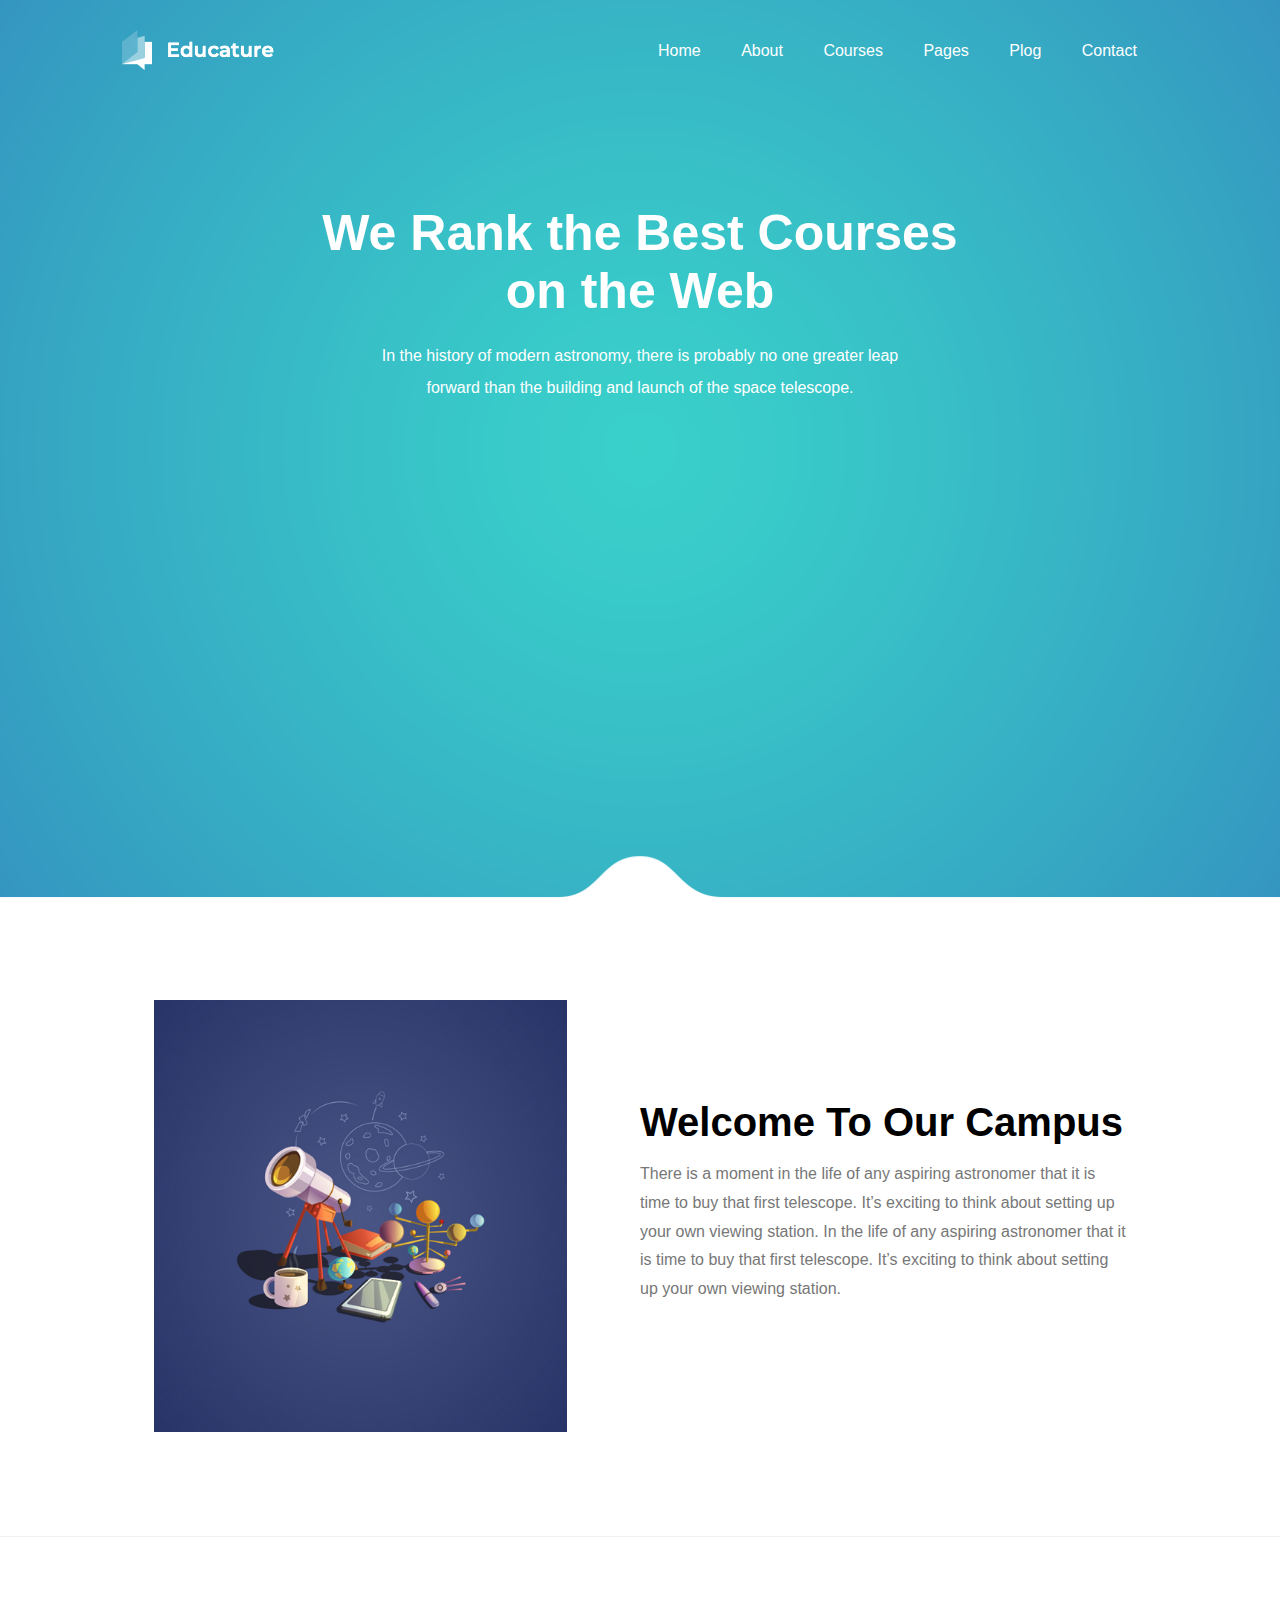
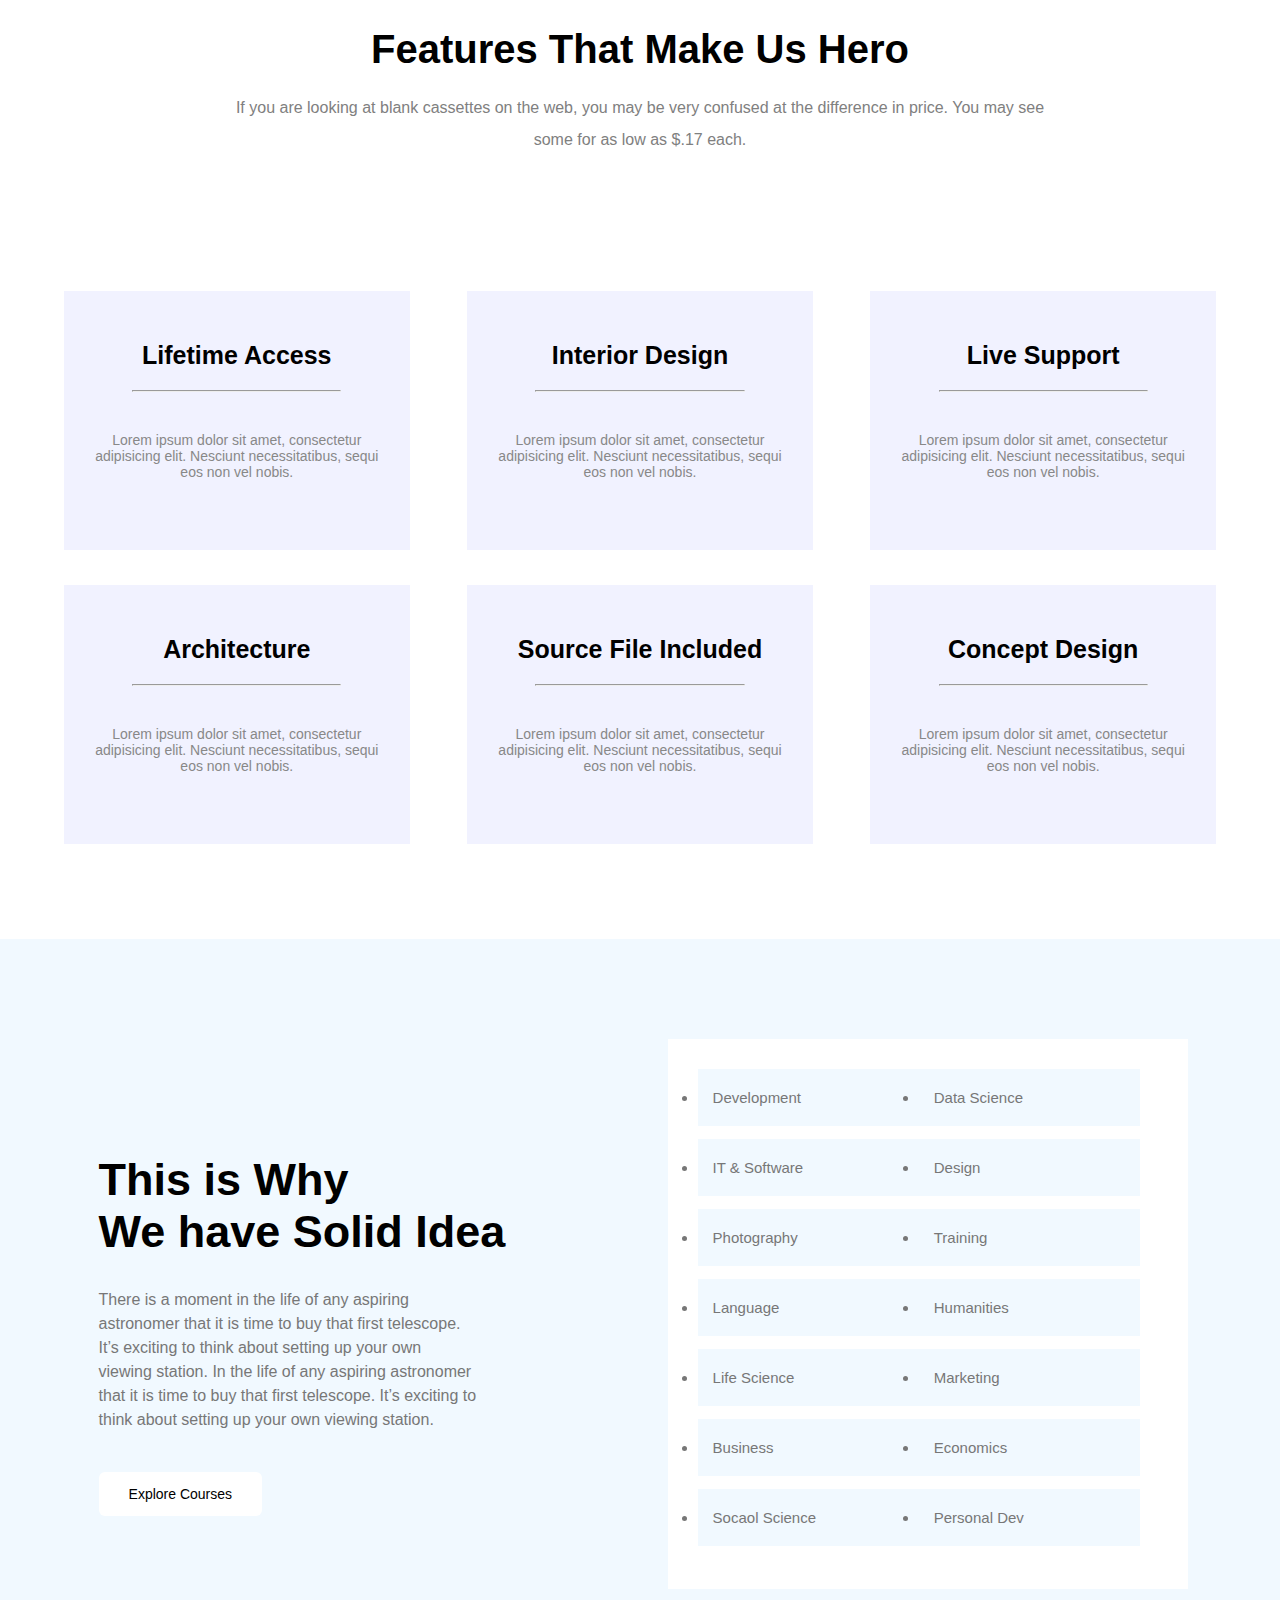
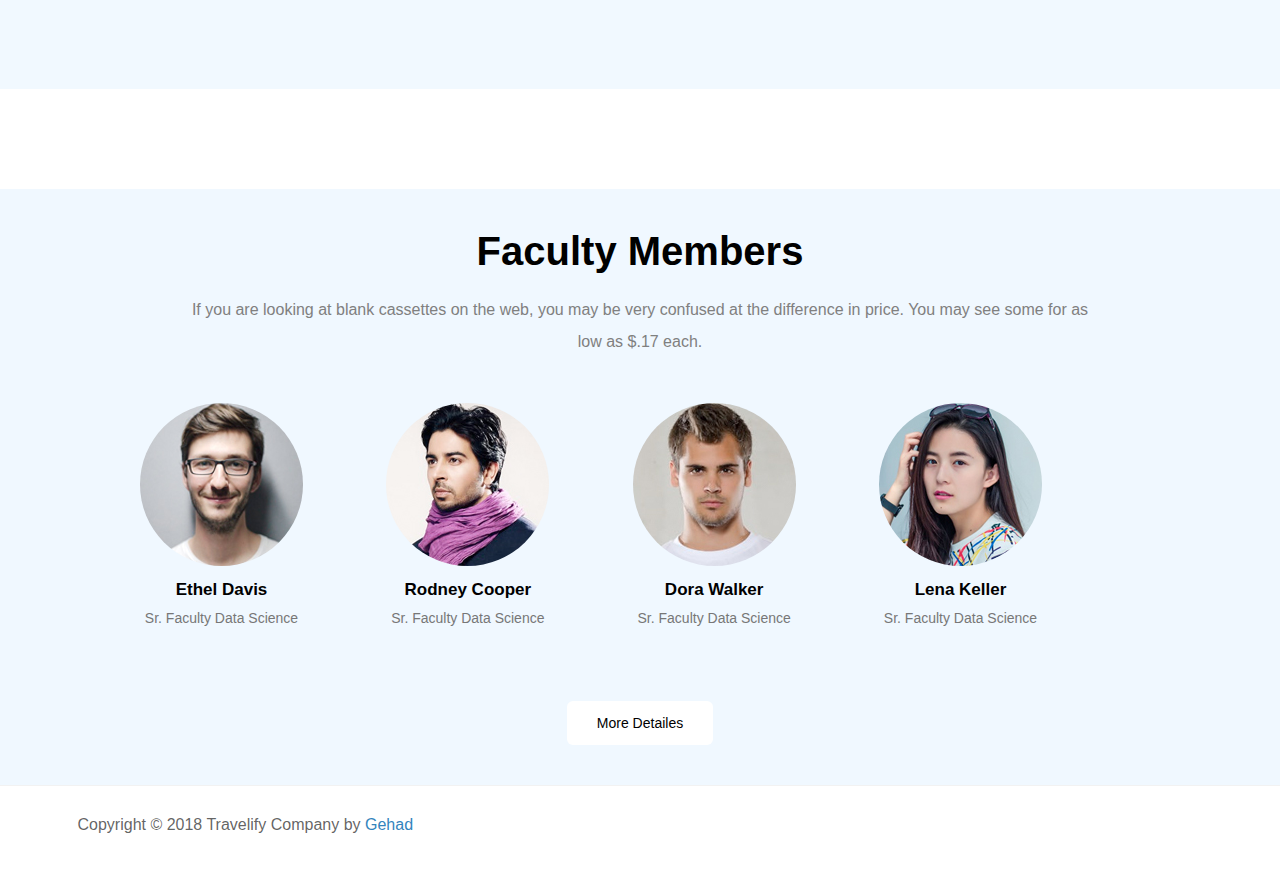
<file: School Design/index.html>
<!DOCTYPE html>
<html lang="en">
<head>
    <meta charset="UTF-8">
    <title>school</title>
    <link rel="stylesheet" href="https://use.fontawesome.com/releases/v5.6.3/css/all.css" integrity="sha384-UHRtZLI+pbxtHCWp1t77Bi1L4ZtiqrqD80Kn4Z8NTSRyMA2Fd33n5dQ8lWUE00s/" crossorigin="anonymous">
    <link rel="stylesheet" href="css/style.css">
    <link rel="shortcut icon" href="images/fav.png">
</head>
<body>
  <div class="home">
          <div class="container">
              <div class="navbar">
                  <div class="container">
                      <div class="logo">
                         <a href="#"><img src="images/logo.png"></a>
                      </div>    <!-- ./logo -->
                      
                      <div class="links">
                        
                         <ul class="ul-list">
                          
                          <li class="list-item"><a href="index.html">Home</a></li>
                           <li class="list-item"><a href="#about">About</a></li>
                           <li class="list-item"><a href="index.html">Courses</a></li>
                           <li class="list-item"><a href="index.html">Pages</a></li>
                           <li class="list-item"><a href="index.html">Plog</a></li>
                           <li class="list-item"><a href="index.html">Contact</a></li>
                           
                         </ul>   <!-- ./ul-list -->
                         
                      </div> <!-- ./links --> 
                      <div class="clearfix"></div>   
                  </div>    <!-- ./container -->
              </div>    <!-- ./navbar -->
              
              <div class="get-best">
                    <h1 class="get-title">We Rank the Best Courses on the Web</h1>

                    <div class="get-desc">
                        <p class="desc">
                            In the history of modern astronomy, there is probably no one greater leap forward than the building and launch of the space telescope.
                        </p>
                    </div>
                </div>    <!-- ./get-best -->
          </div> <!-- ./container -->
      </div> <!-- ./home -->
      
      <div class="about">
         <a name="about">
          <div class="container">
              <div class="about-img">
                  <img src="images/about.jpg">
              </div>    <!-- ./about-img -->
              
              <div class="about-desc">
                 <h1 class="about-tit">Welcome To Our Campus</h1>
                  <p class="desc">
                      There is a moment in the life of any aspiring astronomer that it is time to buy that first telescope. It’s exciting to think about setting up your own viewing station. In the life of any aspiring astronomer that it is time to buy that first telescope. It’s exciting to think about setting up your own viewing station.
                  </p>
              </div>    <!-- ./about-desc -->
              <div class="clearfix"></div>
          </div>    <!-- ./container -->
          </a>
      </div>    <!-- ./about -->
          
           
            
           <div class="features">
            <div class="container">
                <h1 class="features-title">Features That Make Us Hero</h1>
                <div class="features-desc">
                    <p class="desc">
                        If you are looking at blank cassettes on the web, you may be very confused at the difference in price. You may see some for as low as $.17 each.
                    </p>
                </div>    <!-- ./features-desc -->
                
            </div>
        </div>    <!-- ./features --> 
          
          
           
           <div class="work">
            <div class="container">
                
                <div class="part first">
                    <i class="icon fa fa-key fa-3x"></i>
                    <h4 class="part-title">Lifetime Access</h4>
                    <hr class="line">
                    <p class="part-desc">
                        Lorem ipsum dolor sit amet, consectetur adipisicing elit. Nesciunt necessitatibus, sequi eos non vel nobis.
                    </p>
                </div>
                
                <div class="part">
                    <i class="icon fa fa-briefcase fa-3x"></i>
                    <h4 class="part-title">Interior Design</h4>
                    <hr class="line">
                    <p class="part-desc">
                        Lorem ipsum dolor sit amet, consectetur adipisicing elit. Nesciunt necessitatibus, sequi eos non vel nobis.
                    </p>
                </div>
                
                 <div class="part last">
                    <i class="icon fa fa-headphones fa-3x"></i>
                    <h4 class="part-title">Live Support</h4>
                    <hr class="line">
                    <p class="part-desc">
                        Lorem ipsum dolor sit amet, consectetur adipisicing elit. Nesciunt necessitatibus, sequi eos non vel nobis.
                    </p>
                </div>
                
                <div class="part first">
                   <i class="icon fa fa-crown fa-3x"></i>
                    <h4 class="part-title">Architecture</h4>
                    <hr class="line">
                    <p class="part-desc">
                        Lorem ipsum dolor sit amet, consectetur adipisicing elit. Nesciunt necessitatibus, sequi eos non vel nobis.
                    </p>
                </div>
                
                <div class="part">
                    <i class="icon fa fa-file fa-3x"></i>
                    <h4 class="part-title">Source File Included</h4>
                    <hr class="line">
                    <p class="part-desc">
                        Lorem ipsum dolor sit amet, consectetur adipisicing elit. Nesciunt necessitatibus, sequi eos non vel nobis.
                    </p>
                </div>
                
                 <div class="part last">
                    <i class="icon fa fa-medal fa-3x"></i>
                    <h4 class="part-title">Concept Design</h4>
                    <hr class="line">
                    <p class="part-desc">
                        Lorem ipsum dolor sit amet, consectetur adipisicing elit. Nesciunt necessitatibus, sequi eos non vel nobis.
                    </p>
                </div>
                <div class="clearfix"></div>
            </div> <!--./container-->
        </div>  <!-- ./work -->
            
            
            
            <div class="category">
            <div class="container">
                <div class="solid">
                    <h1 class="solid-tit">This is Why <br>We have Solid Idea</h1>
                    <p class="solid-desc">
                        There is a moment in the life of any aspiring astronomer that it is time to buy that first telescope. It’s exciting to think about setting up your own viewing station. In the life of any aspiring astronomer that it is time to buy that first telescope. It’s exciting to think about setting up your own viewing station.
                    </p>
                     <a href="courses.html"><button class="btn">Explore Courses</button></a>
                </div>    <!-- ./solid -->
                
                <div class="categora">
                     <div class="ul-cate">
                        <div class="ul-1">
                            <ul class="fa-ul">
                                <li class="list-item1"><i class=" icon fa-li fa fa-book"></i>Development</li>
                                <li class="list-item1"><i class=" icon fa-li fa fa-book"></i>IT & Software</li>
                                <li class="list-item1"><i class=" icon fa-li fa fa-book"></i>Photography</li>
                                <li class="list-item1"><i class=" icon fa-li fa fa-book"></i>Language</li>
                                <li class="list-item1"><i class=" icon fa-li fa fa-book"></i>Life Science</li>
                                <li class="list-item1"><i class=" icon fa-li fa fa-book"></i>Business</li>
                                <li class="list-item1"><i class=" icon fa-li fa fa-book"></i>Socaol Science</li>
                            </ul>
                        </div> <!-- ./ul-1 -->
                        <div class="ul-1">
                            <ul class="fa-ul">
                                <li class="list-item1"><i class=" icon fa-li fa fa-book"></i>Data Science</li>
                                <li class="list-item1"><i class=" icon fa-li fa fa-book"></i>Design</li>
                                <li class="list-item1"><i class=" icon fa-li fa fa-book"></i>Training</li>
                                <li class="list-item1"><i class=" icon fa-li fa fa-book"></i>Humanities</li>
                                <li class="list-item1"><i class=" icon fa-li fa fa-book"></i>Marketing</li>
                                <li class="list-item1"><i class=" icon fa-li fa fa-book"></i>Economics</li>
                                <li class="list-item1"><i class=" icon fa-li fa fa-book"></i>Personal Dev</li>
                            </ul>    
                        
                       </div>    <!-- ./ul-1 -->
                       <div class="clearfix"></div>
                  </div> <!-- ./ul-cate -->   
                </div>    <!-- ./categora -->
                <div class="clearfix"></div>
            </div>    <!-- ./cotainer -->
        </div>    <!-- ./category -->
           
            
            <div class="instructors">
                <div class="container">
                  <h1 class="instructors-title">Faculty Members</h1>
                <div class="instructors-desc">
                    <p class="desc">
                        If you are looking at blank cassettes on the web, you may be very confused at the difference in price. You may see some for as low as $.17 each.
                    </p>
                </div>    <!-- ./instructors-desc -->
                  
                   <div class="inst first">
                       <img src="images/faculty/f1.jpg">
                       <h3 class="inst-name">Ethel Davis</h3>
                       <p class="inst-sp">Sr. Faculty Data Science</p>
                   </div>  <!--./inst-->
                   
                   <div class="inst">
                       <img src="images/faculty/f2.jpg">
                       <h3 class="inst-name">Rodney Cooper</h3>
                       <p class="inst-sp">Sr. Faculty Data Science</p>
                   </div>  <!--./inst-->
                   
                   <div class="inst">
                       <img src="images/faculty/f3.jpg">
                       <h3 class="inst-name">Dora Walker</h3>
                       <p class="inst-sp">Sr. Faculty Data Science</p>
                   </div>  <!--./inst-->
                   
                   <div class="inst">
                       <img src="images/faculty/f4.jpg">
                       <h3 class="inst-name">Lena Keller</h3>
                       <p class="inst-sp">Sr. Faculty Data Science</p>
                   </div>  <!--./inst-->
                   
                    <div class="clearfix"></div>
                            <a href="instructors.html"><div class="btn-1"><button>More Detailes</button></div></a>

                </div>  <!--./container-->
            </div>  <!--./instructors-->
            
            
            
            
            <div class="footer">
            <div class="container">
                <div class="rights">
                    <p class="rights-info1">Copyright &copy; 2018 Travelify Company <i class="fa fa-heart"></i> by <span>Gehad</span></p>
                </div>    <!-- ./rights -->
                <div class="awesome">
                   <div class="foot-awe">
                        <i class="icons fab fa-facebook-f"></i>
                        <i class="icons fab fa-twitter"></i>
                        <i class="icons fab fa-instagram"></i>
                        <i class="icons fab fa-pinterest"></i>
                        <i class="icons fab fa-google"></i>
                        <i class="icons fab fa-github"></i>
                    </div>
                </div>
                <div class="clearfix"></div>
            </div>    <!-- ./container -->
        </div>    <!-- ./footer -->
             
              
      <script src="js/script.js"></script> 
</body>
</html>
</file>
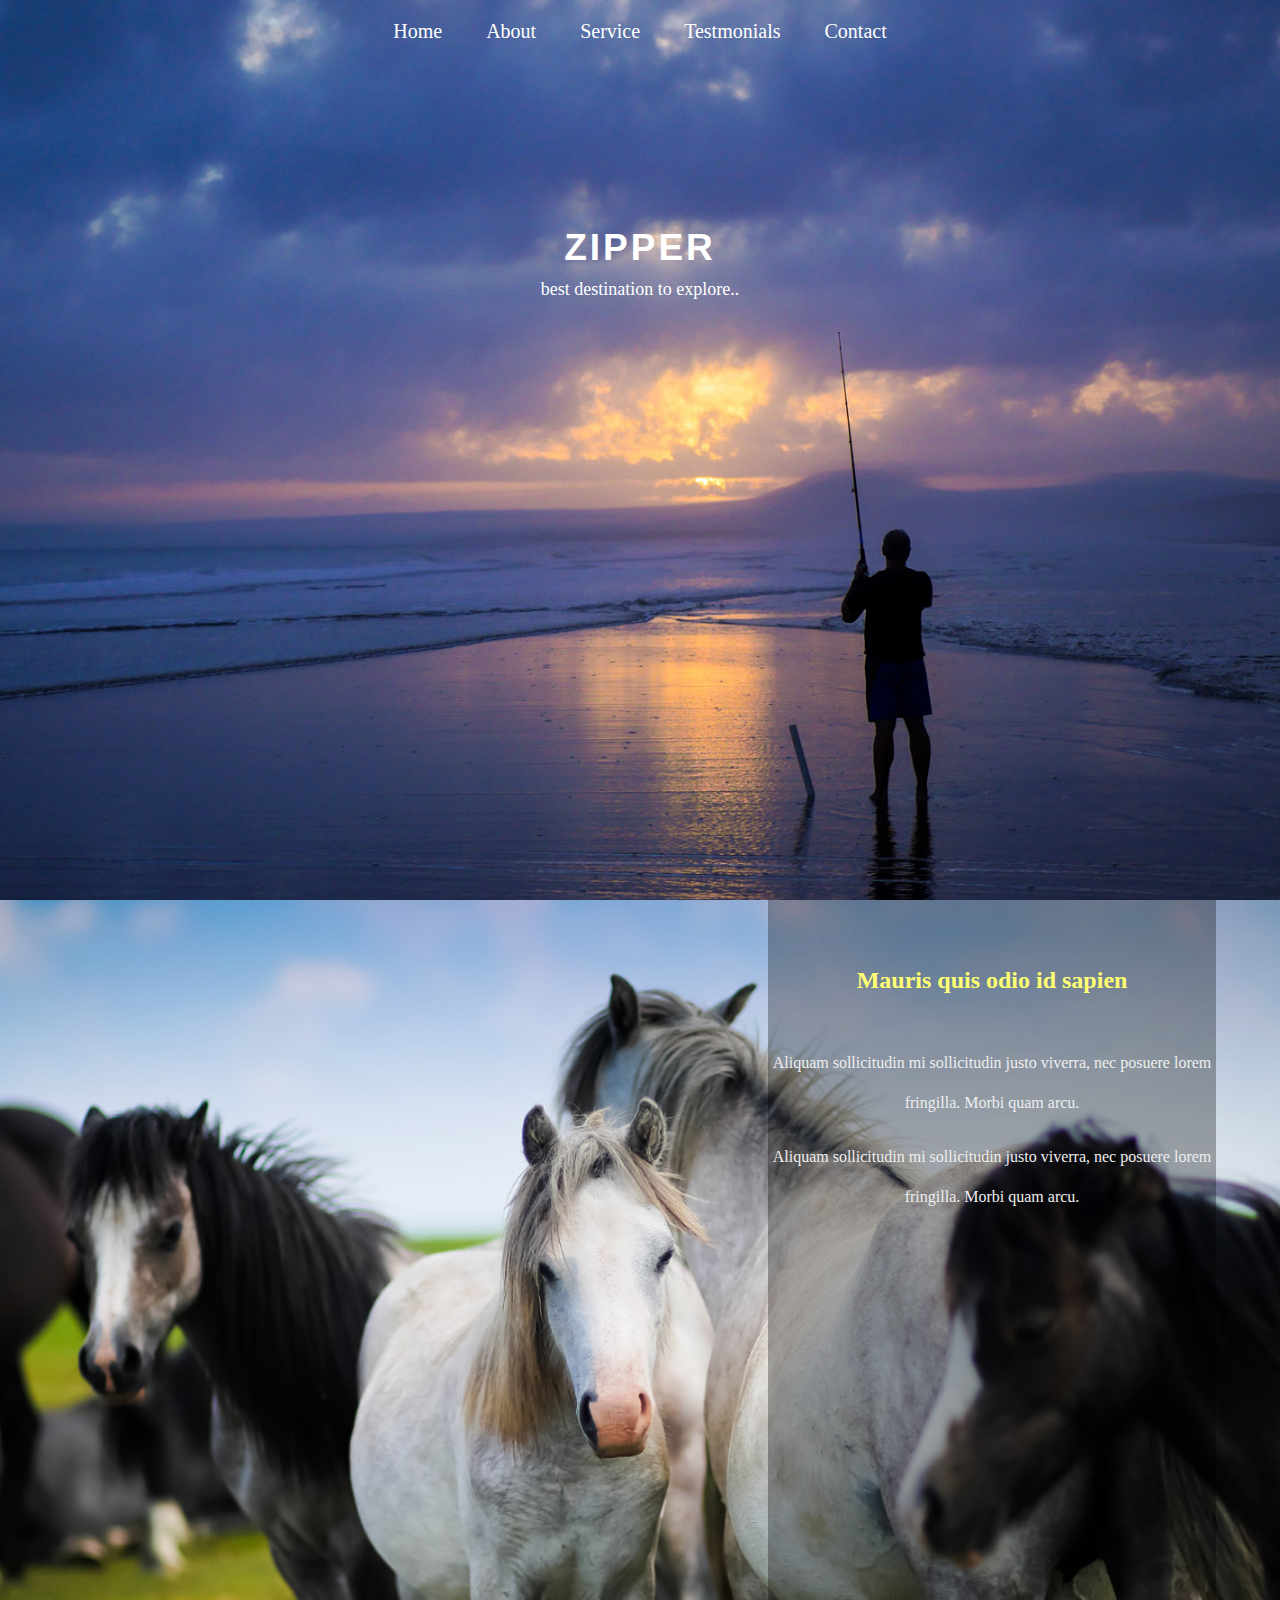
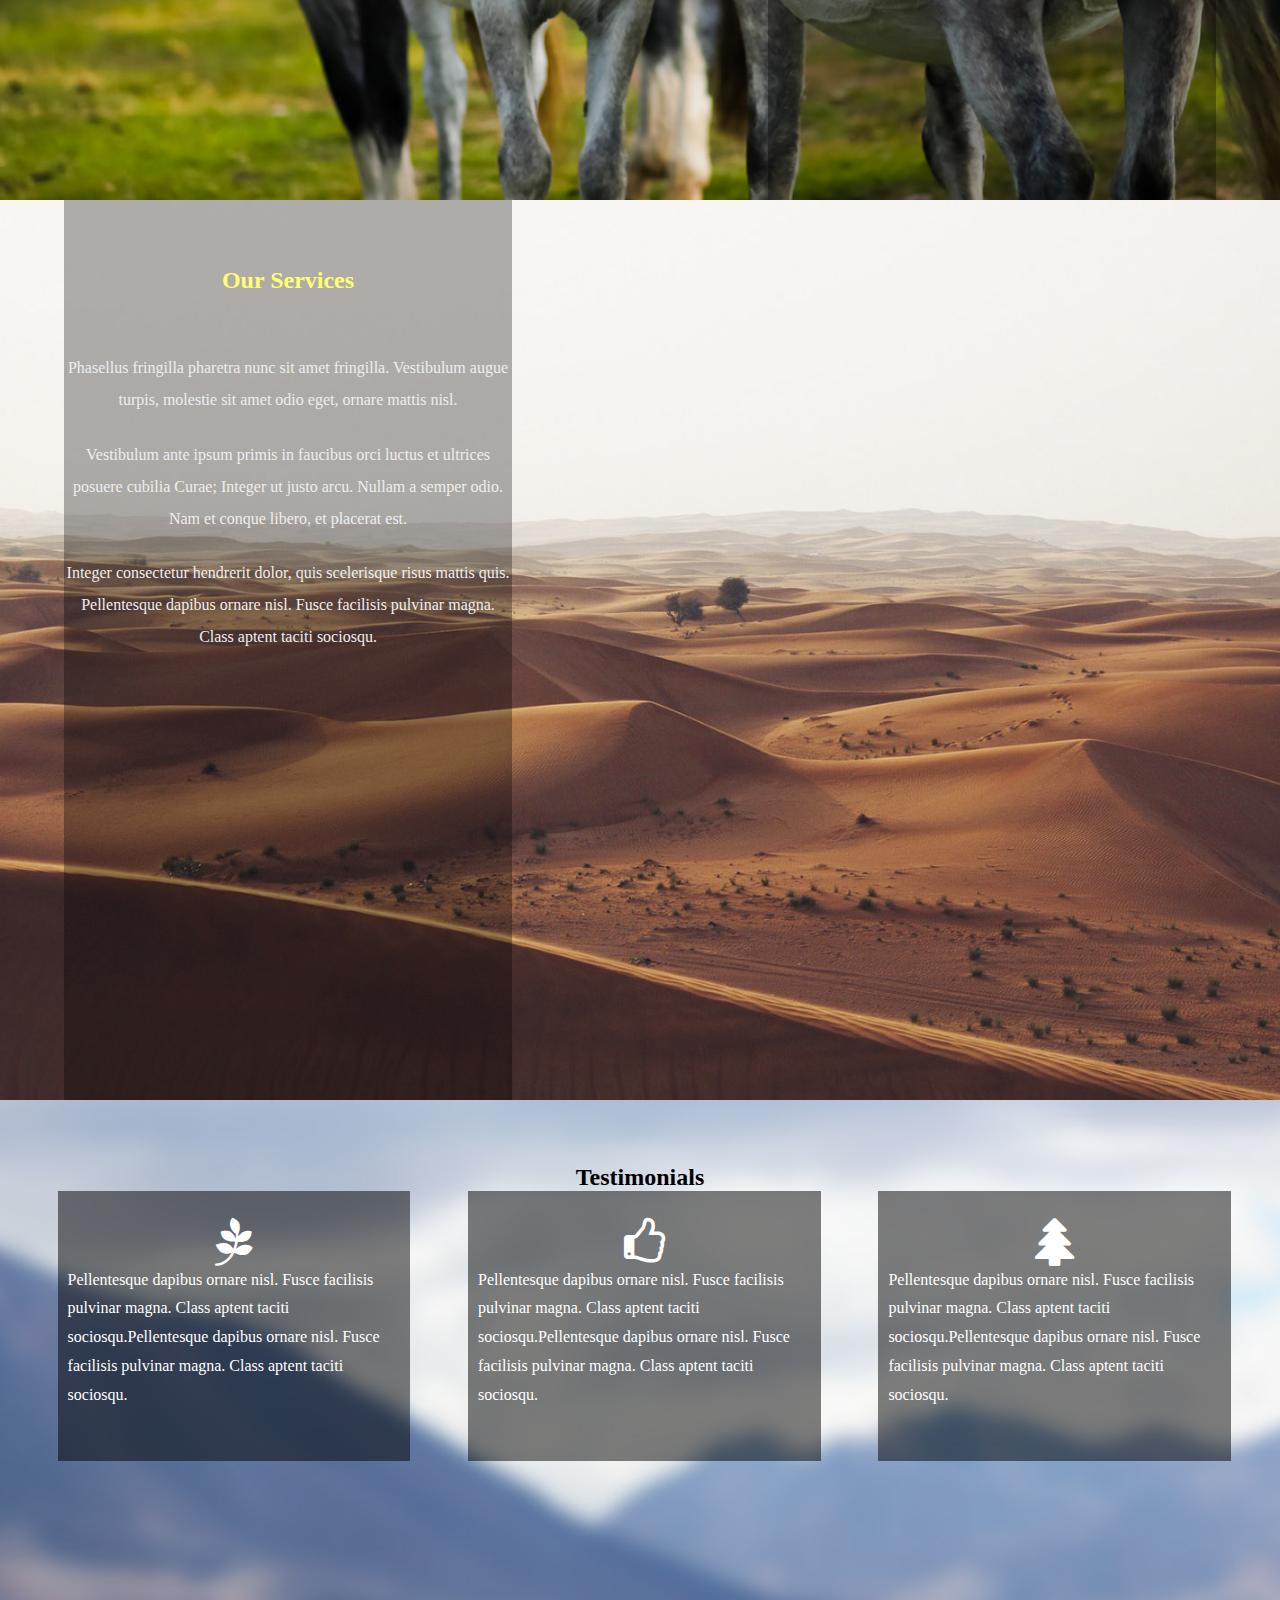
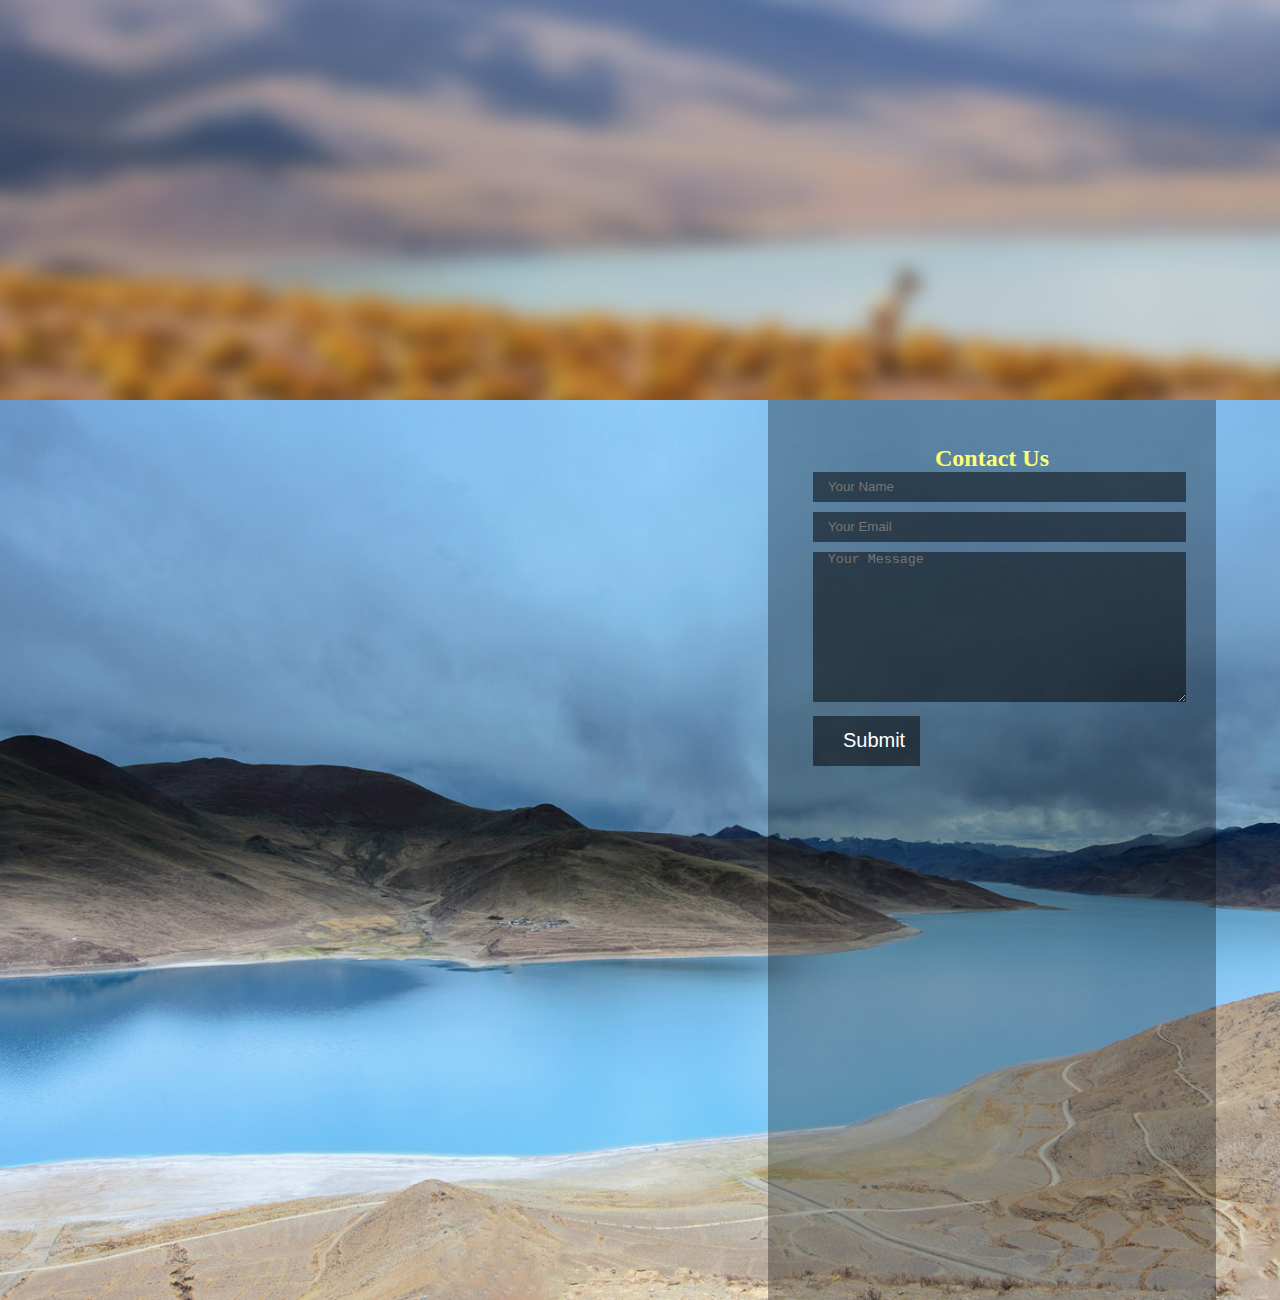
<file: Zipper/index.html>
<!DOCTYPE html>
<html lang="en">
<head>
    <meta charset="UTF-8">
    <title>Template2</title>
    <link rel="stylesheet" href="css/font-awesome.min.css">
    <link rel="stylesheet" href="css/style.css">
</head>
<body>
    <!--Home-->
    <div class="home" id="home">
        <div class="header">
            <ul>
                <li><a href="#" data-value="home">Home</a></li>
                <li><a href="#" data-value="about">About</a></li>
                <li><a href="#" data-value="service">Service</a></li>
                <li><a href="#" data-value="testmonials">Testmonials</a></li>
                <li><a href="#" data-value="contact">Contact</a></li>
                
            </ul>
        </div> <!--./header-->
        
        <div class="clearfix"></div>
        <div class="header scroll-nav">
            <ul>
                <li><a href="#" data-value="home">Home</a></li>
                <li><a href="#" data-value="about">About</a></li>
                <li><a href="#" data-value="service">Service</a></li>
                <li><a href="#" data-value="testmonials">Testmonials</a></li>
                <li><a href="#" data-value="contact">Contact</a></li>
                
            </ul>
        </div> <!--./header-->
        
        <div class="best">
            <p class="one">Zipper</p>
            <p class="two">best destination to explore..</p>
        </div>
    </div><!--./home-->
    
    
    <!--About-->
    <div class="about" id="about">
        <div class="about-us">
            <h2>Mauris quis odio id sapien</h2>
            <p>Aliquam sollicitudin mi sollicitudin justo viverra, nec posuere lorem fringilla. Morbi quam arcu.</p>
            <p>Aliquam sollicitudin mi sollicitudin justo viverra, nec posuere lorem fringilla. Morbi quam arcu.</p>
        </div><!--./about-us-->
    </div> <!--./about-->
    
    
    <!--service-->
    <div class="service" id="service">
        <div class="ser">
            <h2>Our Services</h2>
            <p>Phasellus fringilla pharetra nunc sit amet fringilla. Vestibulum augue turpis, molestie sit amet odio eget, ornare mattis nisl.</p>
            <p>Vestibulum ante ipsum primis in faucibus orci luctus et ultrices posuere cubilia Curae; Integer ut justo arcu. Nullam a semper odio. Nam et conque libero, et placerat est.</p>
            <p>Integer consectetur hendrerit dolor, quis scelerisque risus mattis quis. Pellentesque dapibus ornare nisl. Fusce facilisis pulvinar magna. Class aptent taciti sociosqu.</p>
        </div> <!--./ser-->
    </div> <!--./service-->
    
    
    <!-- Testimonial -->
    <div class="testimonials" id="testmonials">
        <h2>Testimonials</h2>
        <div class="test">
            <i class="fa fa-pagelines fa-3x"></i>
            <p>Pellentesque dapibus ornare nisl. Fusce facilisis pulvinar magna. Class aptent taciti sociosqu.Pellentesque dapibus ornare nisl. Fusce facilisis pulvinar magna. Class aptent taciti sociosqu.</p>
        </div>
        <div class="test">
            <i class="fa fa-thumbs-o-up fa-3x"></i>
            <p>Pellentesque dapibus ornare nisl. Fusce facilisis pulvinar magna. Class aptent taciti sociosqu.Pellentesque dapibus ornare nisl. Fusce facilisis pulvinar magna. Class aptent taciti sociosqu.</p>
        </div>
        <div class="test">
            <i class="fa fa-tree fa-3x"></i>
            <p>Pellentesque dapibus ornare nisl. Fusce facilisis pulvinar magna. Class aptent taciti sociosqu.Pellentesque dapibus ornare nisl. Fusce facilisis pulvinar magna. Class aptent taciti sociosqu.</p>
        </div>  <!-- ./Test -->
    </div>  <!-- ./Testimonial -->
    
    <!--Contact-->
    <div class="contact" id="contact">
        <div class="contact-us">
            <h2>
                Contact Us
            </h2>
            <form>
                <input type="text" placeholder="Your Name">
                <input type="text" placeholder="Your Email">
                
                <textarea cols="20" rows="10" placeholder="Your Message"></textarea>
                <input type="submit">
            </form>
        </div><!--./form-->
    </div> <!--./contact-->
    <script src="js/jquery-3.3.1.min.js"></script>
    <script src="js/script.js"></script>
</body>
</html>
</file>
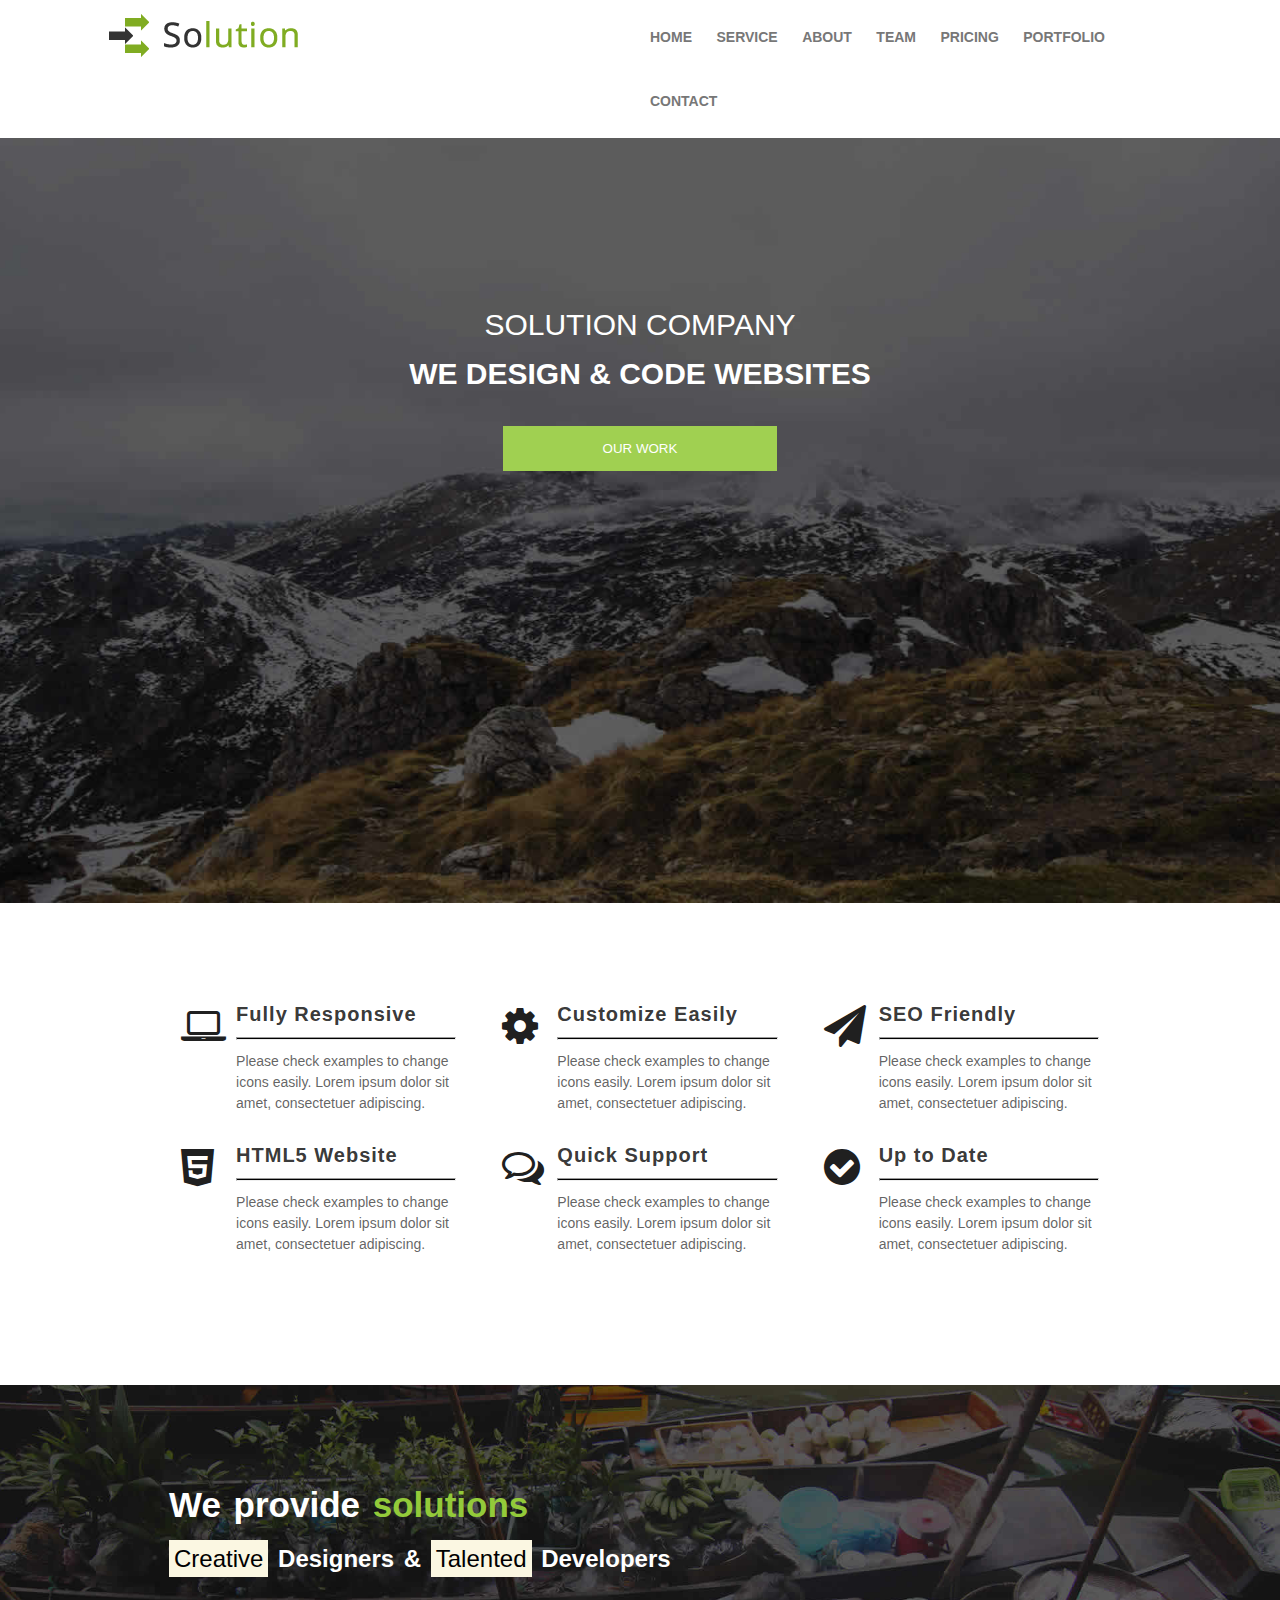
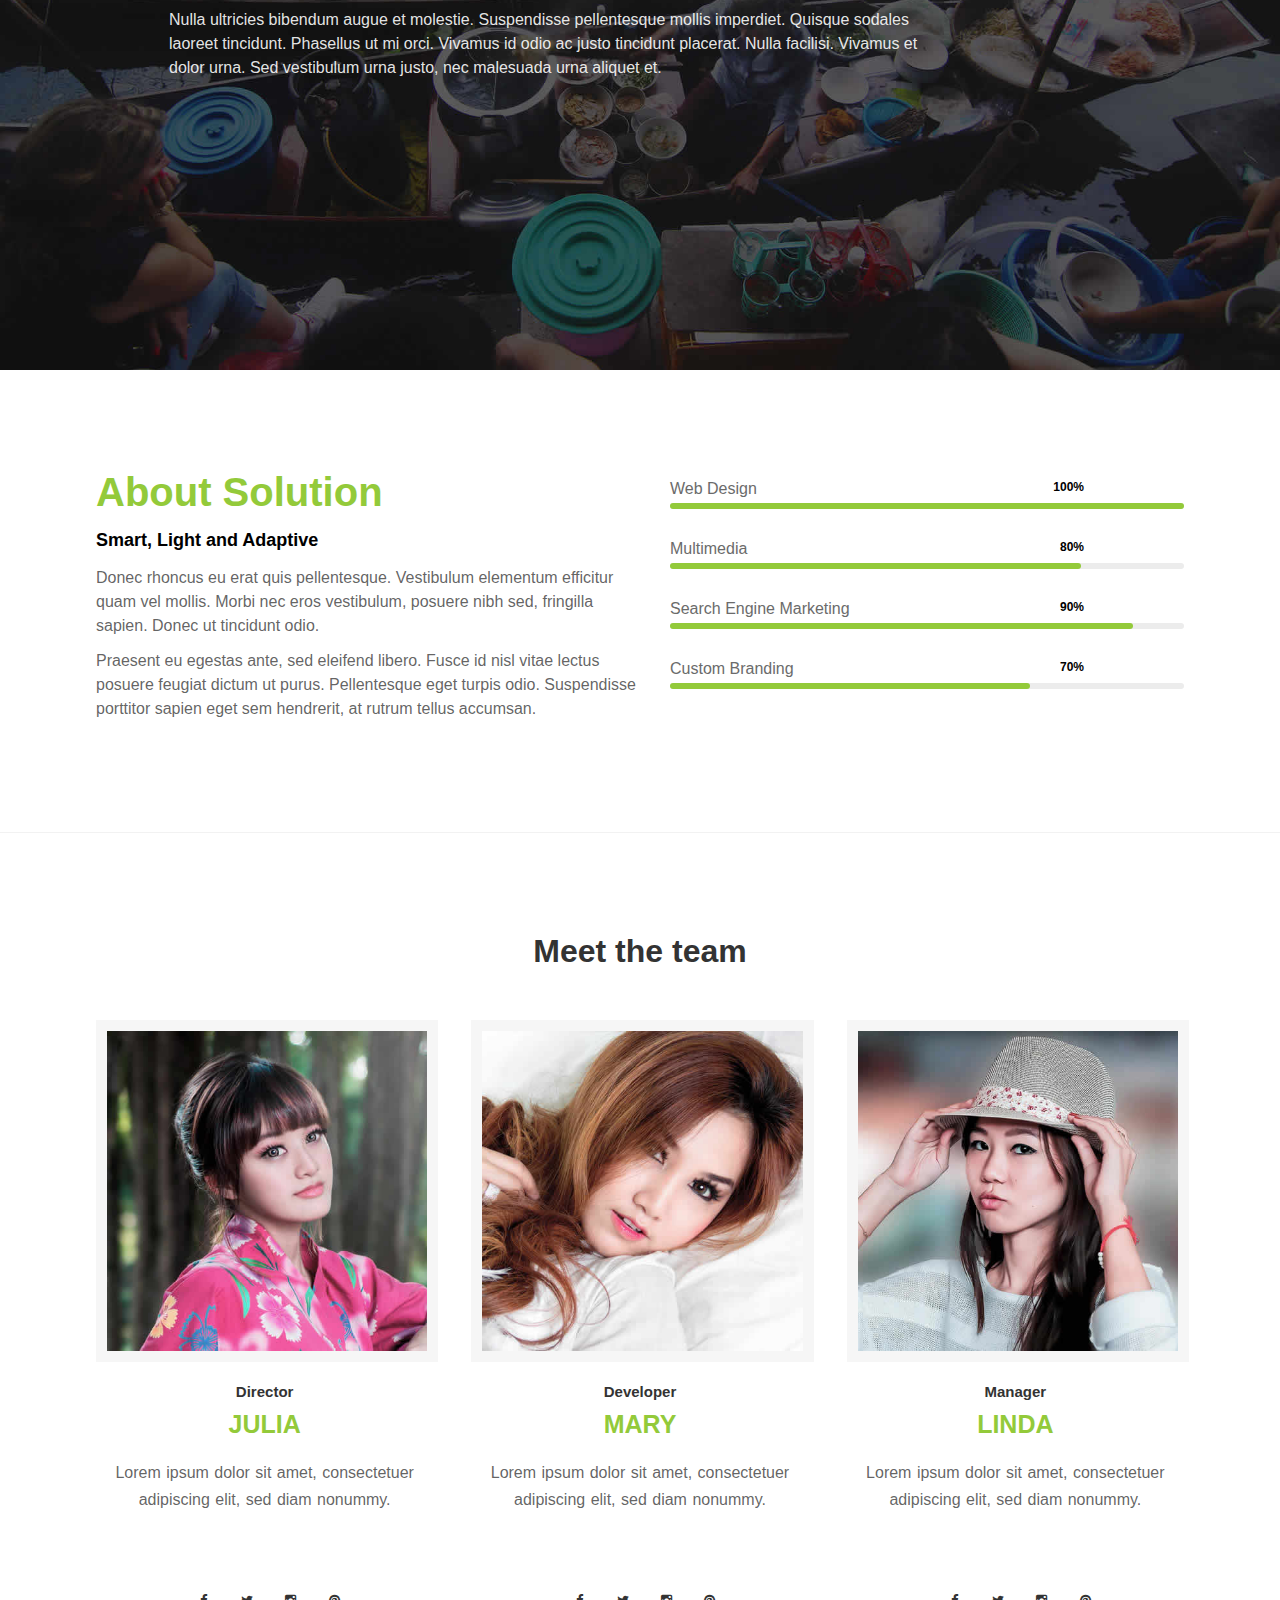
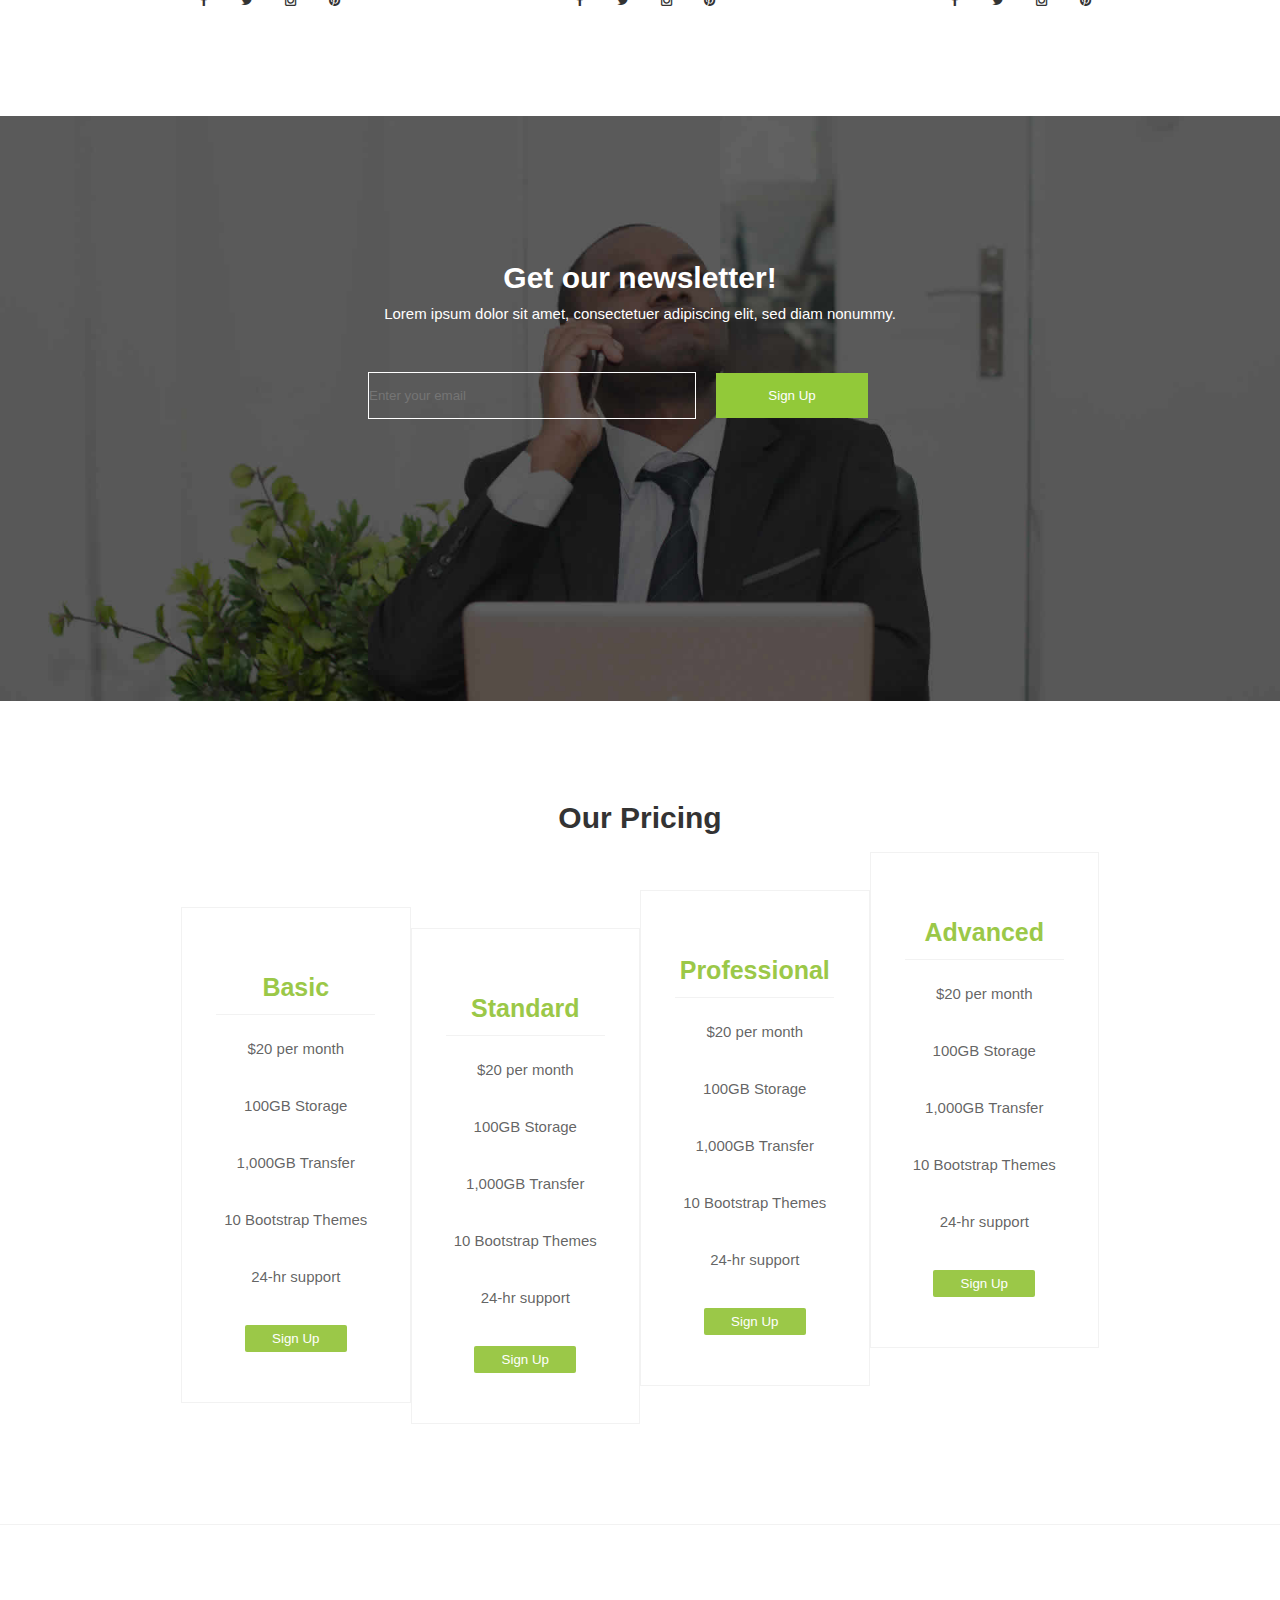
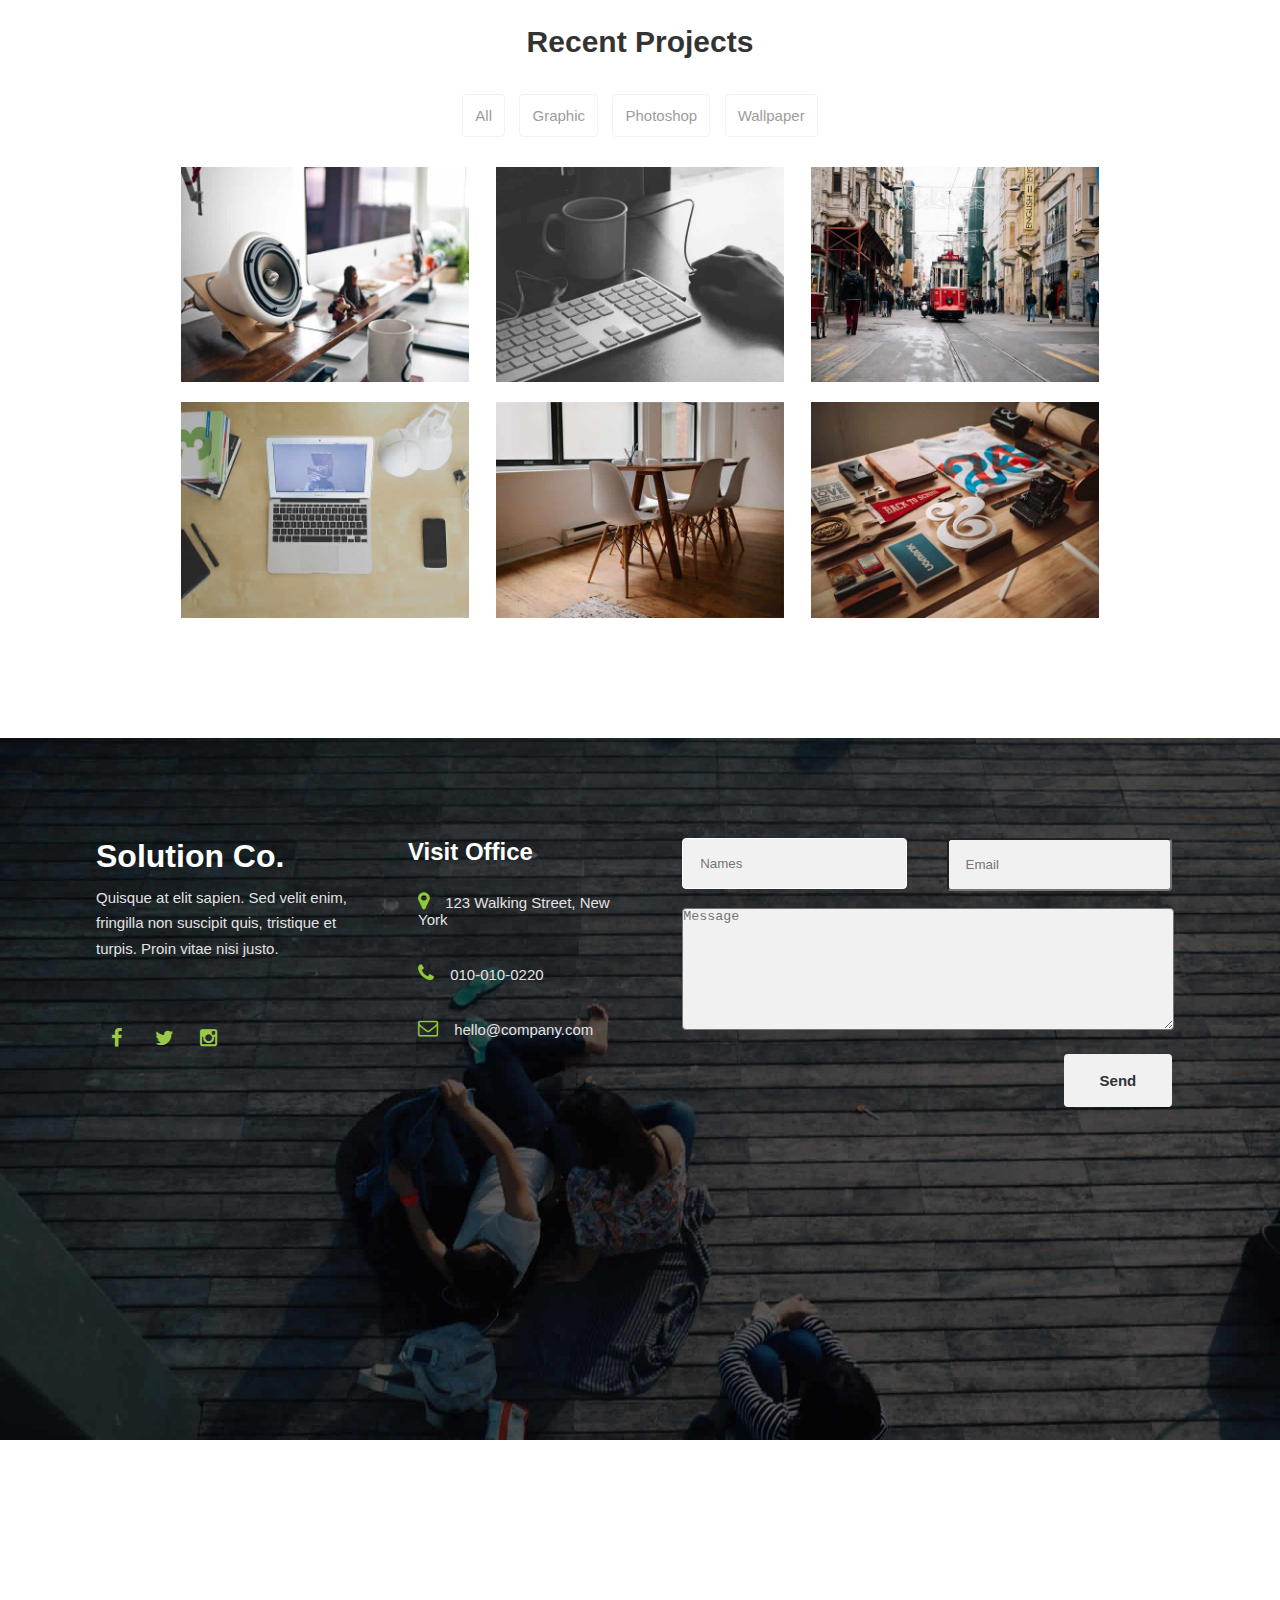
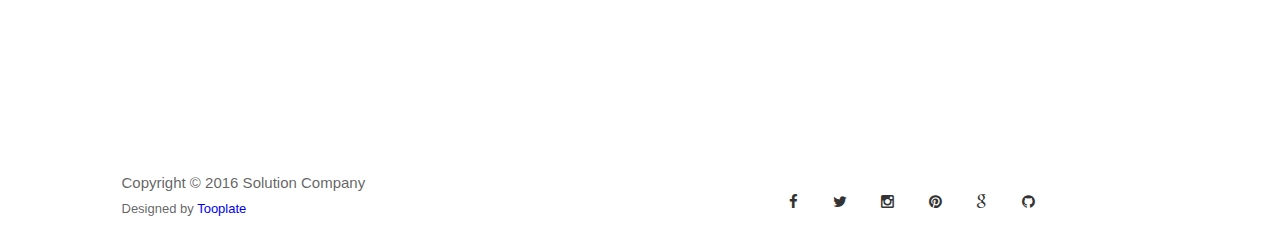
<file: Solution/Solution/index.html>
<!DOCTYPE html>
<html lang="en">
    <head>
        <meta charset="utf-8">
        <title>SOLUTION</title>
        <link rel="stylesheet" href="css/vendor/font-awesome.min.css">
        <link rel="stylesheet" href="css/style.css">
    </head>
    <body>
       <div class="navbar">
            <div class="container">
                    <div class="logo">
                        <a href="#"><img src="images/logo.png"></a>
                    </div>
                    <ul class="ul-list">
                                    <li class="list-item"><a href="#">HOME</a></li>
                                    <li class="list-item"><a href="#">SERVICE</a></li>
                                    <li class="list-item"><a href="#">ABOUT</a></li>
                                    <li class="list-item"><a href="#">TEAM</a></li>
                                    <li class="list-item"><a href="#">PRICING</a></li>
                                    <li class="list-item"><a href="#">PORTFOLIO</a></li>
                                    <li class="list-item"><a href="#">CONTACT</a></li>
                                </ul>   <!-- ./ul-list -->
                                <div class="clearfix"></div>
             </div> <!-- ./container -->
        </div> <!-- ./navbar -->
        
        <div class="home">
            <div class="container">
               <div class="home-info">
                        <h2 class="home-title">
                            SOLUTION COMPANY
                        </h2>
                        <h2 class="home-title2">
                            WE DESIGN & CODE WEBSITES
                        </h2>
                    <button class="btn">OUR WORK</button>
              </div> <!-- ./home-info -->
              <div class="clearfix"></div>
            </div> <!-- ./container -->
        </div> <!-- ./home -->
        
        <div class="service">
            <div class="container">
                <div class="box">
                   
                    <div class="service-info first">
                       <div class="icon">
                            <i class=" fa fa-laptop fa"></i>
                        </div>
                        
                        <div class="icon-info">
                            <h4 class="service-title">Fully Responsive</h4>
                            <hr>
                            <p class="service-desc">Please check examples to change icons easily. Lorem ipsum dolor sit amet, consectetuer adipiscing.</p>
                        </div> <!--./icon-info-->
                         
                        
                    </div>
                    
                    
                     <div class="service-info ">
                       <div class="icon">
                            <i class=" fa fa-cog fa"></i>
                        </div>
                        
                        <div class="icon-info">
                            <h4 class="service-title">Customize Easily</h4>
                            <hr>
                            <p class="service-desc">Please check examples to change icons easily. Lorem ipsum dolor sit amet, consectetuer adipiscing.</p>
                        </div> <!--./icon-info-->

                        
                    </div>
                    
                    
                     <div class="service-info ">
                       <div class="icon">
                            <i class=" fa fa-paper-plane fa"></i>
                        </div>
                        
                        <div class="icon-info">
                            <h4 class="service-title">SEO Friendly</h4>
                            <hr>
                            <p class="service-desc">Please check examples to change icons easily. Lorem ipsum dolor sit amet, consectetuer adipiscing.</p>
                        </div> <!--./icon-info-->
                
                        
                    </div>
                    
                    <div class="service-info first">
                       <div class="icon">
                            <i class=" fa fa-html5 fa"></i>
                        </div>
                        
                        <div class="icon-info">
                            <h4 class="service-title">HTML5 Website</h4>
                            <hr>
                            <p class="service-desc">Please check examples to change icons easily. Lorem ipsum dolor sit amet, consectetuer adipiscing.</p>
                        </div> <!--./icon-info-->
                         
                        
                    </div>
                    
                    <div class="service-info ">
                       <div class="icon">
                            <i class=" fa fa-comments-o fa"></i>
                        </div>
                        
                        <div class="icon-info">
                            <h4 class="service-title">Quick Support</h4>
                            <hr>
                            <p class="service-desc">Please check examples to change icons easily. Lorem ipsum dolor sit amet, consectetuer adipiscing.</p>
                        </div> <!--./icon-info-->
                         
                        
                    </div>
                    
                    <div class="service-info ">
                       <div class="icon">
                            <i class=" fa fa-check-circle fa"></i>
                        </div>
                        
                        <div class="icon-info">
                            <h4 class="service-title">Up to Date</h4>
                            <hr>
                            <p class="service-desc">Please check examples to change icons easily. Lorem ipsum dolor sit amet, consectetuer adipiscing.</p>
                        </div> <!--./icon-info-->
                         
                        
                    </div>
                    
                    <div class="clearfix"></div>
                </div> <!-- ./box -->
            </div> <!-- ./container -->
        </div> <!-- ./service -->
        
        <div class="creative">
            <div class="container">
                <div class="creative-info">
                    <div class="creative-title1">
                        <h1>We provide<span> solutions </span></h1>
                    </div>
                    
                    <div class="creative-title2">
                        <h2><span>Creative</span> Designers & <span>Talented</span> Developers</h2>
                    </div>
                    
                    <div class="creative-desc">
                        <p>Nulla ultricies bibendum augue et molestie. Suspendisse pellentesque mollis imperdiet. Quisque sodales laoreet tincidunt. Phasellus ut mi orci. Vivamus id odio ac justo tincidunt placerat. Nulla facilisi. Vivamus et dolor urna. Sed vestibulum urna justo, nec malesuada urna aliquet et.</p>
                    </div>
                </div> <!--./creative-info -->
            </div>    <!-- ./container -->
        </div>        <!-- ./creative -->
        
        <div class="about">
            <div class="container">
                <div class="about-sol">
                    <h1 class="about-title">About Solution</h1>
                    <h4 class="about-title2">Smart, Light and Adaptive</h4>
                    <p class="about-desc">Donec rhoncus eu erat quis pellentesque. Vestibulum elementum efficitur quam vel mollis. Morbi nec eros vestibulum, posuere nibh sed, fringilla sapien. Donec ut tincidunt odio.</p>
                    <p class="about-desc2">Praesent eu egestas ante, sed eleifend libero. Fusce id nisl vitae lectus posuere feugiat dictum ut purus. Pellentesque eget turpis odio. Suspendisse porttitor sapien eget sem hendrerit, at rutrum tellus accumsan.</p>
                </div>    <!-- ./about-sol -->
                
                <div class="about-prog">
                        <div class="bar">
                                <span class="title">Web Design</span>
                                <span class="perc">100%</span>
                                <div class="parent">
                                    <span class="sp1"></span>
                                </div>
                        </div>    <!-- ./bar -->

                         <div class="bar">
                                 <span class="title">Multimedia</span>
                                <span class="perc">80%</span>
                                <div class="parent">
                                    <span class="sp2"></span>
                                </div>
                        </div>    <!-- ./bar -->

                         <div class="bar">
                                <span class="title">Search Engine Marketing</span>
                                <span class="perc">90%</span>
                                <div class="parent">
                                    <span class="sp3"></span>
                                </div>
                        </div>    <!-- ./bar -->
                        
                        <div class="bar">
                                <span class="title">Custom Branding</span>
                                <span class="perc">70%</span>
                                <div class="parent">
                                    <span class="sp4"></span>
                                </div>
                        </div>    <!-- ./bar -->
                        <div class="clearfix"></div>
                </div>    <!-- ./about-prog -->
                <div class="clearfix"></div>
            </div>     <!-- ./container -->
        </div>        <!--./about -->
        
        <div class="team">
            <div class="container">
                <h1 class="team-title">Meet the team</h1>
                <div class="box1">
                    <div class="box1-img first">
                        <div class="img-1"><img src="images/team1.jpg"></div>
                        <h4 class="img-title1">Director</h4>
                        <h3 class="img-title2">JULIA</h3>
                        <p class="img-desc">
                            Lorem ipsum dolor sit amet, consectetuer adipiscing elit, sed diam nonummy.
                        </p>
                        <div class="awesome">
                            <i class="icons fa fa-facebook"></i>
                            <i class="icons fa fa-twitter"></i>
                            <i class="icons fa fa-instagram"></i>
                            <i class="icons fa fa-pinterest"></i>
                        </div>    <!-- ./awesome -->
                    </div>    <!-- ./box1-img -->
                    
                    <div class="box1-img">
                        <div class="img-1"><img src="images/team2.jpg"></div>
                        <h4 class="img-title1">Developer</h4>
                        <h3 class="img-title2">MARY</h3>
                        <p class="img-desc">
                            Lorem ipsum dolor sit amet, consectetuer adipiscing elit, sed diam nonummy.
                        </p>
                        <div class="awesome">
                            <i class="icons fa fa-facebook"></i>
                            <i class="icons fa fa-twitter"></i>
                            <i class="icons fa fa-instagram"></i>
                            <i class="icons fa fa-pinterest"></i>
                        </div>    <!-- ./awesome -->
                    </div>    <!-- ./box1-img -->
                    
                    <div class="box1-img">
                        <div class="img-1"><img src="images/team3.jpg"></div>
                        <h4 class="img-title1">Manager</h4>
                        <h3 class="img-title2">LINDA</h3>
                        <p class="img-desc">
                            Lorem ipsum dolor sit amet, consectetuer adipiscing elit, sed diam nonummy.
                        </p>
                        <div class="awesome">
                            <i class="icons fa fa-facebook"></i>
                            <i class="icons fa fa-twitter"></i>
                            <i class="icons fa fa-instagram"></i>
                            <i class="icons fa fa-pinterest"></i>
                        </div>    <!-- ./awesome -->
                    </div>    <!-- ./box1-img -->
                    <div class="clearfix"></div>
                </div>    <!-- ./box1 -->
            </div>    <!-- ./container -->
        </div>        <!-- ./team -->
        
        <div class="get">
            <div class="container">
                <div class="get-info">
                    <h2 class="get-title">Get our newsletter!</h2>
                    <p class="get-desc">Lorem ipsum dolor sit amet, consectetuer adipiscing elit, sed diam nonummy.</p>
                    <div class="form">
                        <input type="text" placeholder="Enter your email">
                        <input type="submit" value="Sign Up">
                    </div>    <!-- ./form -->
                </div>    <!-- ./get-info -->
            </div>    <!-- ./container -->
        </div> <!-- ./get -->
        
        <div class="Our-Pricing">
            <div class="container">
                <h2 class="pricing-title">Our Pricing</h2>
                <div class="pricing-box">
                    <div class="pricing-content first">
                        <h1 class="con-title">Basic</h1>
                        <div class="list">
                            <ul class="ul-list">
                                <li class="list-item">$20 per month</li>
                                <li class="list-item">100GB Storage</li>
                                <li class="list-item">1,000GB Transfer</li>
                                <li class="list-item">10 Bootstrap Themes</li>
                                <li class="list-item">24-hr support</li>
                            </ul>    <!-- ./ul-list -->
                        </div> <!-- ./list -->
                        <button class="btn">Sign Up</button>
                    </div>    <!-- ./pricing-content -->
                    
                    <div class="pricing-content second">
                        <h1 class="con-title">Standard</h1>
                        
                        <div class="list">
                            <ul class="ul-list">
                                <li class="list-item">$20 per month</li>
                                <li class="list-item">100GB Storage</li>
                                <li class="list-item">1,000GB Transfer</li>
                                <li class="list-item">10 Bootstrap Themes</li>
                                <li class="list-item">24-hr support</li>
                            </ul>    <!-- ./ul-list -->
                        </div>    <!-- ./list -->
                        <button class="btn">Sign Up</button>
                    </div>     <!-- ./pricing-content -->
                    <div class="pricing-content third">
                        <h1 class="con-title">Professional</h1>
                         <div class="list">
                            <ul class="ul-list">
                                <li class="list-item">$20 per month</li>
                                <li class="list-item">100GB Storage</li>
                                <li class="list-item">1,000GB Transfer</li>
                                <li class="list-item">10 Bootstrap Themes</li>
                                <li class="list-item">24-hr support</li>
                           </ul>    <!-- ./ul-list -->
                        </div>     <!-- ./list -->
                        <button class="btn">Sign Up</button>
                    </div>    <!--./pricing-content -->
                    <div class="pricing-content fourth">
                        <h1 class="con-title">Advanced</h1>
                        
                        <div class="list">
                             <ul class="ul-list">
                                <li class="list-item">$20 per month</li>
                                <li class="list-item">100GB Storage</li>
                                <li class="list-item">1,000GB Transfer</li>
                                <li class="list-item">10 Bootstrap Themes</li>
                                <li class="list-item">24-hr support</li>
                            </ul>    <!-- ./ul-list -->
                        </div>    <!-- ./list -->
                        <button class="btn">Sign Up</button>
                    </div>    <!-- ./pricing-content -->
                    <div class="clearfix"></div>
                </div>    <!-- pricing-box -->
            </div>    <!-- container -->
        </div>  <!-- ./our-pricing -->
        
        <div class="project">
            <div class="container">
                <h2 class="proj-title">Recent Projects</h2>
                <div class="btns">
                    <button>All</button>
                    <button>Graphic</button>
                    <button>Photoshop</button>
                    <button>Wallpaper</button>
                </div>    <!-- ./btns -->
                
                <div class="project-box">
                    <div class="proj-img first">
                        <img src="images/portfolio-img1.jpg">
                    </div>    <!-- ./proj-img -->
                    
                    <div class="proj-img">
                        <img src="images/portfolio-img2.jpg">
                    </div>    <!-- ./proj-img -->
                    
                    <div class="proj-img">
                        <img src="images/portfolio-img3.jpg">
                    </div>    <!-- ./proj-img -->
                    
                    <div class="proj-img first">
                        <img src="images/portfolio-img4.jpg">
                    </div>    <!-- ./proj-img -->
                    
                    <div class="proj-img">
                        <img src="images/portfolio-img5.jpg">
                    </div>    <!-- ./proj-img -->
                    
                    <div class="proj-img">
                        <img src="images/portfolio-img6.jpg">
                    </div>    <!-- ./proj-img -->
                    <div class="clearfix"></div>
                </div>    <!-- ./project-box -->
            </div>    <!-- ./container -->
        </div>    <!-- ./project -->
        
        <div class="contact">
            <div class="container">
                <div class="solution">
                   <div class="sol">
                       <h1 class="sol-title">Solution Co.</h1>
                       <p class="sol-desc">
                           Quisque at elit sapien. Sed velit enim, fringilla non suscipit quis, tristique et turpis. Proin vitae nisi justo.
                       </p>
                       <div class="awesome">
                            <i class="icons fa fa-facebook"></i>
                            <i class="icons fa fa-twitter"></i>
                            <i class="icons fa fa-instagram"></i>
                       </div>    <!-- ./awesome -->
                   </div>    <!-- ./sol -->
                   
                   <div class="visit">
                       <h2 class="visit-title">Visit Office</h2>
                       <p class="visit-info">
                           <i class="icon fa fa-map-marker too-icon"></i>
                           123 Walking Street, New York
                       </p>
                       <p class="visit-info">
                           <i class="icon fa fa-phone too-icon"></i>
                           010-010-0220
                       </p>
                       <p class="visit-info">
                           <i class="icon fa fa-envelope-o too-icon"></i>
                           hello@company.com
                       </p>
                   </div>    <!-- ./visit -->
                   <div class="clearfix"></div> 
                </div>    <!-- ./solution -->
                
                <div class="form">
                    <form action="">
                       <div class="form-input">
                            <input type="text" placeholder="Names">
                            <input class="second-inp" type="email" placeholder="Email">
                            <div class="clearfix"></div>
                       </div>
                       <textarea cols="30" rows="8" placeholder="Message"></textarea>
                       <input type="submit" value="Send">
                   </form>
                </div>    <!-- ./form -->
                <div class="clearfix"></div>
            </div>    <!-- ./container -->
        </div>    <!-- ./contact -->
        
        <div class="map">
            <iframe src="https://www.google.com/maps/embed?pb=!1m14!1m12!1m3!1d13708.45389093435!2d30.98262435!3d30.799452000000002!2m3!1f0!2f0!3f0!3m2!1i1024!2i768!4f13.1!5e0!3m2!1sar!2seg!4v1541464711493" width="100%" height="300px" frameborder="0" style="border:0" allowfullscreen></iframe>
        </div>    <!-- ./map -->
        
        <div class="footer">
            <div class="container">
                <div class="rights">
                    <p class="rights-info1">Copyright &copy; 2016 Solution Company</p>
                    <p class="rights-info2">Designed by <a href="#">Tooplate</a></p>
                </div>    <!-- ./rights -->
                <div class="awesome">
                   <div class="foot-awe">
                        <i class="icons fa fa-facebook"></i>
                        <i class="icons fa fa-twitter"></i>
                        <i class="icons fa fa-instagram"></i>
                        <i class="icons fa fa-pinterest"></i>
                        <i class="icons fa fa-google"></i>
                        <i class="icons fa fa-github"></i>
                    </div>
                </div>
                <div class="clearfix"></div>
            </div>
        </div>
        
    </body>
</html>
</file>
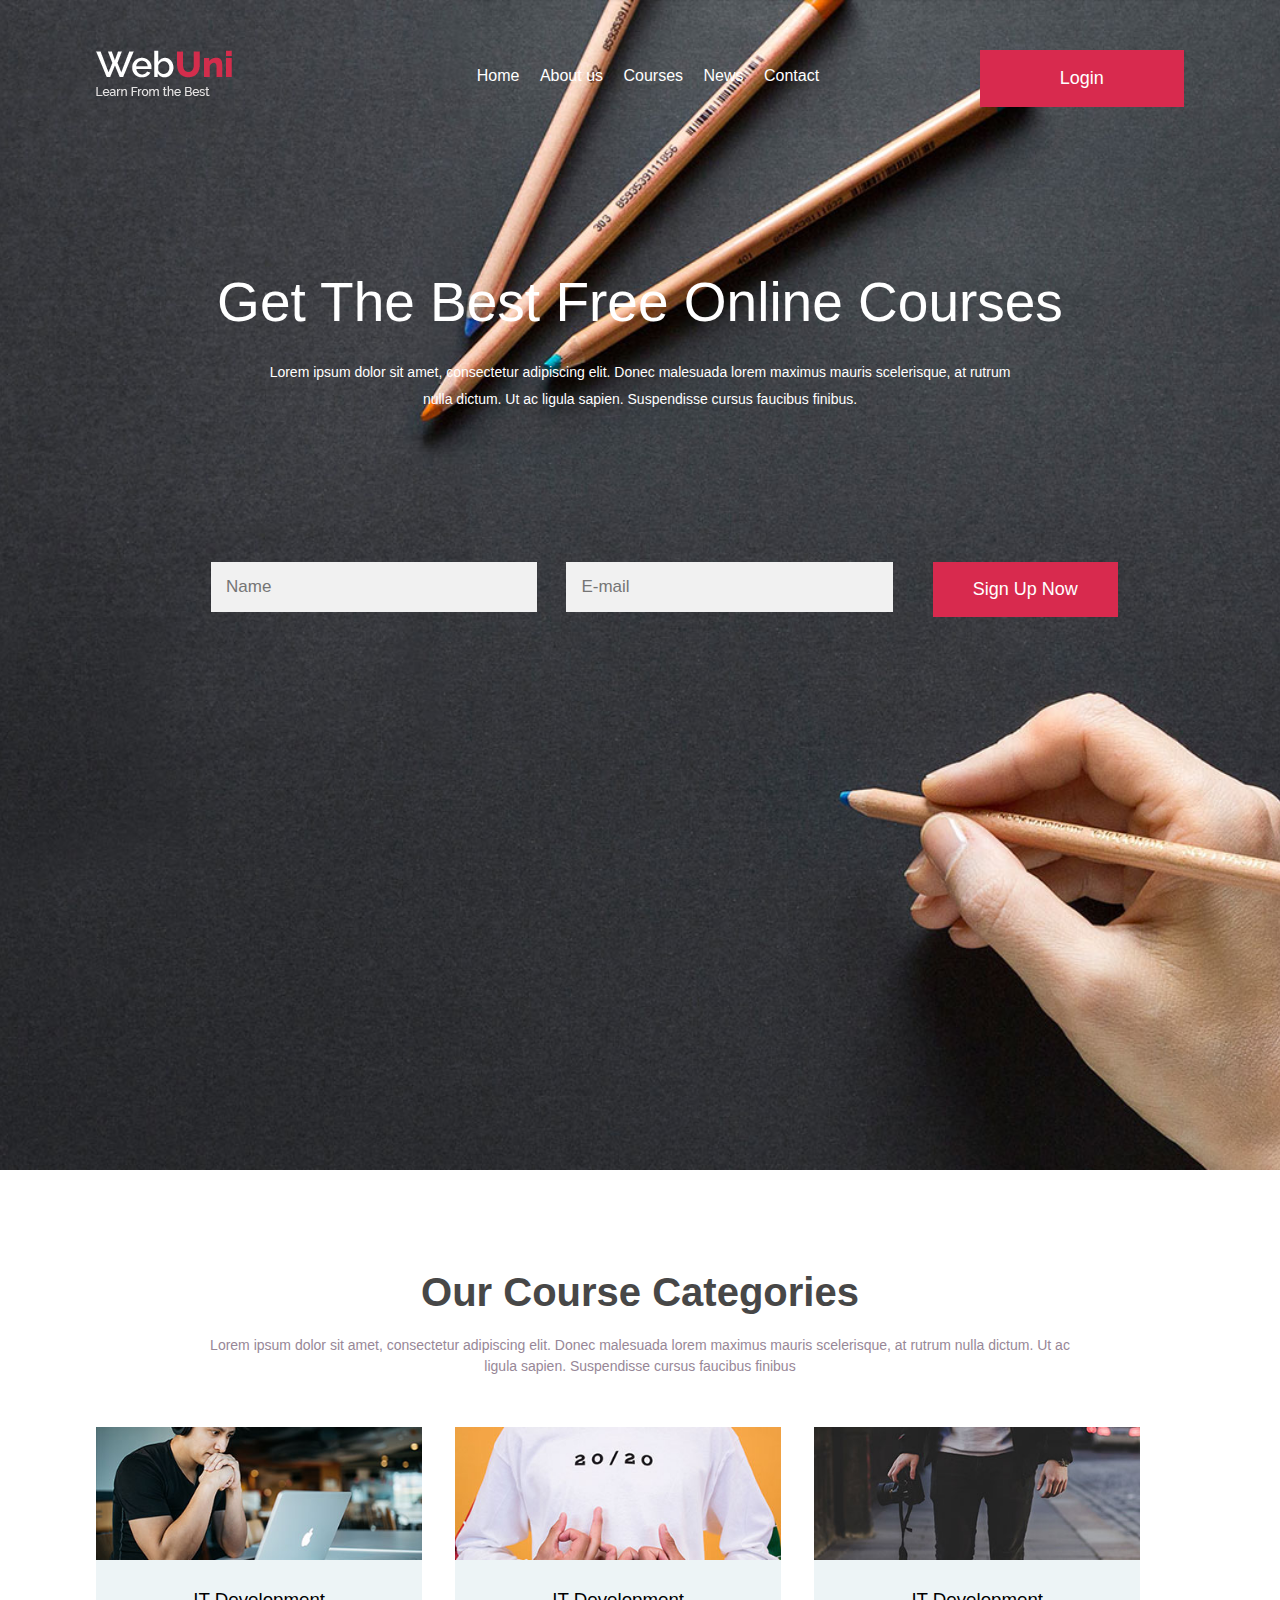
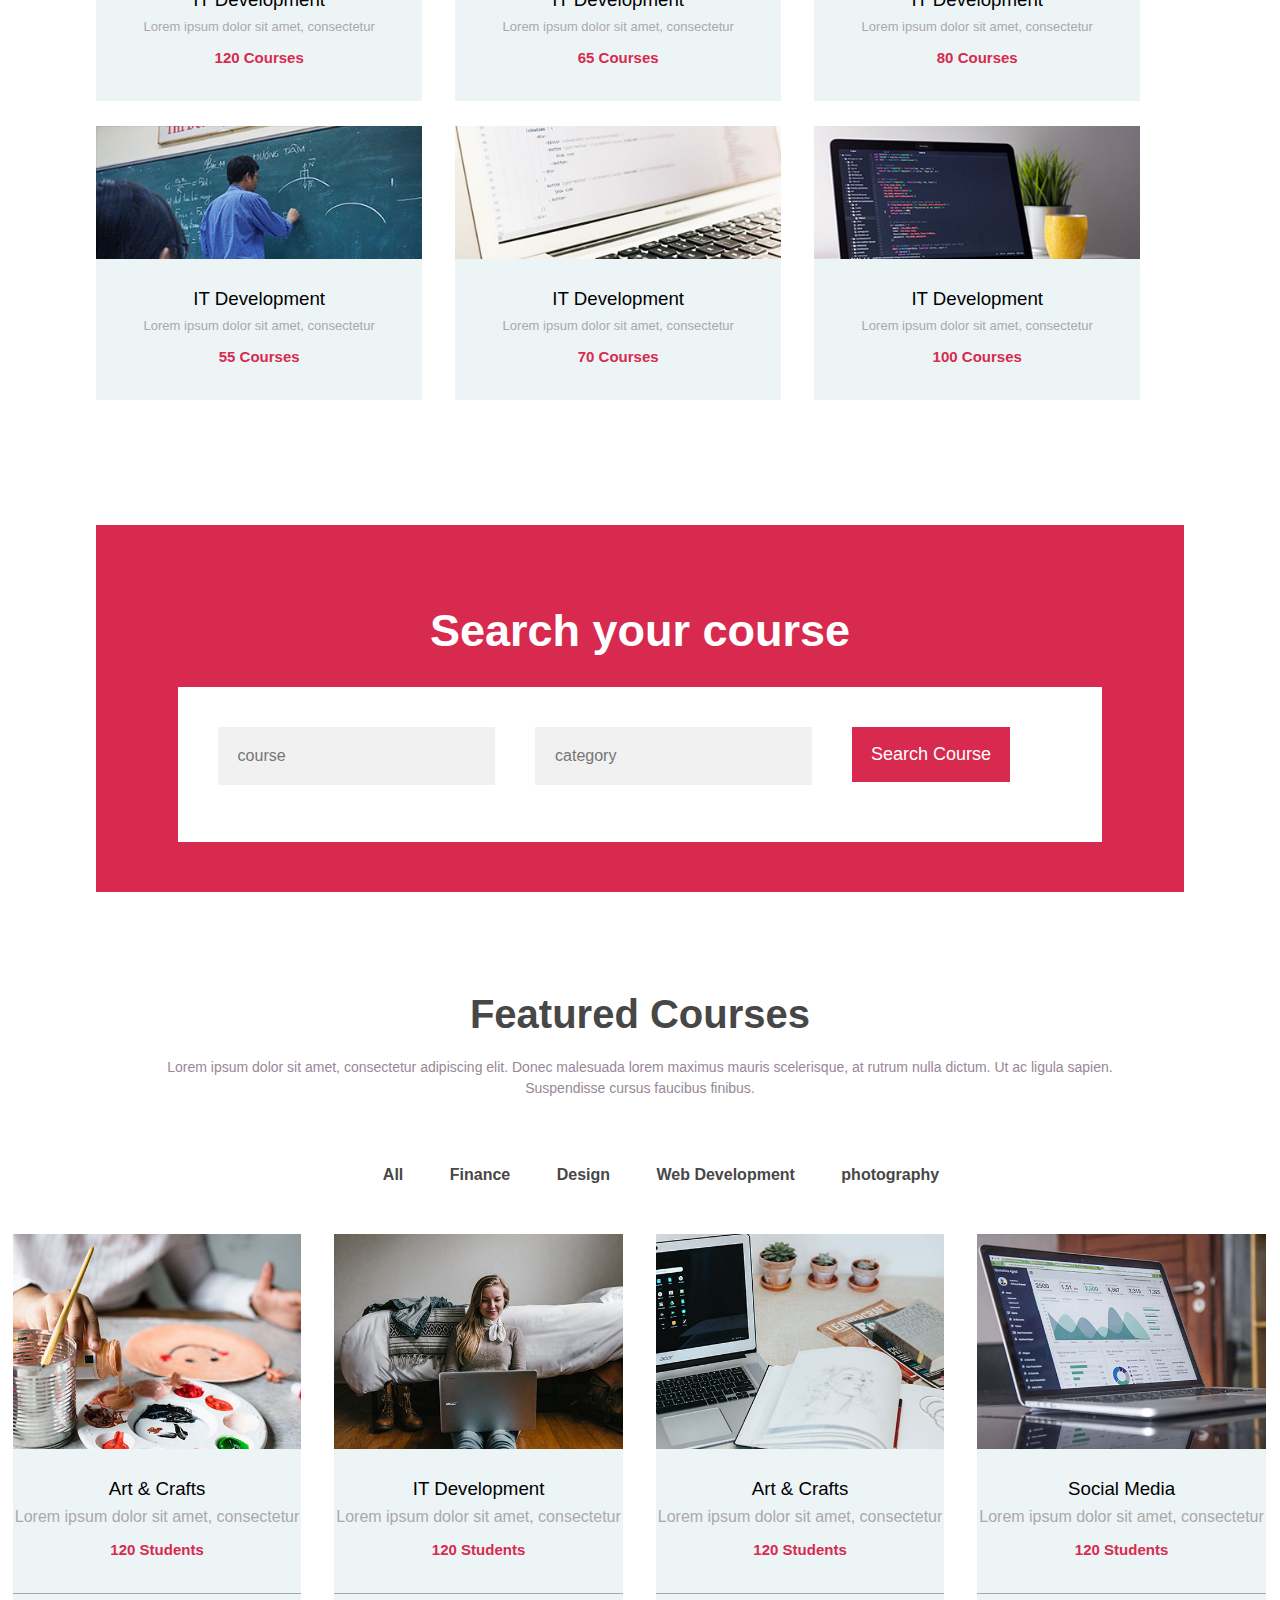
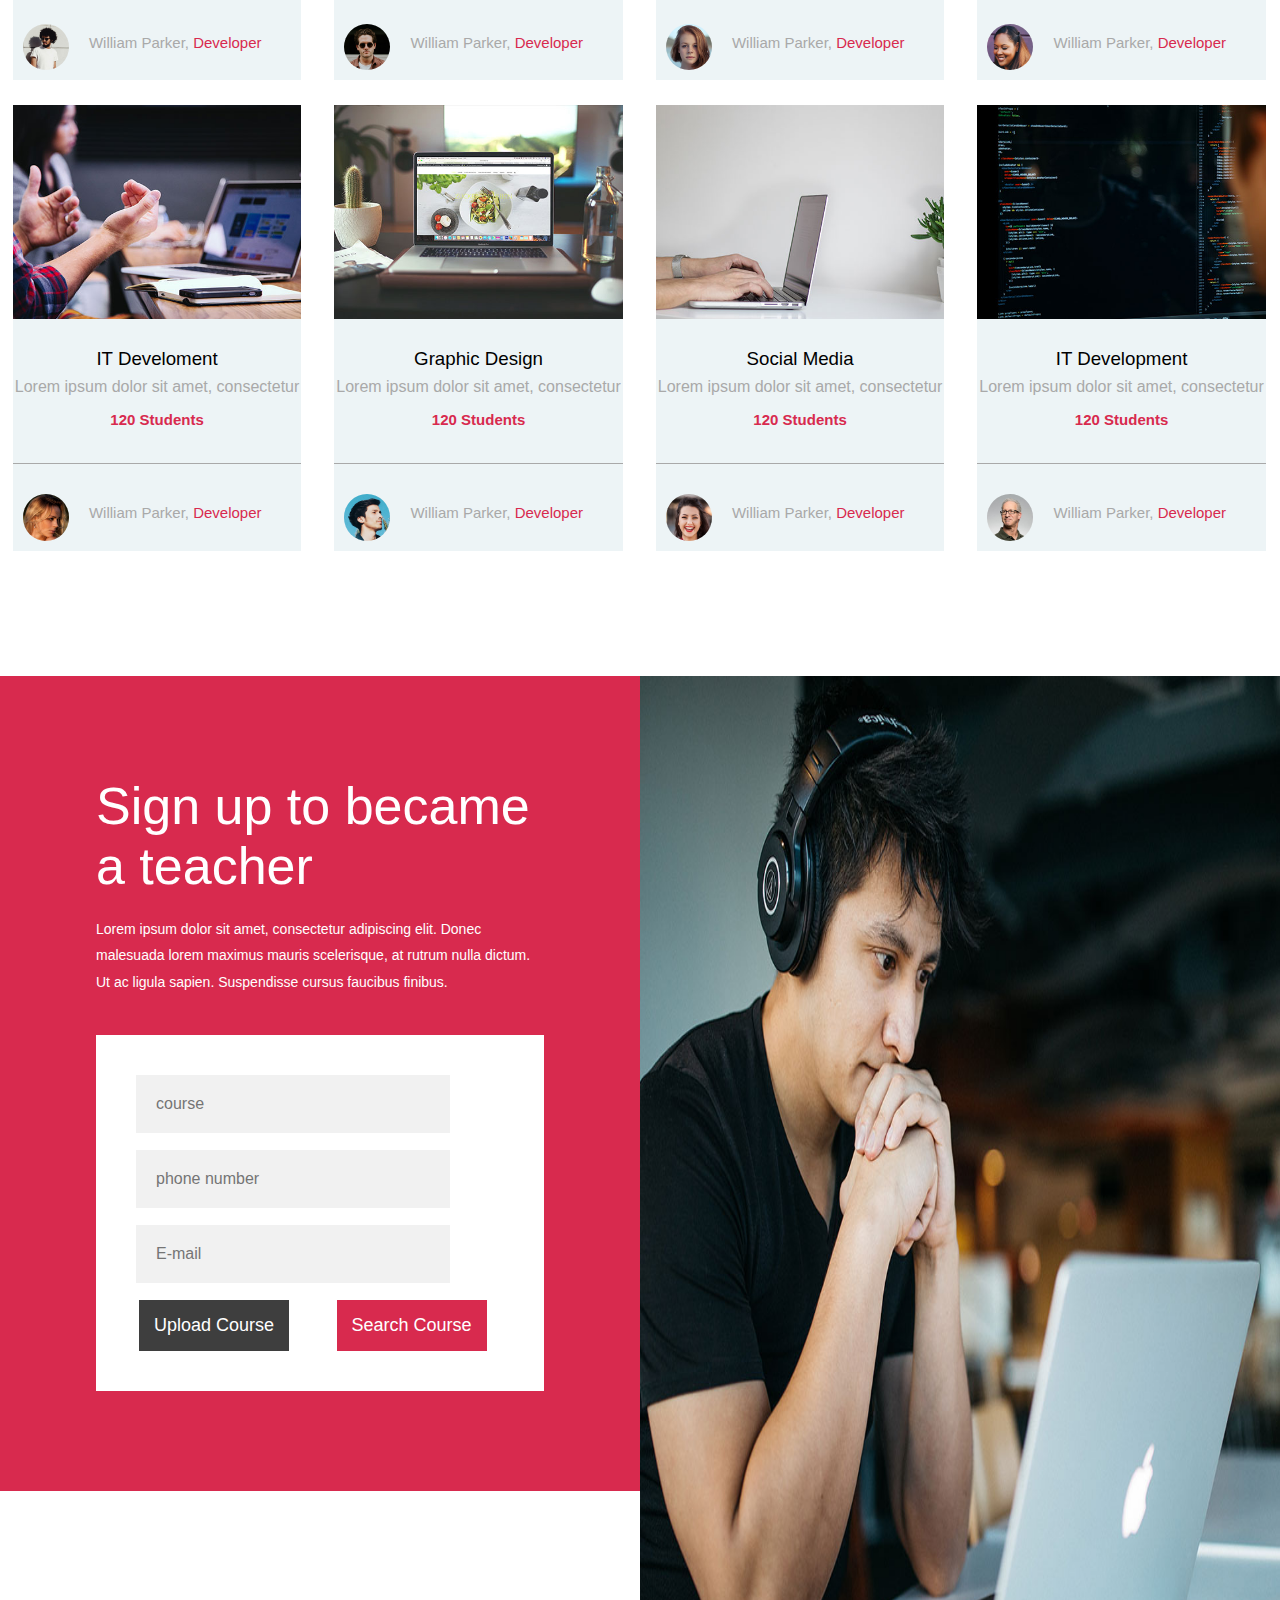
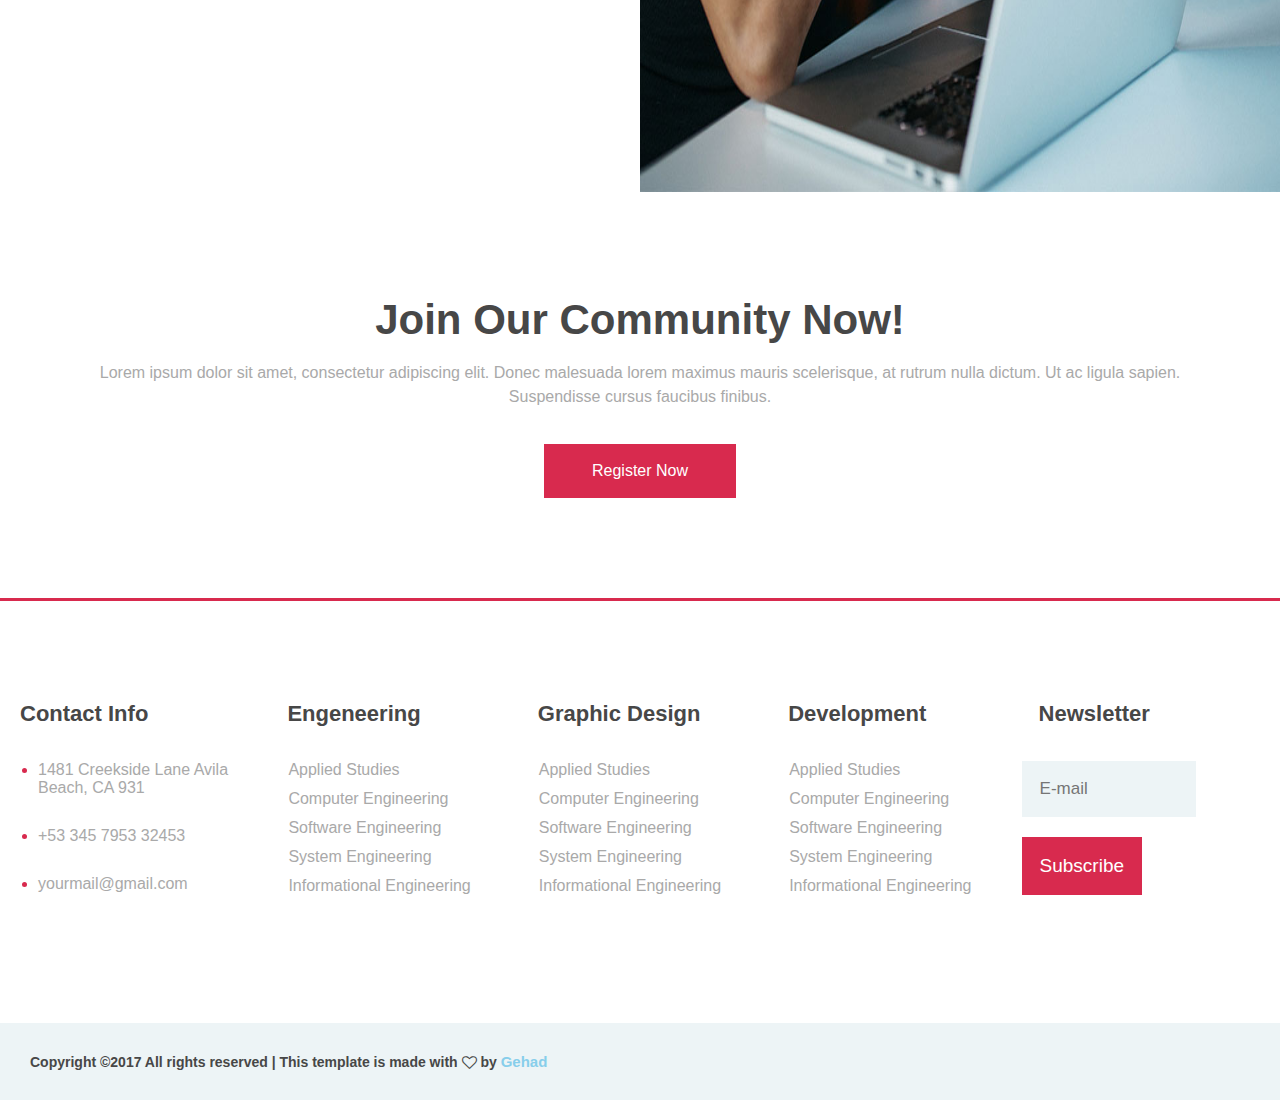
<file: WebUni/Task3/index.html>
<!DOCTYPE html>
<html lang="en">
<head>
    <meta charset="UTF-8">
    <title>Document</title>
    <link rel="stylesheet" href="css/vendors/font-awesome.min.css">
    <link rel="stylesheet" href="css/style.css">
</head>


<body>
   <div class="back-img">
       <div class="container"></div>
       
       <div class="navbar">
           <div class="container">
              <div class="nav-info">
                   <div class="logo">
                       <img src="images/logo.png">
                   </div> <!--logo-->

                   <ul class="ul-list">
                        <li class="list-item active"><a href="#">Home</a></li>
                        <li class="list-item"><a href="#">About us</a></li>
                        <li class="list-item"><a href="#">Courses</a></li>
                        <li class="list-item"><a href="#">News</a></li>
                        <li class="list-item"><a href="#">Contact</a></li>

                    </ul>   <!-- ./ul-list -->
                        <div class="btn">

                            <button >Login</button>
                        </div>

                </div>
                <div class="clearfix"></div>

           </div><!--./container-->
        </div><!--./navbar-->
       
       <div class="get">
           <div class="container">
               <div class="get-info">
                  <div class="title">
                       <h1 class="get-title">Get The Best Free Online Courses</h1>
                   </div>
                   <div class="desc">
                    <p class="get-desc">Lorem ipsum dolor sit amet, consectetur adipiscing elit. Donec malesuada lorem maximus mauris scelerisque, at rutrum nulla dictum. Ut ac ligula sapien. Suspendisse cursus faucibus finibus.</p>
                   </div>
                   
               </div><!--./get-info-->
               
                </div><!--./container-->
           </div><!--./get-->
           
           <div class="back-form">
               <div class="container">
                   
                   <div class="form">
                       <form action="">
                           <div class="form-input">
                                <input type="text" placeholder="Name">
                                <input class="second-inp" type="email" placeholder="E-mail">
                           </div>
                           <button class="btn">Sign Up Now</button>
                           <div class="clearfix"></div>
                       </form>
                 </div><!--./form-->
               </div>
           </div>
                   
   
    
   </div> <!--back-img-->
   
   
   <div class="our-courses">
       <div class="container">
           <h1 class="cor-title">Our Course Categories</h1>
           <p class="cor-desc">Lorem ipsum dolor sit amet, consectetur adipiscing elit. Donec malesuada lorem maximus mauris scelerisque, at rutrum nulla dictum. Ut ac ligula sapien. Suspendisse cursus faucibus finibus</p>
           
           <div class="box">
               <div class="box-img first">
                   <img src="images/categories/1.jpg">
                       <h3 class="box-title1">IT Development</h3>
                       <p class="box-desc">Lorem ipsum dolor sit amet, consectetur</p>
                       <h5 class="box-title2">120 Courses</h5>
               </div><!--./box-img-->
               
               <div class="box-img">
                   <img src="images/categories/2.jpg">
                       <h3 class="box-title1">IT Development</h3>
                       <p class="box-desc">Lorem ipsum dolor sit amet, consectetur</p>
                       <h5 class="box-title2">65 Courses</h5>
               </div><!--./box-img-->
               
               
               <div class="box-img">
                   <img src="images/categories/3.jpg">
                       <h3 class="box-title1">IT Development</h3>
                       <p class="box-desc">Lorem ipsum dolor sit amet, consectetur</p>
                       <h5 class="box-title2">80 Courses</h5>
               </div><!--./box-img-->
               
               <div class="box-img first">
                   <img src="images/categories/4.jpg">
                       <h3 class="box-title1">IT Development</h3>
                       <p class="box-desc">Lorem ipsum dolor sit amet, consectetur</p>
                       <h5 class="box-title2">55 Courses</h5>
               </div><!--./box-img-->
               
               <div class="box-img">
                   <img src="images/categories/5.jpg">
                       <h3 class="box-title1">IT Development</h3>
                       <p class="box-desc">Lorem ipsum dolor sit amet, consectetur</p>
                       <h5 class="box-title2">70 Courses</h5>
               </div><!--./box-img-->
               
               <div class="box-img">
                   <img src="images/categories/6.jpg">
                       <h3 class="box-title1">IT Development</h3>
                       <p class="box-desc">Lorem ipsum dolor sit amet, consectetur</p>
                       <h5 class="box-title2">100 Courses</h5>
               </div><!--./box-img-->
               <div class="clearfix"></div>
           </div><!--./box-->
       </div><!--./container-->
   </div><!--./our-courses-->
   
   
   <div class="search">
       <div class="container">
          
              <h1 class="search-title">Search your course</h1>
              
              <div class="form">
                   <form action="">
                   <div class="form-input">
                        <input type="text" placeholder="course">
                        <input class="second-inp" type="email" placeholder="category">
                   </div>
                   
                   <button class="btn">Search Course</button>
                   <div class="clearfix"></div>
               </form>
                    
                </div> <!--./form-->
                <div class="clearfix"></div>
      </div><!--./container-->
   </div><!--./search-->
   
   
   <div class="featured">
       <div class="container2">
          <h1 class="feat-title">Featured Courses</h1>
          <p class="feat-desc">Lorem ipsum dolor sit amet, consectetur adipiscing elit. Donec malesuada lorem maximus mauris scelerisque, at rutrum nulla dictum. Ut ac ligula sapien. Suspendisse cursus faucibus finibus.</p>
          
           <ul class="ul-list">
                <li class="list-item active"><a href="#">All</a></li>
                <li class="list-item"><a href="#">Finance</a></li>
                <li class="list-item"><a href="#">Design</a></li>
                <li class="list-item"><a href="#">Web Development</a></li>
                <li class="list-item"><a href="#">photography</a></li>

            </ul>   <!-- ./ul-list -->
            
            
            <div class="box2">
                <div class="box-img2 first">
                    <img src="images/courses/1.jpg">
                    <h3 class="box2-title">Art & Crafts</h3>
                    <p class="box2-desc">Lorem ipsum dolor sit amet, consectetur</p>
                    <h5 class="box2-title2">120 Students</h5>
                    <div class="authors"> <img src="images/authors/1.jpg"> </div>
                    <h7 class="box2-title3">William Parker, <span>Developer</span></h7>
                    </div><!--./box-img2-->
                    
                    <div class="box-img2">
                    <img src="images/courses/2.jpg">
                    <h3 class="box2-title">IT Development</h3>
                    <p class="box2-desc">Lorem ipsum dolor sit amet, consectetur</p>
                    <h5 class="box2-title2">120 Students</h5>
                    <div class="authors"> <img src="images/authors/2.jpg"> </div>
                    <h7 class="box2-title3">William Parker, <span>Developer</span></h7>
                    </div><!--./box-img2-->
                    
                    
                    <div class="box-img2">
                    <img src="images/courses/3.jpg">
                    <h3 class="box2-title">Art & Crafts</h3>
                    <p class="box2-desc">Lorem ipsum dolor sit amet, consectetur</p>
                    <h5 class="box2-title2">120 Students</h5>
                    <div class="authors"> <img src="images/authors/3.jpg"> </div>
                    <h7 class="box2-title3">William Parker, <span>Developer</span></h7>
                    </div><!--./box-img2-->
                    
                    
                    <div class="box-img2">
                    <img src="images/courses/4.jpg">
                    <h3 class="box2-title">Social Media</h3>
                    <p class="box2-desc">Lorem ipsum dolor sit amet, consectetur</p>
                    <h5 class="box2-title2">120 Students</h5>
                    <div class="authors"> <img src="images/authors/4.jpg"> </div>
                    <h7 class="box2-title3">William Parker, <span>Developer</span></h7>
                    </div><!--./box-img2-->
                    
                    
                    
                    <div class="box-img2 first">
                    <img src="images/courses/5.jpg">
                    <h3 class="box2-title">IT Develoment</h3>
                    <p class="box2-desc">Lorem ipsum dolor sit amet, consectetur</p>
                    <h5 class="box2-title2">120 Students</h5>
                    <div class="authors"> <img src="images/authors/5.jpg"> </div>
                    <h7 class="box2-title3">William Parker, <span>Developer</span></h7>
                    </div><!--./box-img2-->
                    
                    
                    
                    <div class="box-img2">
                    <img src="images/courses/6.jpg">
                    <h3 class="box2-title">Graphic Design</h3>
                    <p class="box2-desc">Lorem ipsum dolor sit amet, consectetur</p>
                    <h5 class="box2-title2">120 Students</h5>
                    <div class="authors"> <img src="images/authors/6.jpg"> </div>
                    <h7 class="box2-title3">William Parker, <span>Developer</span></h7>
                    </div><!--./box-img2-->
                    
                    
                    <div class="box-img2">
                    <img src="images/courses/7.jpg">
                    <h3 class="box2-title">Social Media</h3>
                    <p class="box2-desc">Lorem ipsum dolor sit amet, consectetur</p>
                    <h5 class="box2-title2">120 Students</h5>
                    <div class="authors"> <img src="images/authors/7.jpg"> </div>
                    <h7 class="box2-title3">William Parker, <span>Developer</span></h7>
                    </div><!--./box-img2-->
                    
                    
                    <div class="box-img2">
                    <img src="images/courses/8.jpg">
                    <h3 class="box2-title">IT Development</h3>
                    <p class="box2-desc">Lorem ipsum dolor sit amet, consectetur</p>
                    <h5 class="box2-title2">120 Students</h5>
                    <div class="authors"> <img src="images/authors/8.jpg"> </div>
                    <h7 class="box2-title3">William Parker, <span>Developer</span></h7>
                    </div><!--./box-img2-->
                    <div class="clearfix"></div>
            </div><!--./box2-->
           
       </div><!--./container-->
   </div><!--./featured-->
   
   
   <div class="sign-up">
      <div class="signup-info">
               <h1 class="signup-title">Sign up to became a teacher</h1>
               <p class="signup-desc">Lorem ipsum dolor sit amet, consectetur adipiscing elit. Donec malesuada lorem maximus mauris scelerisque, at rutrum nulla dictum. Ut ac ligula sapien. Suspendisse cursus faucibus finibus.</p>

                <div class="form">
                           <form action="">
                           <div class="form-input">
                                <input type="text" placeholder="course">
                                <input type="text" placeholder="phone number">
                                <input class="second-inp" type="email" placeholder="E-mail">
                           </div>

                           <button class="btn">Upload Course</button>
                           <button class="btn1">Search Course</button>
                           <div class="clearfix"></div>
                       </form>
               </div><!--form-->
       </div><!--signup-info-->
       
       <div class="signup-img">
           <img src="images/signup-bg.jpg">
       </div>
       <div class="clearfix"></div>
   </div> <!--./sign-up-->
   
   
   <div class="join">
       <div class="container">
              <div class="join-info">
                   <h1 class="join-title">Join Our Community Now!</h1>
                   <p class="join-desc">Lorem ipsum dolor sit amet, consectetur adipiscing elit. Donec malesuada lorem maximus mauris scelerisque, at rutrum nulla dictum. Ut ac ligula sapien. Suspendisse cursus faucibus finibus.</p>

                   <button class="btn">Register Now</button>
                   <div class="clearfix"></div>
               </div>
               <div class="clearfix"></div>
       </div><!--./container-->
   </div><!--./join-->
   
   
   
   <div class="end">
      <div class="end-info">
       <div class="end-info1">
           <h2 class="end-title1">Contact Info</h2>
           <ul class="ul-list">
                <li class="list-item"><a href="#">1481 Creekside Lane Avila Beach, CA 931</a></li>
                <li class="list-item"><a href="#">+53 345 7953 32453</a></li>
                <li class="list-item"><a href="#">yourmail@gmail.com</a></li>

            </ul>   <!-- ./ul-list -->
       </div><!--./end-info1-->
       
       <div class="end-info2">
           <h2 class="end-title2">Engeneering</h2>
           <ul class="ul-list2">
                <li class="list-item2"><a href="#">Applied Studies</a></li>
                <li class="list-item2"><a href="#">Computer Engineering</a></li>
                <li class="list-item2"><a href="#">Software Engineering</a></li>
                <li class="list-item2"><a href="#">System Engineering</a></li>
                <li class="list-item2"><a href="#">Informational Engineering</a></li>

            </ul>   <!-- ./ul-list -->
       </div><!--./end-info2-->
       
       <div class="end-info3">
           <h2 class="end-title3">Graphic Design</h2>
           <ul class="ul-list3">
                <li class="list-item3"><a href="#">Applied Studies</a></li>
                <li class="list-item3"><a href="#">Computer Engineering</a></li>
                <li class="list-item3"><a href="#">Software Engineering</a></li>
                <li class="list-item3"><a href="#">System Engineering</a></li>
                <li class="list-item3"><a href="#">Informational Engineering</a></li>

            </ul>   <!-- ./ul-list -->
       </div><!--./end-info3-->
       
       <div class="end-info4">
           <h2 class="end-title4">Development</h2>
           <ul class="ul-list4">
                <li class="list-item4"><a href="#">Applied Studies</a></li>
                <li class="list-item4"><a href="#">Computer Engineering</a></li>
                <li class="list-item4"><a href="#">Software Engineering</a></li>
                <li class="list-item4"><a href="#">System Engineering</a></li>
                <li class="list-item4"><a href="#">Informational Engineering</a></li>

            </ul>   <!-- ./ul-list -->
       </div><!--./end-info4-->
       
       <div class="end-info5">
          <h2 class="end-title5">Newsletter</h2>
          <input type="email" placeholder="E-mail">
           <button class="btn">Subscribe</button>
       </div>
       
       <div class="clearfix"></div>
       </div><!--./end-info-->
   </div><!--./end-->
   
   
   <div class="footer">
           <div class="rights">
               <p class="right-info">Copyright &copy;2017 All rights reserved | This template is made with <i class="icon fa fa-heart-o fa-lg"></i> by <span>Gehad</span></p>
           </div><!--./rights-->
           
            
           <div class="clearfix"></div>
   </div><!--./footer-->
   
   
</body>
</html>
</file>
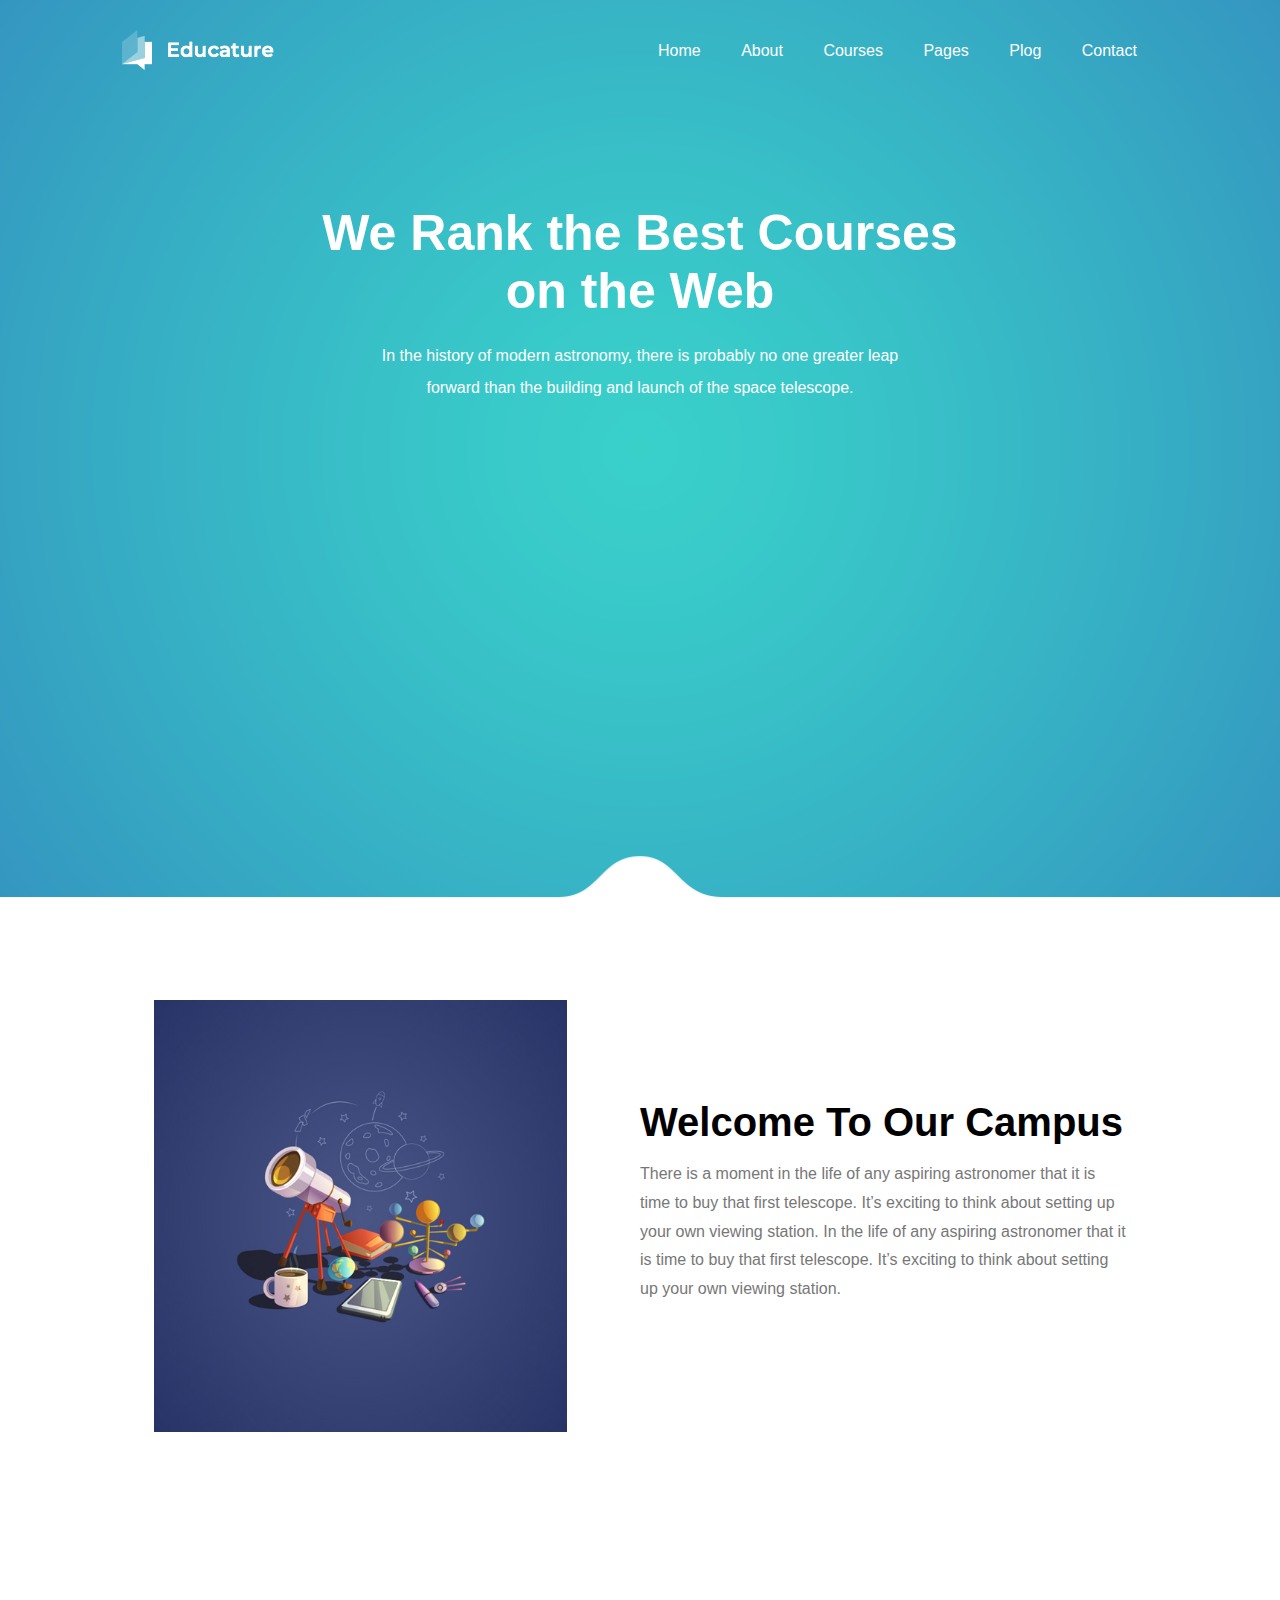
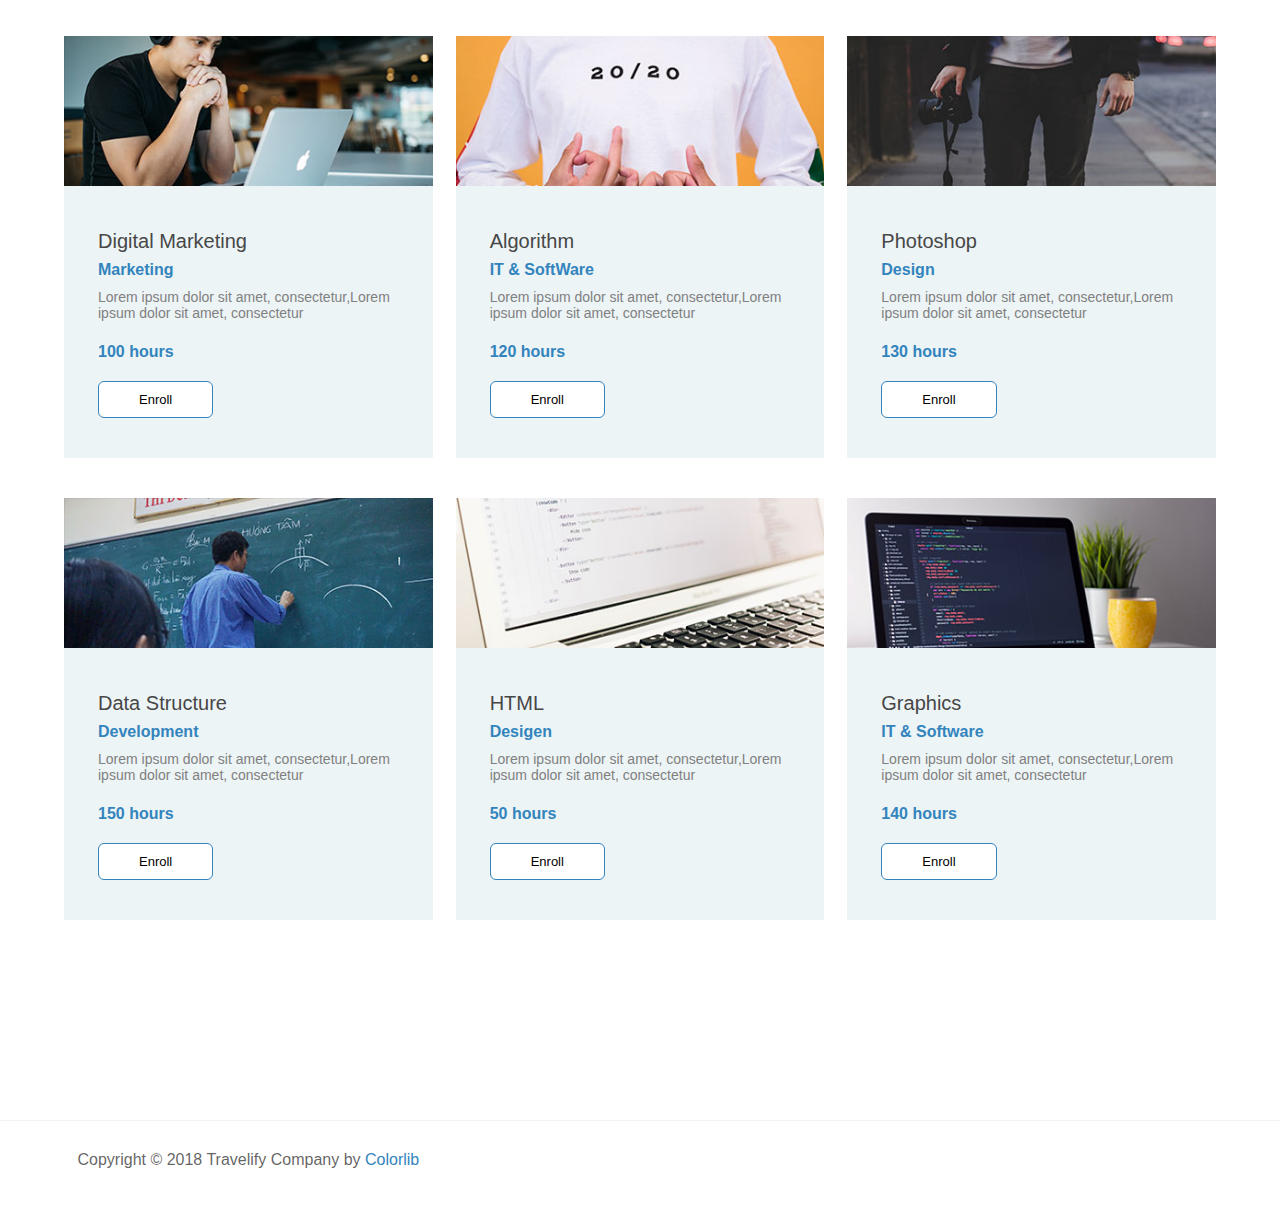
<file: School Design/all courses.html>
<!DOCTYPE html>
<html lang="en">
<head>
    <meta charset="UTF-8">
    <title>All courses</title>
    <link rel="stylesheet" href="https://use.fontawesome.com/releases/v5.6.3/css/all.css" integrity="sha384-UHRtZLI+pbxtHCWp1t77Bi1L4ZtiqrqD80Kn4Z8NTSRyMA2Fd33n5dQ8lWUE00s/" crossorigin="anonymous">
    <link rel="stylesheet" href="css/style.css">
    <link rel="shortcut icon" href="images/fav.png">
</head>
<body>
  <div class="home">
          <div class="container">
              <div class="navbar">
                  <div class="container">
                      <div class="logo">
                         <a href="#"><img src="images/logo.png"></a>
                      </div>    <!-- ./logo -->
                      
                      <div class="links">
                        
                         <ul class="ul-list">
                          
                          <li class="list-item"><a href="index.html">Home</a></li>
                           <li class="list-item"><a href="#about">About</a></li>
                           <li class="list-item"><a href="index.html">Courses</a></li>
                           <li class="list-item"><a href="index.html">Pages</a></li>
                           <li class="list-item"><a href="index.html">Plog</a></li>
                           <li class="list-item"><a href="index.html">Contact</a></li>
                           
                         </ul>   <!-- ./ul-list -->
                         
                      </div> <!-- ./links --> 
                      <div class="clearfix"></div>   
                  </div>    <!-- ./container -->
              </div>    <!-- ./navbar -->
              
              <div class="get-best">
                    <h1 class="get-title">We Rank the Best Courses on the Web</h1>

                    <div class="get-desc">
                        <p class="desc">
                            In the history of modern astronomy, there is probably no one greater leap forward than the building and launch of the space telescope.
                        </p>
                    </div>
                </div>    <!-- ./get-best -->
          </div> <!-- ./container -->
      </div> <!-- ./home -->
      
      <div class="about">
         <a name="about">
          <div class="container">
              <div class="about-img">
                  <img src="images/about.jpg">
              </div>    <!-- ./about-img -->
              
              <div class="about-desc">
                 <h1 class="about-tit">Welcome To Our Campus</h1>
                  <p class="desc">
                      There is a moment in the life of any aspiring astronomer that it is time to buy that first telescope. It’s exciting to think about setting up your own viewing station. In the life of any aspiring astronomer that it is time to buy that first telescope. It’s exciting to think about setting up your own viewing station.
                  </p>
              </div>    <!-- ./about-desc -->
              <div class="clearfix"></div>
          </div>    <!-- ./container -->
          </a>
      </div>    <!-- ./about -->
          
      
      
      
      
      
      
     <div class="our-course">
            <div class="container">
                
                <div class="box">
                    <div class="course-img first">
                       <div class="image">
                           <img src="images/categories/1.jpg">
                       </div>
                       <div class="image-info">
                           <h4>Digital Marketing</h4>
                           <span>Marketing</span>
                           <p>Lorem ipsum dolor sit amet, consectetur,Lorem ipsum dolor sit amet, consectetur</p>
                           <span>100 hours</span>
                           <a href="enroll.html"><div class="btn-1"><button>Enroll</button></div></a>
                       </div> 
                    </div>    <!-- ./course-img -->
                    
                    <div class="course-img">
                       <div class="image">
                           <img src="images/categories/2.jpg">
                       </div>
                       <div class="image-info">
                           <h4>Algorithm</h4>
                           <span>IT & SoftWare </span>
                           <p>Lorem ipsum dolor sit amet, consectetur,Lorem ipsum dolor sit amet, consectetur</p>
                           <span>120 hours</span>
                           <a href="enroll.html"><div class="btn-1"><button>Enroll</button></div></a>
                       </div> 
                    </div>    <!-- ./course-img -->
                    
                    <div class="course-img">
                       <div class="image">
                           <img src="images/categories/3.jpg">
                       </div>
                       <div class="image-info">
                           <h4>Photoshop</h4>
                           <span>Design</span>
                           <p>Lorem ipsum dolor sit amet, consectetur,Lorem ipsum dolor sit amet, consectetur</p>
                           <span>130 hours</span>
                           <a href="enroll.html"><div class="btn-1"><button>Enroll</button></div></a>
                       </div> 
                    </div>    <!-- ./course-img -->
                    
                    <div class="course-img first">
                       <div class="image">
                           <img src="images/categories/4.jpg">
                       </div>
                       <div class="image-info">
                           <h4>Data Structure</h4>
                           <span>Development</span>
                           <p>Lorem ipsum dolor sit amet, consectetur,Lorem ipsum dolor sit amet, consectetur</p>
                           <span>150 hours</span>
                           <a href="enroll.html"><div class="btn-1"><button>Enroll</button></div></a>
                       </div> 
                    </div>    <!-- ./course-img -->
                    
                    <div class="course-img">
                       <div class="image">
                           <img src="images/categories/5.jpg">
                       </div>
                       <div class="image-info">
                           <h4>HTML</h4>
                           <span>Desigen</span>
                           <p>Lorem ipsum dolor sit amet, consectetur,Lorem ipsum dolor sit amet, consectetur</p>
                           <span>50 hours</span>
                           <a href="enroll.html"><div class="btn-1"><button>Enroll</button></div></a>
                       </div> 
                    </div>    <!-- ./course-img -->
                    
                    <div class="course-img">
                       <div class="image">
                           <img src="images/categories/6.jpg">
                       </div>
                       <div class="image-info">
                           <h4>Graphics</h4>
                           <span>IT & Software</span>
                           <p>Lorem ipsum dolor sit amet, consectetur,Lorem ipsum dolor sit amet, consectetur</p>
                           <span>140 hours</span>
                           <a href="enroll.html"><div class="btn-1"><button>Enroll</button></div></a>
                       </div> 
                    </div>    <!-- ./course-img -->
                    <div class="clearfix"></div>
                </div> <!-- ./box -->
                
            </div>    <!-- ./container -->
        </div>    <!-- ./our-course -->
        
       <div class="footer">
            <div class="container">
                <div class="rights">
                    <p class="rights-info1">Copyright &copy; 2018 Travelify Company <i class="fa fa-heart"></i> by <span>Colorlib</span></p>
                </div>    <!-- ./rights -->
                <div class="awesome">
                   <div class="foot-awe">
                        <i class="icons fab fa-facebook-f"></i>
                        <i class="icons fab fa-twitter"></i>
                        <i class="icons fab fa-instagram"></i>
                        <i class="icons fab fa-pinterest"></i>
                        <i class="icons fab fa-google"></i>
                        <i class="icons fab fa-github"></i>
                    </div>
                </div>
                <div class="clearfix"></div>
            </div>    <!-- ./container -->
        </div>    <!-- ./footer -->
</file>
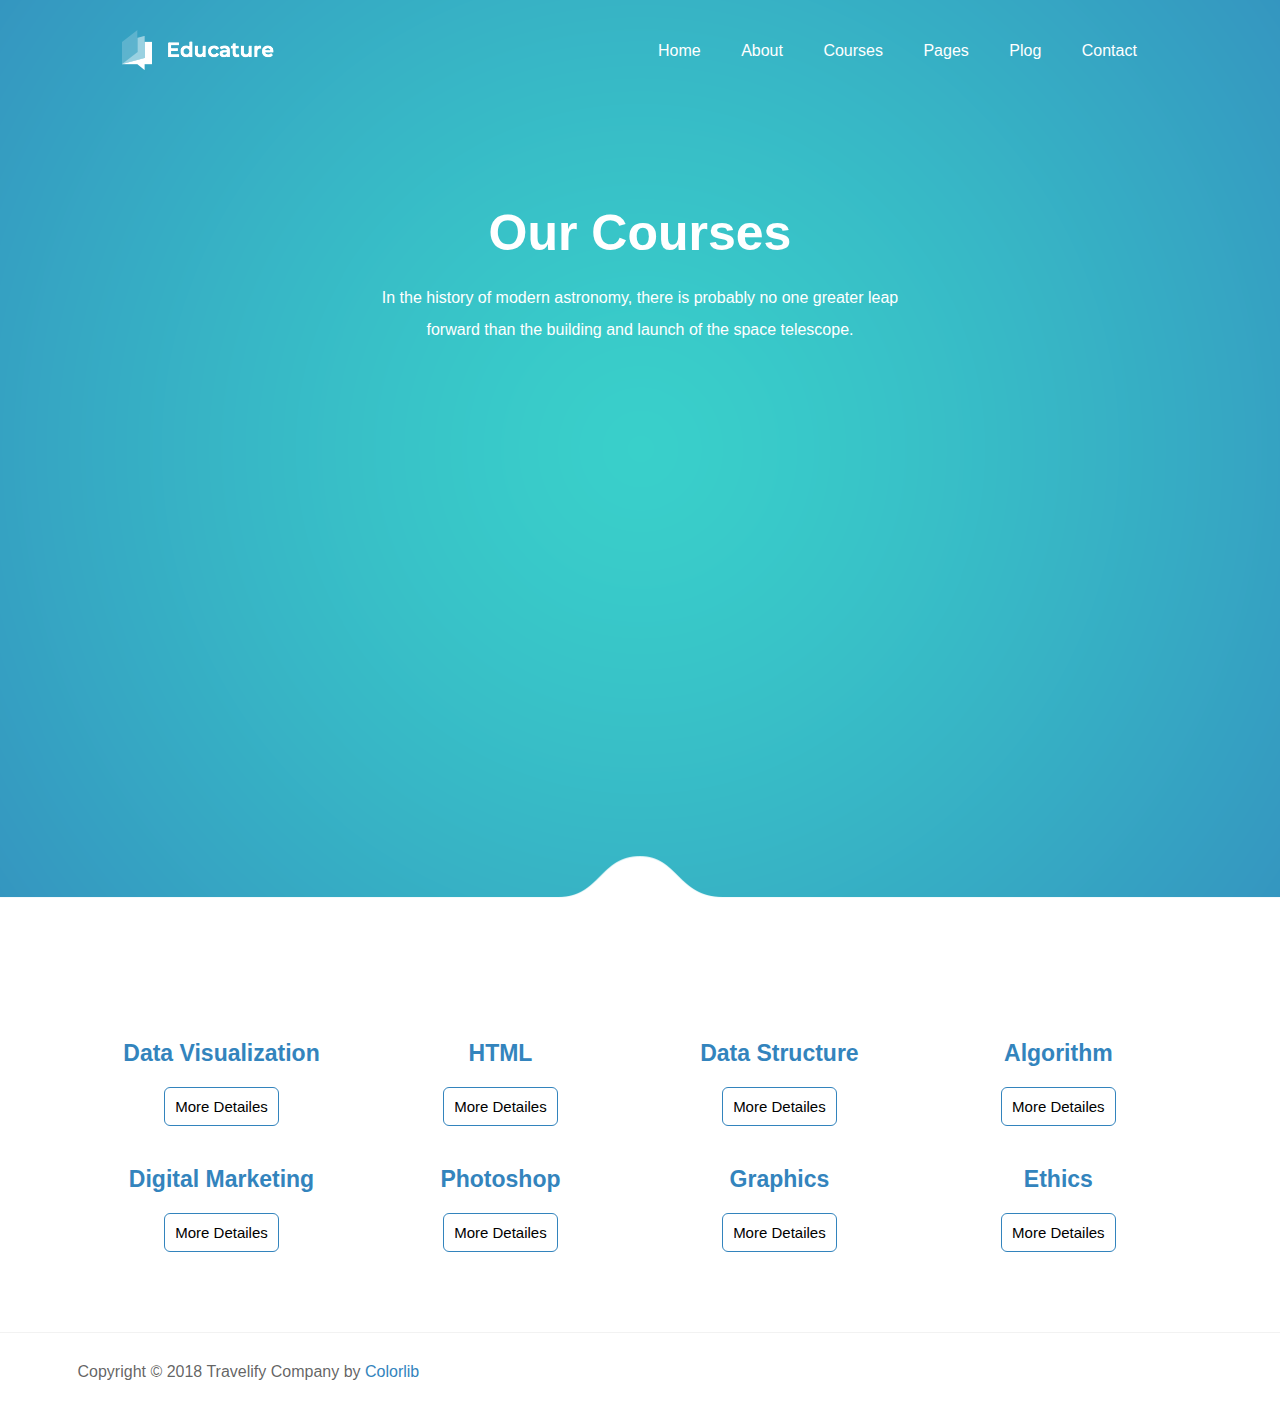
<file: School Design/courses.html>
<!DOCTYPE html>
<html lang="en">
<head>
    <meta charset="UTF-8">
    <title>Courses</title>
    <link rel="stylesheet" href="https://use.fontawesome.com/releases/v5.6.3/css/all.css" integrity="sha384-UHRtZLI+pbxtHCWp1t77Bi1L4ZtiqrqD80Kn4Z8NTSRyMA2Fd33n5dQ8lWUE00s/" crossorigin="anonymous">
    <link rel="stylesheet" href="css/style.css">
    <link rel="shortcut icon" href="images/fav.png">
</head>
<body>
  <div class="home">
          <div class="container">
              <div class="navbar">
                  <div class="container">
                      <div class="logo">
                         <a href="#"><img src="images/logo.png"></a>
                      </div>    <!-- ./logo -->
                      
                      <div class="links">
                        
                         <ul class="ul-list">
                          
                          <li class="list-item"><a href="index.html">Home</a></li>
                           <li class="list-item"><a href="#about">About</a></li>
                           <li class="list-item"><a href="index.html">Courses</a></li>
                           <li class="list-item"><a href="index.html">Pages</a></li>
                           <li class="list-item"><a href="index.html">Plog</a></li>
                           <li class="list-item"><a href="index.html">Contact</a></li>
                           
                         </ul>   <!-- ./ul-list -->
                         
                      </div> <!-- ./links --> 
                      <div class="clearfix"></div>   
                  </div>    <!-- ./container -->
              </div>    <!-- ./navbar -->
              
              <div class="get-best">
                    <h1 class="get-title">Our Courses</h1>

                    <div class="get-desc">
                        <p class="desc">
                            In the history of modern astronomy, there is probably no one greater leap forward than the building and launch of the space telescope.
                        </p>
                    </div>
                </div>    <!-- ./get-best -->
          </div> <!-- ./container -->
      </div> <!-- ./home -->
      
     
    <div class="courses">
                <div class="container">
                   <div class="cor first">
                       
                       <h3 class="cor-name">Data Visualization</h3>
                       <div class="btn1">
                            <a href="all courses.html">
                            <div class="btn-1">
                            <button>More Detailes</button>
                            </div>
                            </a>
                        </div>
                   </div>  <!--./cor-->
                   
                   <div class="cor">
                       <h3 class="cor-name">HTML</h3>
                       <div class="btn1">
                        <a href="all courses.html"><div class="btn-1"><button>More Detailes</button></div></a>
                    </div>
                   </div>  <!--./cor-->
                   
                   <div class="cor">
                       <h3 class="cor-name">Data Structure</h3>
                       <div class="btn1">
                           <a href="all courses.html"><div class="btn-1"><button>More Detailes</button></div></a>
                        </div>
                   </div>  <!--./cor-->
                   
                   <div class="cor">
                       <h3 class="cor-name">Algorithm</h3>
                       <div class="btn1">
                            <a href="all courses.html"><div class="btn-1"><button>More Detailes</button></div></a>
                        </div>
                   </div>  <!--./cor-->
                   
                   <div class="cor first">
                       <h3 class="cor-name">Digital Marketing</h3>
                       <div class="btn1">
                            <a href="all courses.html"><div class="btn-1"><button>More Detailes</button></div></a>
                        </div>
                   </div>  <!--./cor-->
                   
                   <div class="cor">
                       <h3 class="cor-name">Photoshop</h3>
                       <div class="btn1">
                           <a href="all courses.html"><div class="btn-1"><button>More Detailes</button></div></a>
                        </div>
                   </div>  <!--./cor-->
                   
                   
                   <div class="cor">
                       <h3 class="cor-name">Graphics</h3>
                       <div class="btn1">
                            <a href="all courses.html"><div class="btn-1"><button>More Detailes</button></div></a>
                        </div>
                   </div>  <!--./cor-->
                   
                   <div class="cor">
                       <h3 class="cor-name">Ethics</h3>
                       <div class="btn1">
                            <a href="all courses.html"><div class="btn-1"><button>More Detailes</button></div></a>
                        </div>
                   </div>  <!--./cor-->
                   
                    <div class="clearfix"></div>
                    
                </div>  <!--./container-->
            </div>  <!--./instructors-->
            
            <div class="footer">
            <div class="container">
                <div class="rights">
                    <p class="rights-info1">Copyright &copy; 2018 Travelify Company <i class="fa fa-heart"></i> by <span>Colorlib</span></p>
                </div>    <!-- ./rights -->
                <div class="awesome">
                   <div class="foot-awe">
                        <i class="icons fab fa-facebook-f"></i>
                        <i class="icons fab fa-twitter"></i>
                        <i class="icons fab fa-instagram"></i>
                        <i class="icons fab fa-pinterest"></i>
                        <i class="icons fab fa-google"></i>
                        <i class="icons fab fa-github"></i>
                    </div>
                </div>
                <div class="clearfix"></div>
            </div>    <!-- ./container -->
        </div>    <!-- ./footer -->
           
                    
      <script src="js/script.js"></script> 
</body>
</html>
</file>
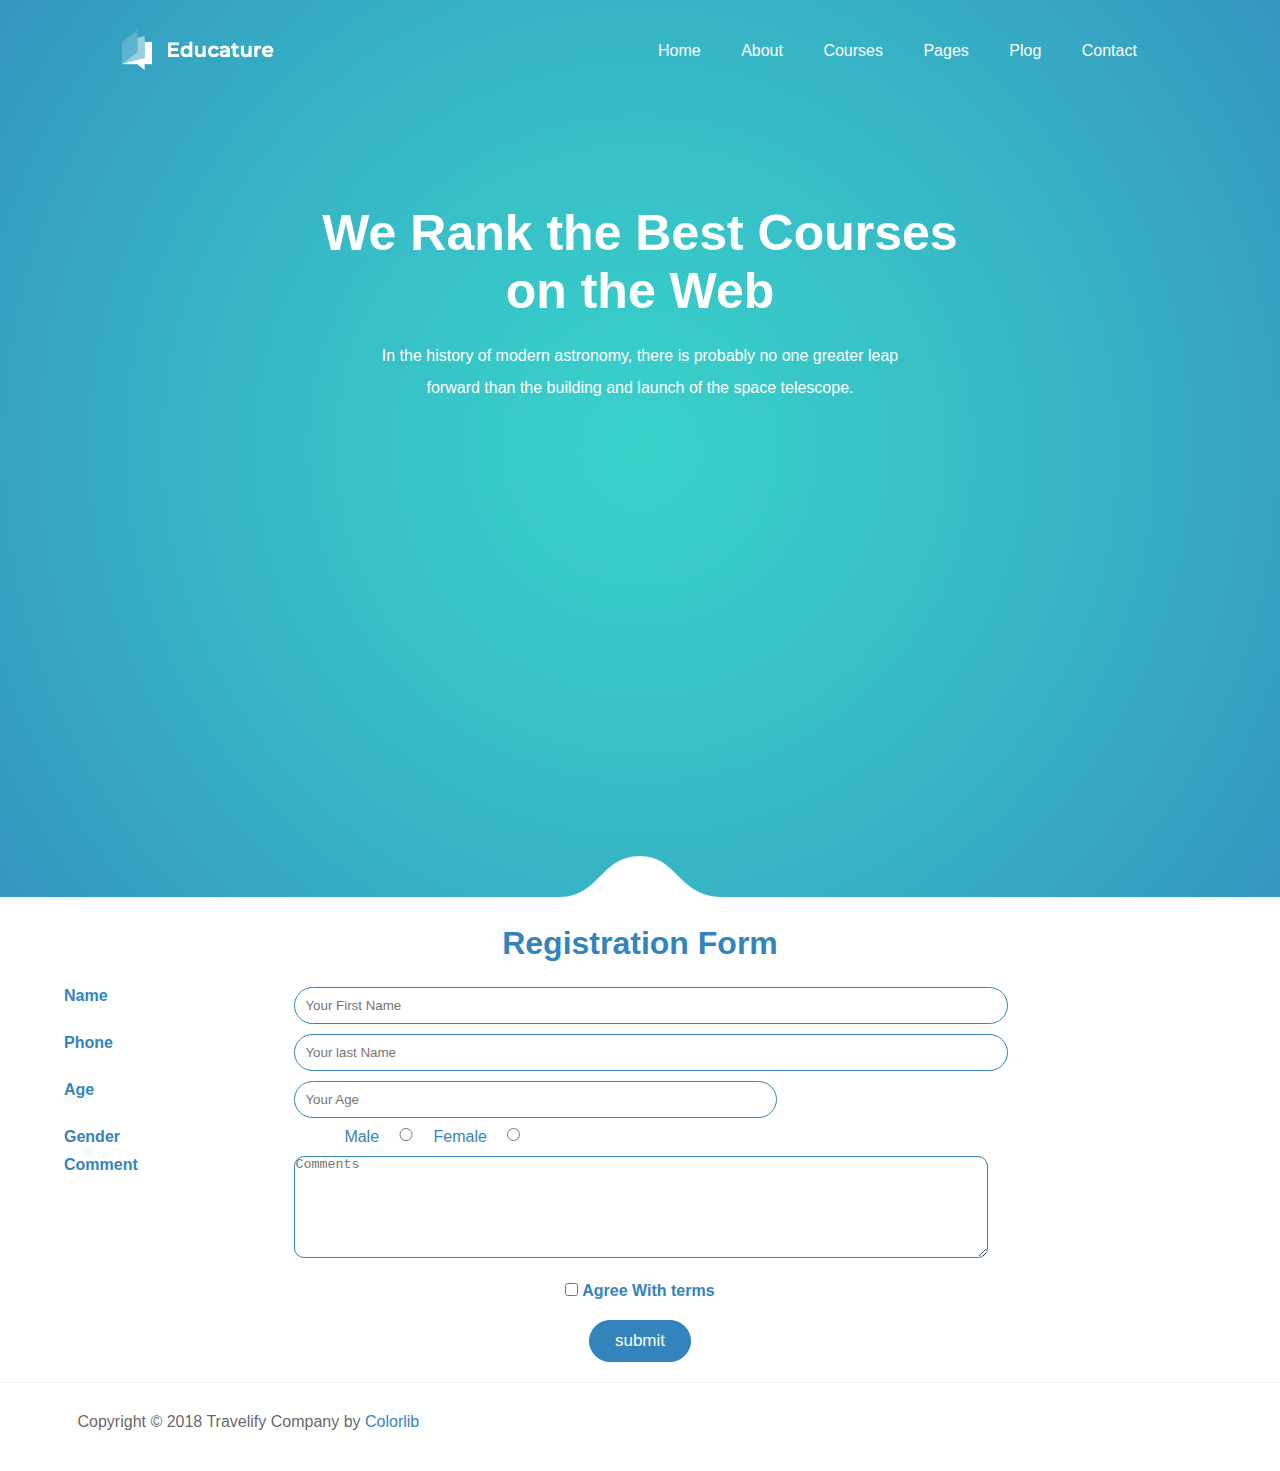
<file: School Design/enroll.html>
<!DOCTYPE html>
<html lang="en">
<head>
    <meta charset="UTF-8">
    <link rel="shortcut icon" href="images/fav.png">
    <title> Form</title>
    <link rel="stylesheet" href="https://use.fontawesome.com/releases/v5.6.3/css/all.css" integrity="sha384-UHRtZLI+pbxtHCWp1t77Bi1L4ZtiqrqD80Kn4Z8NTSRyMA2Fd33n5dQ8lWUE00s/" crossorigin="anonymous">
    <link rel="stylesheet" href="css/style.css">
</head>
<body>
  
  <div class="home">
          <div class="container">
              <div class="navbar">
                  <div class="container">
                      <div class="logo">
                          <a href="#"><img src="images/logo.png"></a>
                      </div>    <!-- ./logo -->
                      
                      <div class="links">
                        
                         <ul class="ul-list">
                          
                           <li class="list-item"><a href="index.html">Home</a></li>
                           <li class="list-item"><a href="#about">About</a></li>
                           <li class="list-item"><a href="index.html">Courses</a></li>
                           <li class="list-item"><a href="index.html">Pages</a></li>
                           <li class="list-item"><a href="index.html">Plog</a></li>
                           <li class="list-item"><a href="index.html">Contact</a></li>
                           
                         </ul>   <!-- ./ul-list -->
                         
                      </div> <!-- ./links --> 
                      <div class="clearfix"></div>   
                  </div>    <!-- ./container -->
              </div>    <!-- ./navbar -->
              
              <div class="get-best">
                    <h1 class="get-title">We Rank the Best Courses on the Web</h1>

                    <div class="get-desc">
                        <p class="desc">
                            In the history of modern astronomy, there is probably no one greater leap forward than the building and launch of the space telescope.
                        </p>
                    </div>
                </div>    <!-- ./get-best -->
          </div> <!-- ./container -->
      </div> <!-- ./home -->
      
      
   <div class="container">
      <h1 class="form-tit">Registration Form</h1>
       <div class="form" >
       <form name="myForm" onsubmit="return validateForm(), check()" >
         
          <div class="data">
               <div class="data1">
                   <label class="fname">Name</label>
               </div><!--./data1-->
               <div class="input">
                  <input type="text" id ="f-name" placeholder="Your First Name">
               </div> <!--./input-->
          </div><!--./data-->
          
          <div class="data">
               <div class="data1">
                   <label class="lname">Phone</label>
               </div><!--./data1-->
               <div class="input">
                  <input type="text" id ="l-name" placeholder="Your last Name">
               </div> <!--./input-->
          </div><!--./data-->
          
          <div class="data">
               <div class="data1">
                   <label class="age">Age</label>
               </div><!--./data1-->
               <div class="input age1">
                  <input type="number" id ="aga" placeholder="Your Age">
               </div> <!--./input-->
          </div><!--./data-->
          
          <div class="data">
               <div class="data1">
                   <label class="gender">Gender</label>
               </div><!--./data1-->
               <div class="input" id="choose">
                 <label class="radio">Male
                     <input type="radio" name="radio">
                 </label>
                 
                  <label class="radio">Female
                     <input type="radio" name="radio">
                 </label>
               </div> <!--./input-->
          </div><!--./data-->
          
          <div class="data">
             <div class="data1">
                   <label class="desc">Comment</label>
               </div><!--./data1-->
              <textarea placeholder="Comments" id="area"></textarea>
          </div><!--./data-->
        
         
               <div class="input box">
                      <input type="checkbox" name="vehicle1" value="Bike" id="mycheck"> Agree With terms
                </div> <!--./input-->
        
          
          <div class="input box">
                    <input type="submit" name="submit" value="submit" onclick="click()" id="sub"> 
          </div> <!--./input-->
          </form> <!--form./-->
           
           <div class="clearfix"></div>
       </div> <!--myform-->
   </div> <!--./container-->
   
   <div class="footer">
            <div class="container">
                <div class="rights">
                    <p class="rights-info1">Copyright &copy; 2018 Travelify Company <i class="fa fa-heart"></i> by <span>Colorlib</span></p>
                </div>    <!-- ./rights -->
                <div class="awesome">
                   <div class="foot-awe">
                        <i class="icons fab fa-facebook-f"></i>
                        <i class="icons fab fa-twitter"></i>
                        <i class="icons fab fa-instagram"></i>
                        <i class="icons fab fa-pinterest"></i>
                        <i class="icons fab fa-google"></i>
                        <i class="icons fab fa-github"></i>
                    </div>
                </div>
                <div class="clearfix"></div>
            </div>    <!-- ./container -->
        </div>    <!-- ./footer -->
   <script src="js/script.js"></script> 
</body>
</html>
</file>
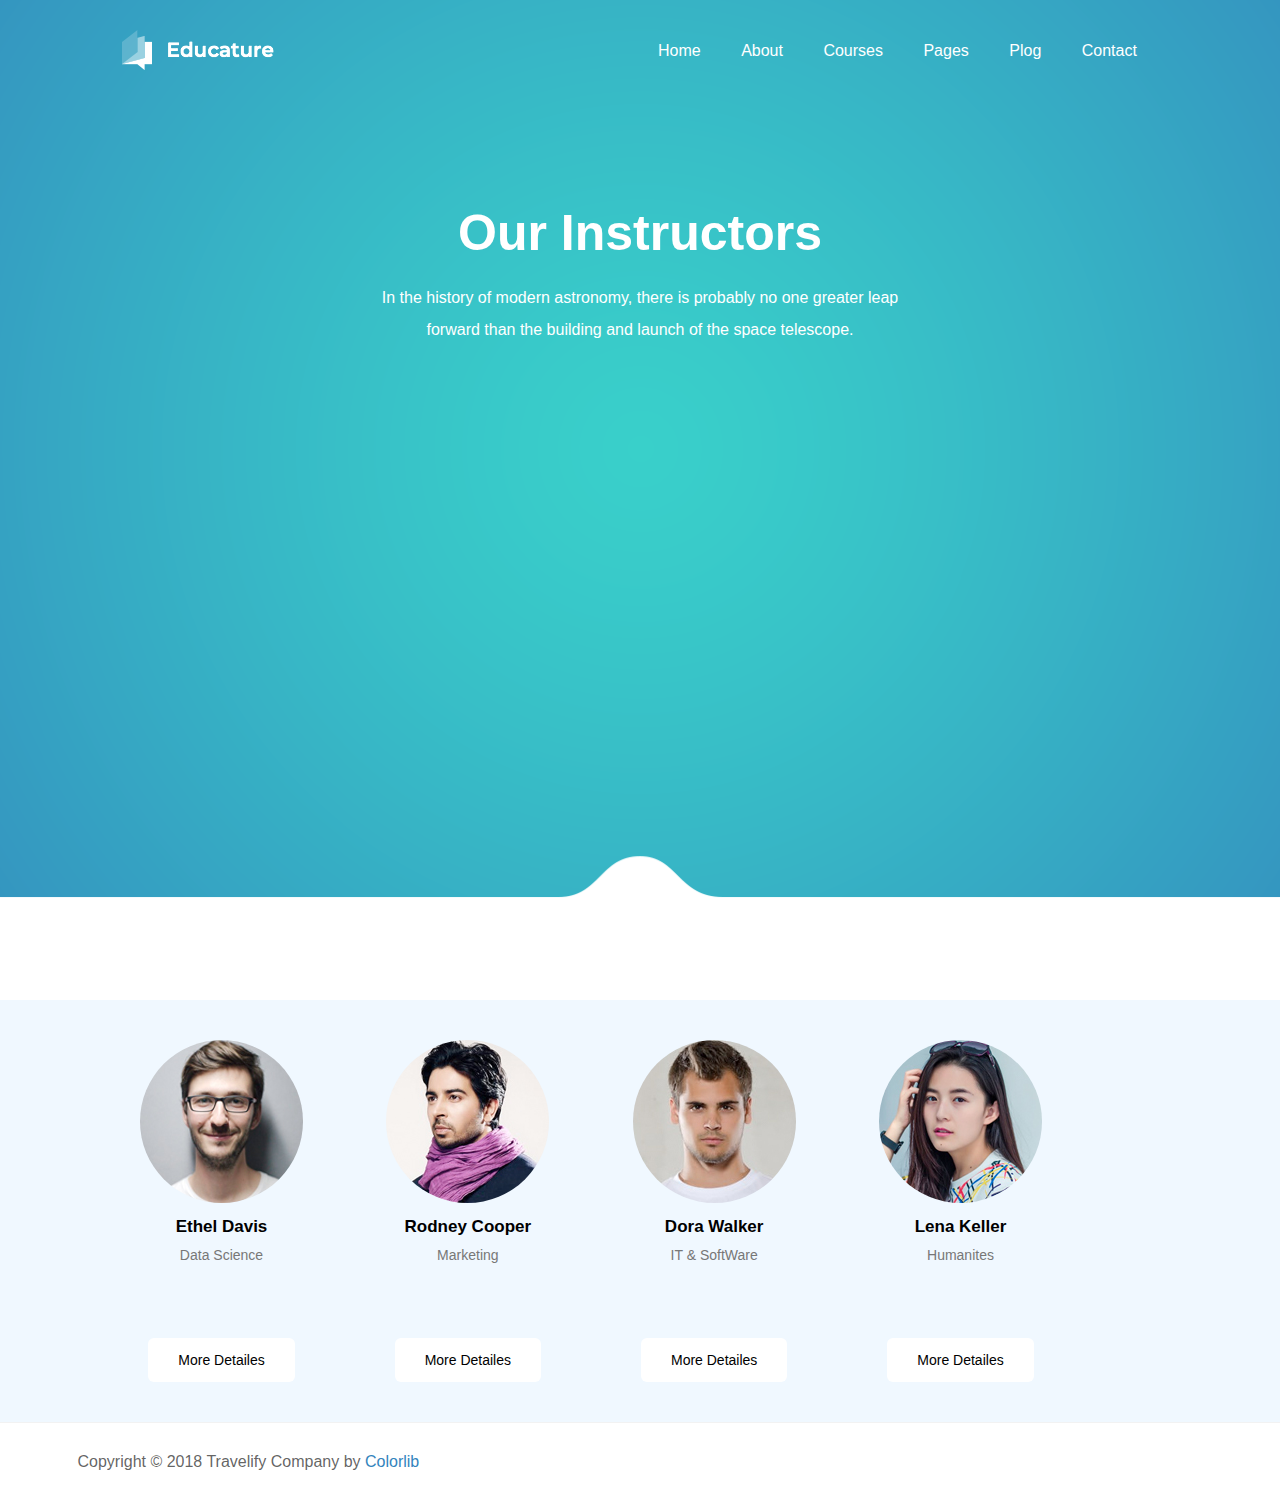
<file: School Design/instructors.html>
<!DOCTYPE html>
<html lang="en">
<head>
    <meta charset="UTF-8">
    <title>instructors</title>
    <link rel="stylesheet" href="https://use.fontawesome.com/releases/v5.6.3/css/all.css" integrity="sha384-UHRtZLI+pbxtHCWp1t77Bi1L4ZtiqrqD80Kn4Z8NTSRyMA2Fd33n5dQ8lWUE00s/" crossorigin="anonymous">
    <link rel="stylesheet" href="css/style.css">
    <link rel="shortcut icon" href="images/fav.png">
</head>
<body>
  <div class="home">
          <div class="container">
              <div class="navbar">
                  <div class="container">
                      <div class="logo">
                         <a href="#"><img src="images/logo.png"></a>
                      </div>    <!-- ./logo -->
                      
                      <div class="links">
                        
                         <ul class="ul-list">
                          
                           
                          <li class="list-item"><a href="index.html">Home</a></li>
                           <li class="list-item"><a href="#about">About</a></li>
                           <li class="list-item"><a href="index.html">Courses</a></li>
                           <li class="list-item"><a href="index.html">Pages</a></li>
                           <li class="list-item"><a href="index.html">Plog</a></li>
                           <li class="list-item"><a href="index.html">Contact</a></li>
                         </ul>   <!-- ./ul-list -->
                         
                      </div> <!-- ./links --> 
                      <div class="clearfix"></div>   
                  </div>    <!-- ./container -->
              </div>    <!-- ./navbar -->
              
              <div class="get-best">
                    <h1 class="get-title">Our Instructors</h1>

                    <div class="get-desc">
                        <p class="desc">
                            In the history of modern astronomy, there is probably no one greater leap forward than the building and launch of the space telescope.
                        </p>
                    </div>
                </div>    <!-- ./get-best -->
          </div> <!-- ./container -->
      </div> <!-- ./home -->
      
      
      
      <div class="instructors">
                <div class="container">
                  
                   <div class="inst first">
                       <img src="images/faculty/f1.jpg">
                       <h3 class="inst-name">Ethel Davis</h3>
                       <p class="inst-sp"> Data Science</p>
                       <div class="btn1">
                        <a href="singleinst.html"><div class="btn-1"><button>More Detailes</button></div></a>
                    </div>
                   </div>  <!--./inst-->
                   
                   <div class="inst">
                       <img src="images/faculty/f2.jpg">
                       <h3 class="inst-name">Rodney Cooper</h3>
                       <p class="inst-sp">Marketing</p>
                       <div class="btn1">
                        <a href="singleinst.html"><div class="btn-1"><button>More Detailes</button></div></a>
                    </div>
                   </div>  <!--./inst-->
                   
                   <div class="inst">
                       <img src="images/faculty/f3.jpg">
                       <h3 class="inst-name">Dora Walker</h3>
                       <p class="inst-sp">IT & SoftWare</p>
                       <div class="btn1">
                        <a href="singleinst.html"><div class="btn-1"><button>More Detailes</button></div></a>
                    </div>
                   </div>  <!--./inst-->
                   
                   <div class="inst">
                       <img src="images/faculty/f4.jpg">
                       <h3 class="inst-name">Lena Keller</h3>
                       <p class="inst-sp">Humanites</p>
                       <div class="btn1">
                        <a href="singleinst.html"><div class="btn-1"><button>More Detailes</button></div></a>
                    </div>
                   </div>  <!--./inst-->
                   
                    <div class="clearfix"></div>
                </div>  <!--./container-->
            </div>  <!--./instructors-->
            
            
             
            <div class="footer">
            <div class="container">
                <div class="rights">
                    <p class="rights-info1">Copyright &copy; 2018 Travelify Company <i class="fa fa-heart"></i> by <span>Colorlib</span></p>
                </div>    <!-- ./rights -->
                <div class="awesome">
                   <div class="foot-awe">
                        <i class="icons fab fa-facebook-f"></i>
                        <i class="icons fab fa-twitter"></i>
                        <i class="icons fab fa-instagram"></i>
                        <i class="icons fab fa-pinterest"></i>
                        <i class="icons fab fa-google"></i>
                        <i class="icons fab fa-github"></i>
                    </div>
                </div>
                <div class="clearfix"></div>
            </div>    <!-- ./container -->
        </div>    <!-- ./footer -->
               <script src="js/script.js"></script> 
</body>
</html>
</file>
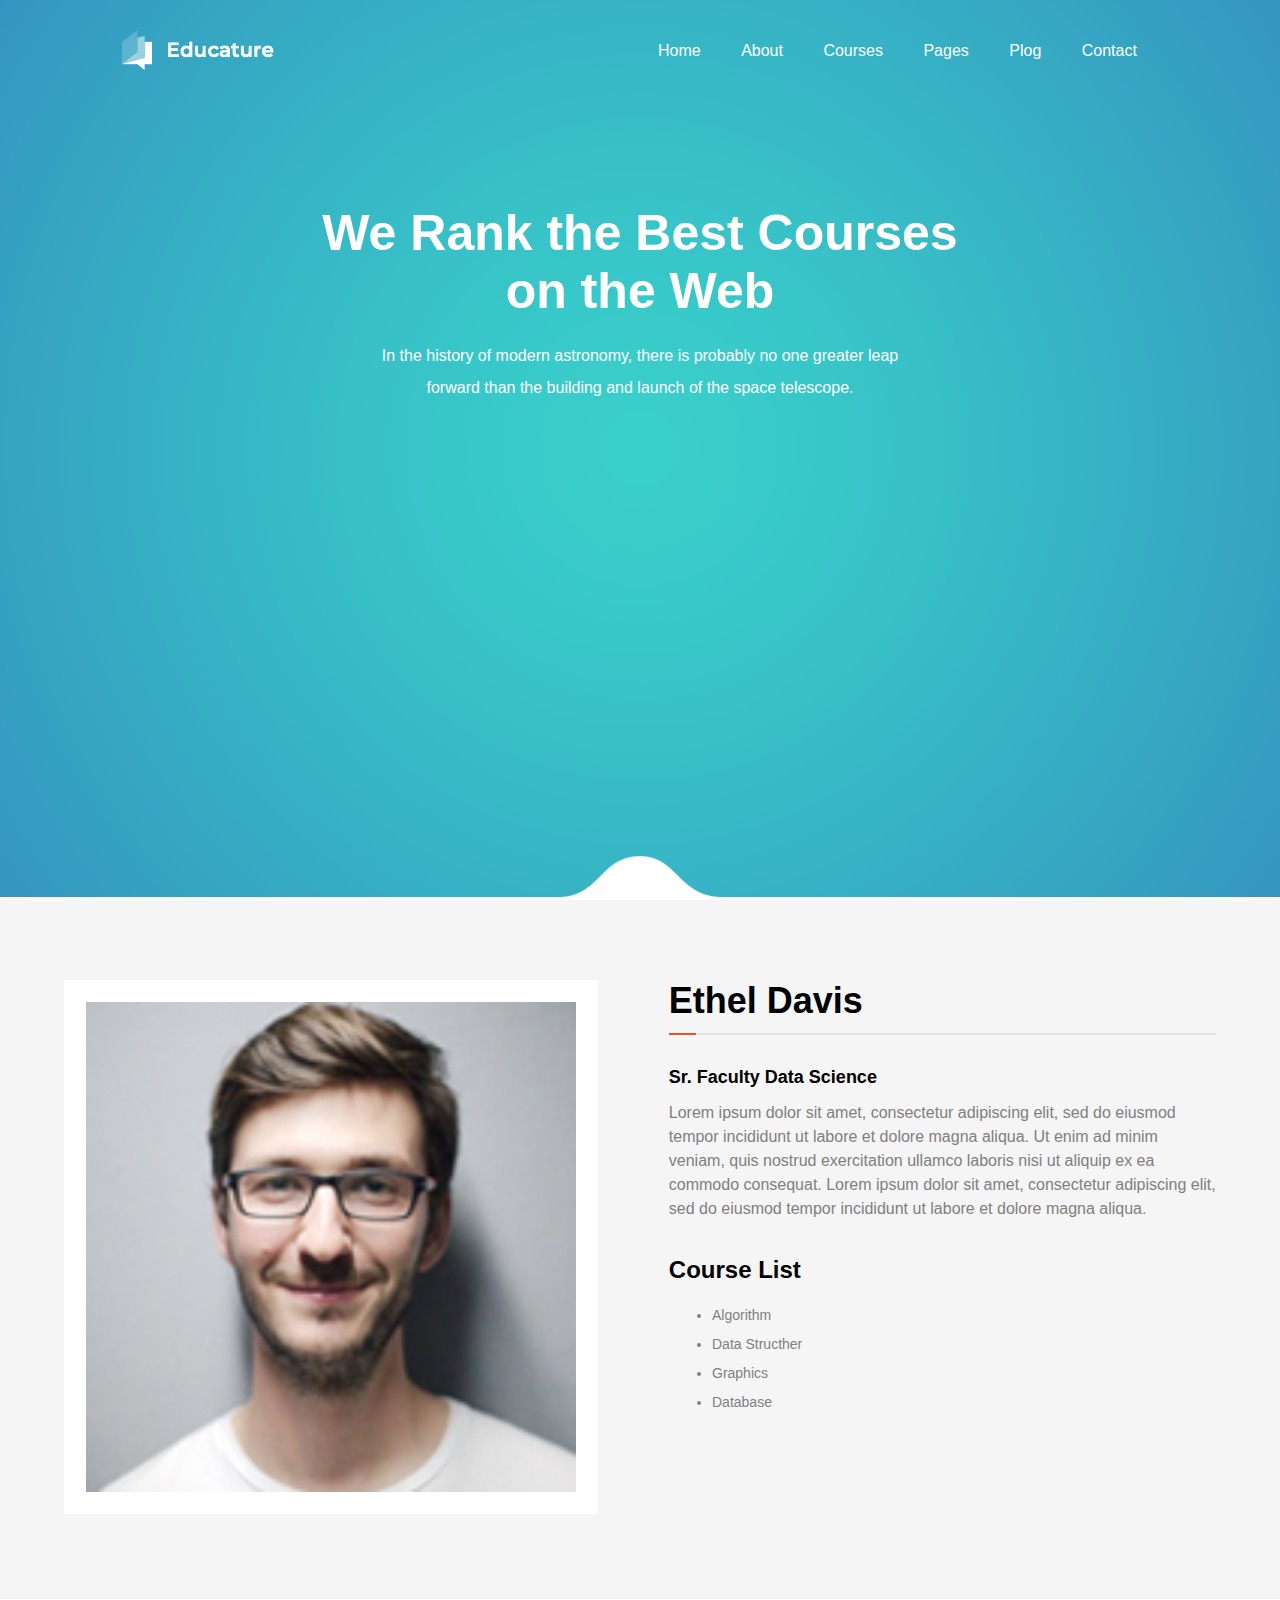
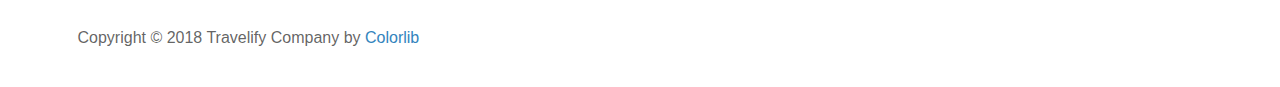
<file: School Design/singleinst.html>
<!DOCTYPE html>
<html lang="en">
    <head>
        <meta charset="utf-8">
        <link rel="shortcut icon" href="images/fav.png">
        <title>insta</title>
        <link rel="stylesheet" href="https://use.fontawesome.com/releases/v5.6.3/css/all.css" integrity="sha384-UHRtZLI+pbxtHCWp1t77Bi1L4ZtiqrqD80Kn4Z8NTSRyMA2Fd33n5dQ8lWUE00s/" crossorigin="anonymous">

        <link rel="stylesheet" href="css/style.css">
    </head>
    
   <body>
      <div class="home">
          <div class="container">
              <div class="navbar">
                  <div class="container">
                      <div class="logo">
                          <a href="#"><img src="images/logo.png"></a>
                      </div>    <!-- ./logo -->
                      
                      <div class="links">
                        
                         <ul class="ul-list">
                          
                           <li class="list-item"><a href="index.html">Home</a></li>
                           <li class="list-item"><a href="#about">About</a></li>
                           <li class="list-item"><a href="index.html">Courses</a></li>
                           <li class="list-item"><a href="index.html">Pages</a></li>
                           <li class="list-item"><a href="index.html">Plog</a></li>
                           <li class="list-item"><a href="index.html">Contact</a></li>
                           
                         </ul>   <!-- ./ul-list -->
                         
                      </div> <!-- ./links --> 
                      <div class="clearfix"></div>   
                  </div>    <!-- ./container -->
              </div>    <!-- ./navbar -->
              
              <div class="get-best">
                    <h1 class="get-title">We Rank the Best Courses on the Web</h1>

                    <div class="get-desc">
                        <p class="desc">
                            In the history of modern astronomy, there is probably no one greater leap forward than the building and launch of the space telescope.
                        </p>
                    </div>
                </div>    <!-- ./get-best -->
          </div> <!-- ./container -->
      </div> <!-- ./home -->
      
     
        
       <div class="about-1">
           <a name="about">
            <div class="container">
               <div class="img-about">
                   <img src="images/faculty/f1.jpg">
               </div>    <!-- ./img-about --> 
               
               <div class="who-about">
                   <h1 class="about-title">Ethel Davis</h1>
                   <div class="parent">
                       <span class="sp"></span>
                   </div>
                   <span class="sp1">Sr. Faculty Data Science</span>
                   
                   <p class="about-desc">Lorem ipsum dolor sit amet, consectetur adipiscing elit, sed do eiusmod tempor incididunt ut labore et dolore magna aliqua. Ut enim ad minim veniam, quis nostrud exercitation ullamco laboris nisi ut aliquip ex ea commodo consequat. Lorem ipsum dolor sit amet, consectetur adipiscing elit, sed do eiusmod tempor incididunt ut labore et dolore magna aliqua.</p>
                   
                   <h2 class="about-choose">Course List</h2>
                   <div class="ul-about">
                        <div class="ul-1">
                            <ul class="fa-ul">
                                <li class="list-item1"><i class=" icon fa-li fa fa-book"></i>Algorithm</li>
                                <li class="list-item1"><i class=" icon fa-li fa fa-book"></i>Data Structher</li>
                                <li class="list-item1"><i class=" icon fa-li fa fa-book"></i>Graphics</li>
                                <li class="list-item1"><i class=" icon fa-li fa fa-book"></i>Database</li>
                            </ul>
                        </div> <!-- ./ul-1 -->
                        
                       <div class="clearfix"></div>
               </div> <!-- ./ul-abot -->   
            </div>    <!-- ./who-about -->
            <div class="clearfix"></div>
        </div> <!-- ./container -->
      </a>
  </div> <!-- ./about -->
  
 <div class="footer">
            <div class="container">
                <div class="rights">
                    <p class="rights-info1">Copyright &copy; 2018 Travelify Company <i class="fa fa-heart"></i> by <span>Colorlib</span></p>
                </div>    <!-- ./rights -->
                <div class="awesome">
                   <div class="foot-awe">
                        <i class="icons fab fa-facebook-f"></i>
                        <i class="icons fab fa-twitter"></i>
                        <i class="icons fab fa-instagram"></i>
                        <i class="icons fab fa-pinterest"></i>
                        <i class="icons fab fa-google"></i>
                        <i class="icons fab fa-github"></i>
                    </div>
                </div>
                <div class="clearfix"></div>
            </div>    <!-- ./container -->
        </div>    <!-- ./footer -->
    </body>
</html>
</file>
<file: School Design/css/style.css>
/*
        ***************************
    
            PUBLIC STYLES
        =============================
*/

* , *:after , *:before{
    margin: 0;
    padding: 0;
}
.clearfix {
    clear: both;
}

body{
    font-family: lucida sans,arial;
    height: auto;
}
.container{
    width: 90%;
    margin: auto;
}
/*
        ***************************
    
            HOME STYLES
        =============================
*/
.home{
    background-image: url(../images/header-bg.png);
    background-size: cover;
    background-position: center center;
    height: 100vh;
}

/*
        ***************************
    
            NAVBAR STYLES
        =============================
*/
.home .navbar{
    width: 100%;
}

.home .navbar .logo  {
    padding:  30px 0;
    width: 50%;
    float: left;
}
.home .navbar .links{
    padding:  42px 0;
    width: 50%;
    float: left;
}

.home .navbar .links .ul-list{
    list-style: none;
}
.home .navbar .links .ul-list .list-item{
    display: inline-block;
}

.home .navbar .links .ul-list .list-item a{
    text-decoration: none;
    padding: 0 18px;
    color: #fff;
    font-weight: normal;
}
.home .navbar .links .ul-list .list-item a:hover{
    color: #000;
    transition: all 0.4s ease-in-out;
}

.home .get-best{
    padding: 100px;
    text-align: center
}
.home .get-best .get-title{
    font-size: 50px;
    color: #fff;
    font-weight: bold;
    width: 69%;
    margin: auto;
}
.home .get-best .get-desc{
    width: 60%;
    margin: auto;
    padding-top: 20px;
}
.home .get-best .get-desc .desc{
    color: #fff;
    font-size: 16px;
    line-height: 2;
}






/*
        ***************************
    
            HOME STYLES
        =============================
*/

.all-courses{
    background-image: url(../images/all.jpg);
    background-size: cover;
    background-position: center center;
    height: 100vh;
}

/*
        ***************************
    
            NAVBAR STYLES
        =============================
*/
.all-courses .navbar{
    width: 100%;
    
}

.all-courses .navbar .logo  {
    padding:  30px 0;
    width: 50%;
    float: left;
}
.all-courses .navbar .links{
    padding:  42px 0;
    width: 50%;
    float: left;
}

.all-courses .navbar .links .ul-list{
    list-style: none;
}
.all-courses .navbar .links .ul-list .list-item{
    display: inline-block;
}

.all-courses .navbar .links .ul-list .list-item a{
    text-decoration: none;
    padding: 0 18px;
    color: #fff;
    font-weight: normal;
}
.all-courses .navbar .links .ul-list .list-item a:hover{
    color: #000;
    transition: all 0.4s ease-in-out;
}

.all-courses .get-best{
    padding: 100px;
    text-align: center
}
.all-courses .get-best .get-title{
    font-size: 50px;
    color: #fff;
    font-weight: bold;
    width: 69%;
    margin: auto;
}
.all-courses .get-best .get-desc{
    width: 60%;
    margin: auto;
    padding-top: 20px;
}
.all-courses .get-best .get-desc .desc{
    color: #fff;
    font-size: 16px;
    line-height: 2;
}


/*
        ***************************
    
           About
        =============================
*/

.about{
    padding: 100px;
}
.about .about-img{
    width: 50%;
    float: left;
}
.about .about-img img{
    width: 85%;
    
}
.about .about-desc{
   width: 50%;
   float: left;
   padding-top: 100px; 
}
.about .about-desc .about-tit{
    font-size: 40px;
    margin-bottom: 15px;
}
.about .about-desc .desc{
    line-height: 1.8;
    color: #777777;
}




/*
        ***************************
    
            FEATURES STYLES
        =============================
*/
.features{
    padding: 90px;
    border-top: 1px solid #F2F2F2;
}
.features .features-title{
    text-align: center;
    font-size: 40px;
    margin-bottom: 20px;
    color: #000;
}
.features .features-desc{
     width: 85%;
    margin: auto
}
.features .features-desc .desc{
    text-align: center;
    color: grey;
    line-height: 2;
    margin-bottom: 45px
}

/*
        ***************************
    
           WORK STYLES
        =============================
*/

.work{
    padding-bottom: 60px;
}

.work .part{
    width: 30%;
    float: left;
    height: auto;
    padding: 50px 0;
    text-align: center;
    margin-left: 5%;
    box-sizing: border-box;
    background-color: #f1f2ff;
    margin-bottom: 35px;
}

.work .first{
    margin-left: 0;
}

.work .part .icon{
    color: #000;
    margin-bottom: 20px;
}

.work .part .part-title{
    color:#000;
    font-size: 25px;
    margin-bottom: 20px;
}

.work .part .line{
    width: 60%;
    margin: auto;
    margin-bottom: 20px;
}

.work .part .part-desc{
    font-size: 14px;
    color: #888;
    padding:20px;
}
.work .part:hover{
    background: #fff;
     box-shadow: 0 10px 20px rgba(0,0,0,0.19), 0 6px 6px rgba(0,0,0,0.23);
    transition: all 0.4s ease-in-out;
}



/*
        ***************************
    
            CATEGORY STYLES
        =============================
*/
.category{
    padding: 100px 0;
    background: #F1F9FF;
}
.category .solid{
    width: 50%;
    float: left;
    padding-left: 3%;
    padding-top: 10%;
    box-sizing: border-box;
}
.category .solid .solid-tit{
    font-size: 45px;
    margin-bottom: 30px;
}
.category .solid .solid-desc{
    color: #777777;
    line-height: 1.5;
    width: 70%;
    margin-bottom: 40px;
}
.category .solid .btn{
    padding: 14px 30px;
    background: #fff;
    border: none;
    outline: 0;
    cursor: pointer;
    border-radius: 6px;
    font-size: 14px;
}
.category .solid .btn:hover,.category .categora .ul-cate .ul-1 .fa-ul .list-item1:hover{
    background: #3384BD;
    color: aliceblue; 
    transition: 0.3s
}
.category .categora{
   width: 50%;
   float: left; 
}
.category .categora .ul-cate{
    padding: 30px;
    background: #fff;
    width: 80%;
    margin: auto
}
.category .categora .ul-cate .ul-1{
    width: 48%;
    float: left;
}
.category .categora .ul-cate .ul-1 .fa-ul{
    
    
}
.category .categora .ul-cate .ul-1 .fa-ul .list-item1{
    margin-bottom: 13px;
    font-size: 15px;
    color: #777777;
    background:#F1F9FF ;
    padding: 20px 15px;
    cursor: pointer;
}


/*
        ***************************
    
            INSTRUCTORS STYLES
        =============================
*/

.instructors{
    padding: 40px;
    background-color:aliceblue; 
    margin-top: 100px;
}
.instructors .instructors-title{
    text-align: center;
    font-size: 40px;
    margin-bottom: 20px;
    color: #000;
}
.instructors .instructors-desc{
     width: 85%;
    margin: auto
}
.instructors .instructors-desc .desc{
    text-align: center;
    color: grey;
    line-height: 2;
    margin-bottom: 45px
}

.instructors .inst{
    width: 22.5%;
    margin-left: 3.33px;
    float: left;
    text-align: center;
}

.instructors .first{
    margin-left: 0;
}

.instructors .inst img{
    border-radius: 50%;
    margin-bottom: 10px;
}

.instructors .inst .inst-name{
    font-size: 17px;
    margin-bottom: 10px
}

.instructors .inst .inst-sp{
    font-size: 14px;
    color: #777777;
}

.instructors .btn-1{
    text-align: center;
    padding-top: 75px;
}

.instructors .btn-1 button
{
    padding: 14px 30px;
    background: #fff;
    border: none;
    outline: 0;
    cursor: pointer;
    border-radius: 6px;
    font-size: 14px; 
}

.instructors .btn-1 button:hover{
    background: #3384BD;
    color: aliceblue; 
    transition: 0.3s;
}


/*
        ***************************
    
          COURSES STYLES
        =============================
*/

.courses{
    padding: 40px; 
    margin-top: 100px;
}
.courses .cor{
    width: 22.5%;
    margin-left: 3.33%;
    float: left;
    text-align: center;
    margin-bottom: 40px;
}

.courses .first{
    margin-left: 0;
}

.courses .cor .cor-name{
    color:#3384BD;
    margin-bottom: 20px;
    font-size: 23px;
}

.courses .btn-1 button
{
    padding: 10px 10px;
    background: #fff;
    border: none;
    outline: 0;
    cursor: pointer;
    border-radius: 6px;
    font-size: 15px; 
    border: 1px solid #3384BD;
}

.courses .btn-1 button:hover{
    background: #3384BD;
    color: aliceblue; 
    transition: 0.3s;
}



/*
        ***************************
    
            OUR-ORSE STYLES
        =============================
*/
.our-course{
  padding: 100px 0; 
}

.our-course .box{
    margin-bottom: 60px;
}
.our-course .box .course-img{
    width: 32%;
    float: left;
    margin-left: 2%;
    background:#edf4f6;
    margin-bottom: 40px;
}
.our-course .box .first{
    margin-left: 0
}
.our-course .box .course-img .image img{
    width: 100%
}
.our-course .box .course-img .image-info{
    padding: 40px 34px;
    cursor: pointer;
    transition: all 0.4s ease-in-out;
}
.our-course .box .course-img .image-info:hover{
    background:#3384BD;
}
.our-course .box .course-img .image-info:hover  h4 ,.our-course .box .course-img .image-info:hover p ,.our-course .box .course-img .image-info:hover span{
    color: #fff;
}
.our-course .box .course-img .image-info h4{
    font-size: 20px;
    font-weight: normal;
    color: #474747;
    margin-bottom: 8px;
}
.our-course .box .course-img .image-info p{
    font-size: 14px;
    margin-top: 10px;
    margin-bottom: 22px;
    color: grey;
}
.our-course .box .course-img .image-info span{
    color: #3384BD;
    font-weight: bold;
    
}

.our-course .btn-1 button{
    padding: 10px 40px;
    background: #fff;
    border: none;
    outline: 0;
    cursor: pointer;
    border-radius: 6px;
    font-size: 13px;
    border: 1px solid #3384BD;
    margin-top: 20px;
}
 .our-course .btn-1 button:hover{
    background: #fff;
    color: aliceblue; 
    transition: 0.3s;
    color: #3384BD 
}




/*
        *****************************
    
          ABOUT STYLES
        =============================
*/

.about-1{
    padding: 80px 0;
    background: #F5F5F5;
}

.about-1 .img-about{
    width: 50%;
    float: left;
}

.about-1 .img-about img{
    border: 22px solid #fff;
    width: 85%;
    
}

.about-1 .who-about{
    width: 50%;
    float: left
}

.about-1 .who-about .about-title{
    margin-left: 5%;
    font-size: 36px;
    margin-bottom: 1%;
}

.about-1 .who-about .parent{
    height: 2px;
    background: #E0E0E0;
    clear: both;
    position: relative;
    top:5px;
    margin-bottom: 6%;
    margin-left: 5%
}

.about-1 .who-about .parent span{
    background:#eb5424; 
    display: block;
    position: absolute;
    top:0;
    left: 0;
    height: 100%;
}

.about-1 .who-about .parent span.sp{
    width: 5%;
}
.about-1 .who-about .sp1{
    margin-left: 5%;
    color:#000;
    line-height: 1.5;
    font-size: 18px;
    font-weight: bold
}

.about-1 .who-about .about-desc{
    margin-left: 5%;
    color:grey;
    line-height: 1.5;
    margin-bottom: 6%;
    margin-top: 10px;
}

.about-1 .who-about .about-choose{
    margin-left: 5%;
    font-size: 24px;
    margin-bottom: 4%;
}



.about-1 .who-about .ul-about .ul-1{
    width: 50%;
    float: left;
}

.about-1 .who-about .ul-about .ul-1 .fa-ul{
    margin-left: 25%;
}

.about-1 .who-about .ul-about .ul-1 .fa-ul .list-item1{
    margin-bottom: 13px;
    font-size: 14px;
    color: grey;
}

.about-1 .who-about .ul-about .ul-1 .fa-ul .list-item1 .icon{
    color: #1F386E;
    font-size: 11px;
}
/*
        ***************************
    
            FORM STYLES
        =============================
*/


.form-tit{
    text-align: center;
    color: #3384BD;
    padding: 25px;
    font-size: 37;
}
.form .data{
    margin-bottom: 10px;
}
.form .data .data1{
    width: 20%;
    float: left;
    color: #3384BD;
    font-weight: bold;
}

.form .data .input .radio{
  display: inline;
  position: relative;
  padding-left: 35px;
  margin-bottom: 12px;
  cursor: pointer;
  margin-left: 15px;
  color:#3384BD;
}
.form .data .input input{
    width: 60%;
    border-radius: 30px;
    outline: 0;
    padding: 10px;
    border:  1px solid #3384BD; 
}

.form .data .age1 input{
    width: 40%;
}

.form .data .input input[type="radio"]{
    position: absolute;
    cursor: pointer;
}

.form .data textarea{
    width: 60%;
    height: 100px;
    border-radius: 10px;
    border: 1px solid #3384BD;
    outline: 0;
    margin-bottom: 10px;
}


.form .box{
   text-align: center;
    color: #3384BD;
    font-weight: bold;
    margin-bottom: 20px;
   
}

.form  input[type="submit"]{
    padding: 10px 25px;
    color: #fff;
    background: #3384BD;
    border: 1px solid #3384BD;
    outline: 0;
    cursor: pointer;
    border-radius: 30px;
    font-size: 17px;
}

.form  input[type="submit"]:hover{
    background: #fff;
    color: #3384BD;
}

  /*      ***************************
    
           FOOTER  STYLES
        =============================
*/
.footer{
    padding: 15px;
    border-top: 1px solid #F2F2F2
}
.footer .rights{
    width: 50%;
    float: left;
    padding: 15px 0;
}

.footer .rights span{
    color:#3384BD; 
}
.footer .awesome{
   width: 50%;
   float: left; 
}
.footer .rights .rights-info1{
    font-size: 16px;
    color: rgba(32,32,32,0.7);
    margin-bottom: 10px;
}
.footer .rights .rights-info2{
    font-size: 13px;
    color: rgba(32,32,32,0.7);
}
.footer .rights .rights-info2 a{
    text-decoration: none;
}
.footer .awesome .foot-awe{
    width: 54%;
    margin: auto;
}
.footer .awesome .icons{
    color: #3384BD;
    font-size: 18px;
    cursor: pointer;
    padding-left: 30px;
    margin-top: 12px;
    height: 22px;
    padding-top: 5px;
}



/*
        ***************************
    
           media STYLES
        =============================
*/


/* Start responsive  */

/* Mobile */
@media (max-width: 767px) {
    .home .navbar .logo,.home .navbar .links ,.home .get-best .get-desc , .about .about-img ,.about .about-img img, .about .about-desc,.work .part
    ,.category .solid, .category .categora,.footer .rights,.footer .awesome{
        width: 100%;
        float: none;
    }
    .home .get-best .get-desc .desc{
        font-size: 14px;
    }
    .home .navbar .links .ul-list .list-item a {
    padding: 0 12px;
    }
    .home .get-best{
       padding: 65px;
    }
    
    .home .get-best .get-title {
        width: 100%;
        font-size: 27px;
    }
    
    .about .about-desc .about-tit, .features .features-title, .category .solid .solid-tit,.instructors .instructors-title {
        font-size: 22px;
        text-align: left;
    }
    .about .about-desc .desc {
        font-size: 14px;
    }
    .features .features-desc{
        font-size: 15px;
    }
    .features .features-desc .desc{
        text-align: left;
    }
    .work .part{
        margin-left: 0;
    }
    .category .solid{
        text-align: center;
    }
    .category .solid .solid-desc{
        width: 100%; 
        font-size: 14px;
    }
     .category .categora .ul-cate .ul-1 .fa-ul .list-item1{
        padding: 20px 4px;
        font-size: 12px;
    }
    
    .category .solid .btn{
        margin-bottom: 15px;
        padding: 11px 7px;
        font-size: 10px;
    }
    .instructors .instructors-title{
        font-size: 23px;
    }
    .instructors .instructors-desc .desc{
        font-size: 13px;
    }
    .instructors .inst{
        width: 100%;
        margin-left: 0;
        float: none;
        margin-bottom: 25px;
    }
    .instructors .btn-1 button{
       padding: 7px 10px;
       font-size: 12px; 
    }
    /* page2 courses */
    
    .courses .cor{
        width: 100%;
        float: none;
        text-align: center;
        margin-left: 0;
    }
    
    .courses .btn-1 button {
        padding: 8px 5px;
        font-size: 11px;}
    
    /* page3 all courses*/
    .our-course .box .course-img{
        width: 100%;
        float: none;
        margin-left: 0;
    }
    
    /* page4 enroll*/
    
    .form .data .data1{
        width: 100%;
        float: none;
        margin-bottom: 10px;
    }
    .form .data{
        margin-bottom: 20px;
        text-align: center
    }
    .form-tit{
        font-size: 30px;
    }
    /* page5 singleinst */
    .about-1 .img-about,.about-1 .who-about{
       width: 100%;
       float: none;
    }
    .about-1 .who-about .about-title{
        font-size: 25px;
    }
    .footer .awesome .foot-awe{
        width: 100%;
        text-align: right;
    }
    .footer .rights{
        padding: 0 0;
    }
    .footer .rights .rights-info1{
        font-size: 14px;
    }
    
    
    
}

/* laptop */
@media (min-width: 768px) and (max-width: 991px) {
    
    .home .navbar .links{
      padding: 5px 0;
        width: 100%;
    }
    .home .get-best .get-title{
        font-size: 38px;
    }
    .about .about-img,.about .about-desc{
        width: 100%;
        float: none;
    }
    .work .part{
        width: 46%;
        margin-left: 4%;
    }
    .category .solid .solid-tit{
        font-size: 40px;
    }
    .category .categora .ul-cate{
        width: 100%;
        padding: 20px 10px;
        
    }
    .category .categora .ul-cate .ul-1 .fa-ul .list-item1{
        font-size: 12px;
    }
    .instructors .inst{
        width: 46%;
        margin-left: 4%;
        margin-bottom: 25px;
    }
    
     /* page2 courses */
    
    .courses .cor{
        width: 46%;
        float: left;
        text-align: center;
        margin-left: 4%;
    }
    
    /* page3 all courses*/
    .our-course .box .course-img{
        width: 46%;
        float: left;
        margin-left: 4%;
    }
    .footer .awesome .foot-awe{
        width: 100%;
    }
}
/* pc */
@media (min-width: 992px) and (max-width: 1199px) {
    .home .navbar .links .ul-list .list-item a{
        padding: 0 16px;
    }
    .about .about-img{
        width: 70%;
    }
    .about .about-desc{
        width: 30%
    }
    .footer .awesome .icons{
        padding-left: 27px;
    }
    
}
</file>
<file: Zipper/css/style.css>
* , *:after , *:before{
    margin: 0;
    padding: 0;
}
.clearfix {
    clear: both;
}

body{
    font-family: cursive;
    height: auto;
}

/*home*/

.home{
    width: 100%;
    height: 100vh;
    background-image: url('../images/image-01.jpg');
    background-size: cover;
    background-position: center center;
 
}
.home .header ul{
    list-style: none;
    text-align: center;
}

.home .header ul li{
    display: inline-block;
    padding: 20px;
}

.home .header ul li a{
    color: #fff;
    font-size: 20px;
    text-decoration: none;
    font-weight: normal;
}

.home .best{
    text-align: center;
    padding-top: 12%;
    color: #fff;
}

.home .best p.one{
    font-size: 37px;
    font-weight: bold;
    text-transform: uppercase;
    letter-spacing: 3px;
    font-family:sans-serif;
    line-height: 1.7;
}

.home .best p.two{
    margin-top: 0;
    font-size: 18px;
}
/*HOME SCROLL NAV*/
.scroll-nav{
    background: rgba(0,0,0,0.5);
    color: #fff;
    width: 100%;
    height: 80px;
    position: fixed;
    top: 0;
    display: none;
    z-index: 9999;
}


/* ABOUT*/
.about{
    width: 100%;
    height: 100vh;
    background-image: url('../images/image-02.jpg');
    background-size: cover;
    background-position: center center;
}

.about .about-us{
    width: 35%;
    height: 100%;
    background: rgba(0,0,0,0.3);
    float: right;
    margin-right: 5%;
    text-align: center;
    
}

.about .about-us h2{
    color: #ffff73;
    padding-top: 15%;
    padding-bottom: 8%;
}

.about .about-us p {
    color: #EEE;
    padding-top: 3%;
    line-height: 2.5;
}


/* SRVICE*/
.service{
    width: 100%;
    height: 100vh;
    background-image: url('../images/image-03.jpg');
    background-size: cover;
    background-position: center center;
}

.service .ser{
    width: 35%;
    height: 100%;
    background: rgba(0,0,0,0.3);
    float: left;
    margin-left: 5%;
    text-align: center;
    
}

.service .ser h2{
    color: #ffff73;
    padding-top: 15%;
    padding-bottom: 8%;
}

.service .ser p {
    color: #EEE;
    padding-top: 5%;
    line-height: 2;
}

/*TESTIMONIALS*/
.testimonials{
    width: 100%;
    height: 100vh;
    background-image: url('../images/image-04.jpg');
    background-size: cover;
    background-position: center center;
}

.testimonials h2{
    text-align: center;
    padding-top: 5%;
}

.testimonials .test{
    width: 26%;
    background: rgba(0,0,0,0.5);
    height: 250px;
    float: left;
    color: #fff;
    text-align: center;
    padding: 10px;
    margin-left: 4.5%;
}

.testimonials .test i{
    padding-top: 5%;
}

.testimonials .test p{
    line-height: 1.8;
    text-align: left;
}

/*CONTACT*/
.contact{
    width: 100%;
    height: 100vh;
    background: url('../images/image-05.jpg');
    background-size: cover;
    background-position: center center;
}

.contact .contact-us{
    width: 35%;
    height: 100%;
    background: rgba(0,0,0,0.3);
    float: right;
    margin-right: 5%;
    text-align: center;
}
.contact .contact-us h2{
    color:#ffff73;
    padding-top: 10%;
}
.contact .contact-us form{
    width: 80%;
    margin: auto;
}
.contact .contact-us form input{
    display: block;
    width: 100%;
    background: rgba(0,0,0,0.5);
    border: 0;
    height: 30px;
    padding-left: 15px;
    margin-bottom: 10px;
    outline: 0;
}

.contact .contact-us form textarea{
     width: 100%;
    background: rgba(0,0,0,0.5);
    border: 0;
    margin-bottom: 10px;
    padding-left: 15px;
    margin-bottom: 10px;
    outline: 0;
}

.contact .contact-us form input[type="submit"]{
    color: #fff;
    cursor: pointer;
    width: 30%;
    height: 50px;
    font-size: 20px;
}




/*
        ***************************
    
           media STYLES
        =============================
*/


/* Start responsive  */

/* Mobile */
@media (max-width: 767px){
    .home{
        height: 92vh;
    }
    .home .header ul li{
        padding: 14px;
    }
    .home .header ul li a {
        font-size: 14px;

    }
    .home .best{
        padding-top: 25%;
    }
    .home .best p.one{
        font-size: 24px;
    }
    
    .home .best p.two,.about .about-us h2, .about .about-us p, .service .ser h2{
        font-size: 15px;
    }
    .about .about-us p{
       padding-top: 14%; 
    }
    .service{
        height: 107vh;
    }
    .service .ser p{
       padding-top: 10%;
        font-size: 13px;
    }
    
    .testimonials .test{
        width: 90%;
        height: 140px;
        margin-top: 2%;
        
        
    }
    .testimonials h2{
       font-size: 18px; 
    }
    
    .contact{
        height: 95vh;
    }
    .testimonials .test p{
        font-size: 13px;
    }
    .contact .contact-us h2{
        font-size: 18px;
        margin-bottom: 4%
    }
    .contact .contact-us form input[type="submit"]{
        width: 100%;
        font-size: 16px;
    }
    
}


/* laptop */
@media (min-width: 768px) and (max-width: 991px){
    .testimonials h2{
        margin-bottom: 2%;
    }
    
    .testimonials .test{
       height: 275px; 
    }
    
    .contact .contact-us form input[type="submit"]{
        width: 40%;
    }
}
</file>
<file: Solution/Solution/css/style.css>
/*
        *****************************
    
            PUBLIC STYLES
        =============================
*/

* , *:after , *:before{
    margin: 0;
    padding: 0;
}
.clearfix {
    clear: both;
}

body{
    font-family: lucida sans,arial;
    height: auto;
}

.container{
    width: 85%;
    margin: auto;
}
.navbar{
    padding: 5px 0;
    width: 100%;
}
.navbar .logo{
    width: 50%;
    float: left
}
.navbar .ul-list{
    width: 50%;
    float: left;
    list-style: none;
}
.navbar .ul-list .list-item{
    display: inline-block;
}
.navbar .ul-list .list-item a{
    text-decoration: none;
    display: block;
    padding: 24px 10px;
    font-size: 14px;
    font-weight: bold;
    color: #777;
}
.navbar .ul-list .list-item a:hover{
    color: #A0D051;
}

/*
        *****************************
    
            Home STYLES
        =============================
*/
.home{
    height: 85vh;
    background: url('../images/slider/1.jpg');
    background-size: cover;
    background-position: center center;
    text-align: center;
}
.home .home-info{
   padding: 170px;
}
.home .home-info .home-title{
    font-size: 30px;
    font-weight: normal;
    margin-bottom: 15px;
    color: #fff
}
.home .home-info .home-title2{
    font-size: 30px;
    color: #fff;
    margin-bottom: 35px;
}
.home .home-info .btn{
    padding: 15px;
    padding: 15px 100px;
    background: #A0D051;
    color: #fff;
    outline: 0;
    border: none;
    cursor: pointer;
}
.home .home-info .btn:hover{
    background: #fff;
    color:#A0D051; 
}

/*
        *****************************
    
            SERVICE STYLES
        =============================
*/
.service
{
    padding: 100px;
}


.service .box .service-info
{
     width: 30%;
    float: left;
    margin-left: 5%;
    margin-bottom: 30px;
}

.service .box .first
{
    margin-left: 0;
}

.service .box .service-info .icon
{
    width: 20%;
    float: left;
    font-size: 42px;
    color: #202020;
    
}

.service .box .service-info .icon-info
{
    width:80%;
    float: left;
    
    
}

.service .box .service-info .icon-info .service-title
{
     color: rgba(32,32,32,0.9);
    font-size: 20px;
    letter-spacing:1px;
    margin-bottom: 11px;
}

.service .box .service-info .icon-info hr
{
     height: 0.9px;
    background: #000;
    margin-bottom: 11px;
}

.service .box .service-info .icon-info .service-desc
{
    color: rgba(32,32,32,0.7);
    font-size: 14px;
    font-weight: normal;
    line-height: 1.5;
}
/*
        *****************************
    
            CREATIVE STYLES
        =============================
*/
.creative{
    height: 65vh;
    background: url('../images/divider-bg.jpg');
    background-size: cover;
    background-position: center center;
}
.creative .creative-info{
    width: 70%;
    padding-top: 100px;
    margin-left: 73px;
}
.creative .creative-info .creative-title1 h1{
   color: #fff;
   font-size: 35px;
   word-spacing: 3px;
    margin-bottom: 20px;
}
.creative .creative-info .creative-title1 h1 span{
    color: #93CA3A
}
.creative .creative-info .creative-title2 h2{
    color: #fff;
    word-spacing: 3px;
    margin-bottom: 35px;
    font-size: 24px;
}
.creative .creative-info .creative-title2 h2 span{
    background: #FBF7E2;
    color: #000;
    padding: 5px;
    font-weight: normal
}
.creative .creative-info .creative-desc{
    color: rgba(255,255,255,0.9);
    line-height: 1.5
}
/*
        *****************************
    
            ABOUT STYLES
        =============================
*/
.about{
    padding: 100px 0;
}
.about .about-sol{
    width: 50%;
    float: left;
}
.about .about-sol .about-title{
    font-size: 40px;
    margin-bottom: 15px;
    color: #93CA3A;
}
.about .about-sol .about-title2{
    font-size: 18px;
    margin-bottom: 15px;
}
.about .about-sol .about-desc,.about .about-sol .about-desc2{
    line-height: 1.5;
    color: rgba(32,32,32,0.7);
    margin-bottom: 11px;
}
.about .about-prog{
    width: 50%;
    float: left;
}
.about .about-prog .bar{
     margin-bottom: 16px;
    padding: 10px 0;
    margin-left: 30px;
}
.about .about-prog .bar .title{
    float: left;
    color:#6B6B6B;
}
.about .about-prog .bar .perc{
    float: right;
    margin-right: 100px;
    font-weight: bold;
    font-size: 12px;
}
.about .about-prog .bar .parent{
    height: 6px;
    background: #ECECEC;
    clear: both;
    position: relative;
    top:5px;
    border-radius: 15px;
}
.about .about-prog .bar .parent span{
    background:#93CA3A; 
    display: block;
    position: absolute;
    top:0;
    left: 0;
    height: 100%;
    border-radius: 15px;
}
.about .about-prog .bar .parent span.sp1{
    width: 100%
}
.about .about-prog .bar .parent span.sp2{
    width: 80%
}
.about .about-prog .bar .parent span.sp3{
    width: 90%
}
.about .about-prog .bar .parent span.sp4{
    width: 70%
}
/*
        *****************************
    
            TEAM STYLES
        =============================
*/
.team{
    padding: 100px 0;
    border-top: 1px solid #F2F2F2
}
.team .team-title{
    text-align: center;
    color: rgba(51,51,51,1);
    padding-bottom: 50px;
}
.team .box1 .box1-img{
    width: 31%;
    float: left;
    margin-left: 3.5%;
    text-align: center
}
 .team .box1 .first{
    margin-left: 0;
}
.box1 .box1-img img{
    width: 95%;
    border: 11px solid #f6f6f6;
    opacity: 1;
    transition: .7s ease;
    backface-visibility: hidden;
    cursor: pointer
}
.box1 .img-1:hover img{
    opacity: 0.4
}
.team .box1 .box1-img .img-title1{
    color: #333333;
    font-size: 15px;
    padding: 17px 0 10px;
}
.team .box1 .box1-img .img-title2{
    font-size: 25px;
    font-family: arial;
    color: #93CA3A;
    padding-bottom: 20px;
}
.team .box1 .box1-img .img-desc{
   color: rgba(32,32,32,0.7);
    line-height: 1.7;
    word-spacing: 1px;
    padding-bottom: 40px;
}

.team .box1 .box1-img .awesome .icons
{
    margin-top: 35px;
    font-size: 13px;
    color: #333333;
    cursor: pointer;
    width: 30px;
    height: 22px;
    padding-left: 9px;
    padding-top: 5px;
    transition: all 0.4s ease-in-out;
}

.team .box1 .box1-img .awesome .icons:hover 
{
  background:#F2F2F2;
}
/*
        *****************************
    
            get STYLES
        =============================
*/
.get{
    height: 65vh;
    background: url('../images/newsletter-bg.jpg');
    background-size: cover;
    background-position: center center;
}
.get .get-info{
    width: 50%;
    margin: auto;
    padding: 120px 0;
}
.get .get-info .get-title{
    font-size: 30px;
    color: #fff;
    margin-bottom: 10px;
    text-align: center;
    padding-top: 25px;
}
.get .get-info .get-desc{
    color: #fff;
    font-size: 15px;
    margin-bottom: 50px;
    text-align: center
}
.form input[type=text]{
    width: 60%;
   padding: 15px 0;
   background:none;
   border: 1px solid #fff;
    color: #fff
}
.form input[type=submit]{
    padding: 15px;
    width: 28%;
    margin-left: 15px;
    background: #92C939;
    border: none;
    cursor: pointer;
    outline: 0;
    color: #fff
}
/*
        *****************************
    
          Our-Pricing   STYLES
        =============================
*/
.Our-Pricing{
    padding: 100PX;
    
}
.Our-Pricing .pricing-title{
    text-align: center;
    font-size: 30px;
    color: #333333;
    margin-bottom: 17px;
}
.Our-Pricing .pricing-box .pricing-content{
    width: 25%;
    float: left;
    text-align: center;
    border: 1px solid #F2F2F2;
    box-sizing: border-box;
    transition: all 0.4s ease-in-out;
}
.Our-Pricing .pricing-box .third{
    margin-top: 38px;
}
.Our-Pricing .pricing-box .second{
    margin-top: 76px;
}
.Our-Pricing .pricing-box .first{
    margin-top: 55px;
}
.Our-Pricing .pricing-box .pricing-content:hover{
    background: #000;
}
.Our-Pricing .pricing-box .pricing-content:hover .list .ul-list .list-item{
    color: #fff
}
.Our-Pricing .pricing-box .pricing-content .con-title{
    padding-top: 65px;
    color: #9BC848;
    padding-bottom: 12px;
    font-size: 25px;
}
.Our-Pricing .pricing-box .pricing-content .list{
    border-top: 1px solid #F2F2F2 ;
    width: 70%;
    margin: auto
}
.Our-Pricing .pricing-box .pricing-content .list .ul-list{
    list-style: none;
    margin-top: 25px;
}
.Our-Pricing .pricing-box .pricing-content .list .ul-list .list-item{
    margin-bottom: 40px;
    color: rgba(32,32,32,0.7);
    font-size: 15px;
    opacity: 1
}

.Our-Pricing .pricing-box .pricing-content .btn{
    margin-bottom: 50px;
    width: 45%;
    padding: 6px;
    color: #fff;
    background: #9BC848;
    border: none;
    border-radius: 2px;
    outline: 0;
    cursor: pointer
}
.Our-Pricing .pricing-box .pricing-content .btn:hover{
    background: #fff;
    color: #9BC848
}
/*
        *****************************
    
          project STYLES
        =============================
*/
.project{
    padding: 100px;
    border-top: 1px solid #F2F2F2 ;
}
.project .proj-title{
    text-align: center;
    font-size: 30px;
    color: #333333;
    margin-bottom: 30px;
}
.project .btns{
    text-align: center;
    margin-bottom: 25px;
}
.project .btns button{
    margin: 5px;
    padding: 12px;
    color: #9C9C9C;
    background: #fff;
    border: 1px solid rgba(242,242,242,1);
    border-radius: 4px;
    outline: 0;
    cursor: pointer;
    font-size: 15px
}
.project .project-box .proj-img{
    width: 31.33%;
    float: left;
    margin-left: 3%;
    margin-bottom: 16px;
}
.project .project-box .first{
    margin-left: 0;
}
.project .project-box .proj-img img{
    width: 100%;
}
/*
        *****************************
    
          CONTACT STYLES
        =============================
*/
.contact{
    height: 78vh;
    background: url('../images/contact-bg.jpg');
    background-size: cover;
    background-position: center center;
}
.contact .solution,.contact .form{
    width: 50%;
    float: left;
    padding-top: 100px
}
.contact .solution .sol,.contact .solution .visit{
    width: 50%;
    float: left;
}
.contact .solution .sol .sol-title{
    color: #fff;
    margin-bottom: 10px;
}
.contact .solution .sol .sol-desc{
    color: #E2E2E3;
    line-height: 1.7;
    font-size: 15px;
    margin-bottom: 25px
}
.contact .solution .sol .awesome .icons
{
    margin-top: 37px;
    padding-left: 15px;
    font-size: 20px;
    color: #9BC848;
    cursor: pointer;
    width: 25px;
    height: 22px;
    padding-top: 5px;
    transition: all 0.4s ease-in-out;
}

.contact .solution .sol .awesome .icons:hover
{
    background: #F1F1F1;
    color: #9BC848;
}
.contact .solution .visit .visit-title{
    color: #fff;
    padding-left: 40px;
    margin-bottom: 25px;
}
.contact .solution .visit .visit-info{
    padding-left: 10px;
    padding-left: 50px;
    color: #E2E2E3;
    font-size: 15px;
    margin-bottom: 35px;
}
.contact .solution .visit .visit-info .icon{
    color: #92C939;
    font-size: 20px;
    margin-right: 12px;
}
.contact .form form{
    width: 90%;
    margin: auto;
    padding-left: 30px
}
.contact .form form input{
    box-sizing: border-box;
    margin-bottom: 17px;
    padding: 9px;
    outline: 0; /* 3shan nshel el border elazr2 el 7walen el inputs */
}
.contact .form form .form-input input{
    width: 46%;
    padding: 17px;
    border-radius: 4px;
    background:#F1F1F1;
    outline: 0
}
.contact .form form .form-input input[type=text]{
    float: left
}
.contact .form form .form-input input[type=email]{
    float: right
}
.contact .form form textarea{
    width: 100%;
    outline: 0;
    margin-bottom: 4%;
    border-radius: 4px;
    background: #F1F1F1
}
.contact .form form input[type=submit]{
    float: right;
    background: #F1F1F1;
    color: #333333;
    font-weight: bold;
    font-size: 15px;
    padding: 18px;
    width: 22%;
    border-radius: 4px;
}
.contact .form form input[type=submit]:hover{
    background: #92C93A
}
/*
        *****************************
    
          footer STYLES
        =============================
*/
.footer{
    padding: 30px;
}
.footer .rights,.footer .awesome{
    width: 50%;
    float: left
} 
.footer .rights .rights-info1{
    font-size: 15px;
    color: rgba(32,32,32,0.7);
    margin-bottom: 10px;
}
.footer .rights .rights-info2{
    font-size: 13px;
    color: rgba(32,32,32,0.7);
}
.footer .rights .rights-info2 a{
    text-decoration: none;
}
.footer .rights .rights-info2 a:hover{
    text-decoration: underline;
    color:#609DDE 
}
.footer .awesome .foot-awe{
    width: 54%;
    margin: auto;
}
.footer .awesome .icons{
    color: #333333;
    font-size: 15px;
    cursor: pointer;
    padding-left: 30px;
    margin-top: 15px;
    height: 22px;
    padding-top: 5px;
    transition: all 0.4s ease-in-out;
}
.footer .awesome .icons:hover{
    background:#F2F2F2;
}

/* Start responsive  */

/* Mobile */
@media (max-width: 767px){
    .navbar .logo{
        width: 100%;
        float: none;
    }
    .navbar .ul-list{
        width: 100%;
        float: none;
    }
    .navbar .ul-list .list-item a{
        font-size: 12px
    }
    .home{
        height: 60vh;
    }
    .home .home-info .home-title{
        font-size: 20px;
        margin-bottom: 10px;
    }
    .home .home-info .home-title2{
        font-size: 22px;
        margin-bottom: 20px;
    }
    .home .home-info{
        padding: 100px 0;
    }
    .service .box .service-info{
        width: 100%;
        margin-left: 0;
    }
    .service .box .service-info .icon{
       width: 100%;
       float: none; 
    }
    .creative{
        height: 70vh;
    }
    .creative .creative-info{
        width: 100%;
        margin-left: 0;
        padding-top: 50px;
    }
    .creative .creative-info .creative-title2 h2{
        font-size: 22px;
    }
    .about .about-sol,.about .about-prog{
        width: 100%;
        float: none;
    }
    .about .about-prog .bar{
        margin-left: 0;
    }
    .team .box1 .box1-img{
        width: 100%;
        margin-left: 0;
        float: none
    }
    .get .get-info{
        width: 100%;
        padding: 70px 0;
    }
    .form input[type=text]{
        width: 100%;
    }
    .form input[type=submit]{
        width: 100%;
        margin-left: 0
    }
    .Our-Pricing .pricing-box .pricing-content{
        width: 100%;
        float: left
    }
    .project{
        padding: 100px 0;
    }
    .project .project-box .proj-img{
        width: 100%;
        float: none;
        margin-left: 0
    }
    .contact{
        height: 145vh;
    }
    .contact .solution{
        width: 100%;
        float:none;
        padding-top:100px;
    }
    .contact .solution .sol, .contact .solution .visit{
        width: 100%;
        float: none;
        margin-bottom:10px;
    }
    .contact .solution .sol .awesome .icons{
        margin-top: 0
    }
    .contact .solution .visit .visit-info{
        padding-left: 0
    }
    .contact .solution .visit .visit-info .icon{
        padding-left: 13px;
    }
    .contact .solution .visit .visit-title{
        padding-left: 0
    }
    .contact .form{
        width: 100%;
        float: none;
        padding: 0
    }
    .contact .form form .form-input input{
        width: 100%;
    }
    .contact .form form .form-input input[type=text]{
        float: none;
    }
    .contact .form form .form-input input[type=email]{
        width: 100%;
        float: none;
    }
    .contact .form form input[type=submit]{
        width: 100%;
        float: none;
    }
    .footer{
        padding: 20px 0;
    }
    .footer .rights, .footer .awesome,.footer .awesome .foot-awe{
        width: 100%;
        float: none;
    }
    
}

/* laptop */
@media (min-width: 768px) and (max-width: 991px){
    .navbar .ul-list{
        width: 100%;
        margin-left: 71px;
    }
    .home{
        height: 88vh;
    }
    .service .box .service-info{
        width: 100%;
        margin-left: 0;
    }
    .Our-Pricing .pricing-box .pricing-content{
        width: 50%;
    }
    .project .project-box .proj-img{
        width: 47%;
        margin-left: 3%
    }
    .contact .form form input[type=submit]{
        width: 30%;
        float: left
    }
    .footer .awesome .foot-awe{
        width: 100%;
        margin: 0
    }
}

/* pc */
@media (min-width: 992px) and (max-width: 1199px){
    .service .box .service-info{
        width: 100%;
        margin-left: 0
    }
    .footer .awesome .foot-awe{
        width: 100%;
        margin: 0
    }
}

/* larger screen  */
@media (min-width: 1200px) {
    /* code*/
}
</file>
<file: WebUni/Task3/css/style.css>
/*
        ***************************
    
            PUBLIC STYLES
        =============================
*/

* , *:after , *:before{
    margin: 0;
    padding: 0;
}
.clearfix {
    clear: both;
}

body{
    font-family: lucida sans,arial;
    height: auto;
}

.container{
    width: 85%;
    margin: auto;
}

.back-img
{
    height: 130vh;
    background: url(../images/bg.jpg);
    background-size: cover;
    background-position: center center;
    text-align: center;
}

.back-img .navbar .nav-info
{
    padding: 50px 0;
    margin-bottom: 20px;
}

.back-img .navbar  .nav-info .logo
{
    width: 33.33%;
    text-align: left;
    float: left;
}

.back-img .navbar .ul-list
{
    width: 33.33%;
    float: left;
    padding-top: 17px;
    list-style: none;
}

.back-img .navbar .nav-info .ul-list .list-item
{
    display: inline-block;
}

.back-img .navbar .nav-info .ul-list .list-item a
{
    text-decoration: none;
    color: #fff;
    padding-left: 16px;
    font-size: 16px;
    display: block;
}

.back-img .navbar .nav-info .ul-list .list-item a:hover
{
    color: #D82A4E;
}

.back-img .navbar .nav-info .btn
{
    width: 33.33%;
    float: left;
    text-align: right;
}

.back-img .navbar .nav-info .btn button
{
    padding: 18px 80px;
    outline: 0;
    background: #D82A4E;
    color: #fff;
    border: none;
    font-size: 18px;
    cursor: pointer
}

/*
    back-img GET STYLES
*/

.back-img .get .get-info 
{
    
    padding: 150px 0;
    text-align: center;
    color: #fff;
    
   
}

.back-img .get .get-info .title .get-title
{
    font-size: 55px;
    font-weight: normal;
    margin-bottom: 25px;
}

.back-img .get .get-info .desc .get-desc
{
    font-size: 14px;
    line-height: 1.9;
    color: #fff;
    font-weight: normal;
    width: 70%;
    margin: auto;
}

/*
    back-img FORM STYLES
*/

.back-img .back-form .form form input
{
    box-sizing: border-box;
    margin-bottom: 17px;
    padding: 9px;
    outline: 0;
}


 .back-img .back-form .form form input[type=text]
{
    float: left;
    background: #F1F1F1;
    width: 30%;
    padding: 15px;
    border: none;
    margin-left: 115px;
    font-size: 17px;
}

 .back-img .back-form .form form input[type=email]
{
    float: left;
    background: #F1F1F1;
    width: 30%;
    padding: 15px;
    border: none;
    margin-left: 29px;
    font-size: 17px;
    
}

.back-img .back-form .btn 
{
    width: 17%;
    float: left;
    margin-left: 40px;
    outline: 0;
    background: #D82A4E;
    color: #fff;
    border: none;
    padding: 17px;
    cursor: pointer;
    font-size: 18px;
    
}




/*
        ***************************
    
            OUR-COURSES STYLES
        =============================
*/

.our-courses
{
    padding: 100px 0;
 
}

.our-courses .cor-title
{
    text-align: center;
    color: #474747;
    font-size: 40px;
    margin-bottom: 20px;
}

.our-courses .cor-desc
{
    text-align: center;
    width: 80%;
    margin: auto;
    line-height: 1.5;
    font-size: 14px;
    color: #.our-courses;
    color: #978797;
    margin-bottom: 50px;
}


.box .box-img{
    width: 30%;
    float: left;
    margin-left: 3%;
    margin-bottom: 25px;
    background:#EDF4F6;
    transition: all 0.4s ease-in-out;
}

.box .first{
    margin-left: 0
}

.box .box-img img{
    width: 100%;
    margin-bottom: 25px;
}

.box .box-img .box-title1
{
    text-align: center;
    color: #000;
    margin-bottom: 8px;
    text-align: center;
    font-weight: normal;
}

.box .box-img .box-desc
{
    text-align: center;
    color: darkgray;
    margin-bottom: 15px;
    font-size: 13px
        
}

.box .box-img .box-title2
{
    text-align: center;
   color: #D82A4E;
   margin-bottom: 35px;
   font-weight: bold;
   font-size: 15px;
    
}

.box .box-img:hover
{
    background:#D82A4E; 
}
.box .box-img:hover.box-title1 .box-desc .box-title2
{
    color: #fff;
}



/*
        ***************************
    
           SEARCH STYLES
        =============================
*/

.search
{
    padding: 80px 0;
    background: #D82A4E;
    text-align: center;
    padding-bottom: 50px;
    width: 85%;
    margin: auto;
 
}

.search .search-title
{
    margin-bottom: 30px;
    color: #fff;
    font-size: 45px;
}

.search .form
{
    background: #fff;
    padding-top: 40px;
    padding-bottom: 40px;
}

.search .form form input
{
    box-sizing: border-box;
    margin-bottom: 17px;
    padding: 9px;
    outline: 0;
}

.search .form form-input input
{
    width: 40%;
}

.search .form form input[type=text]
{
    float: left;
    background: #F1F1F1;
    width: 30%;
    padding: 20px;
    border: none;
    margin-left: 40px;
    font-size: 16px;
}

.search .form form input[type=email]
{
    float: left;
    background: #F1F1F1;
    width: 30%;
    padding: 20px;
    border: none;
    margin-left: 40px;
    font-size: 16px;
}

.search .btn 
{
    width: 17%;
    float: left;
    margin-left: 40px;
    outline: 0;
    background: #D82A4E;
    color: #fff;
    border: none;
    padding: 17px;
    cursor: pointer;
    font-size: 18px;
    
}


/*
        ***************************
    
           FEATURED STYLES
        =============================
*/

.container2{
    width: 98%;
    margin: auto;
}


.featured
{
    padding: 100px 0;
}

.featured .feat-title
{
    text-align: center;
    color: #474747;
    font-size: 40px;
    margin-bottom: 20px;
}

.featured .feat-desc
{
    text-align: center;
    width: 80%;
    margin: auto;
    line-height: 1.5;
    font-size: 14px;
    color: #.our-courses;
    color: #978797;
    margin-bottom: 50px;
}

.featured .ul-list
{
    
    padding-top: 17px;
    list-style: none;
    text-align: center;
    margin-bottom: 50px;
}

.featured .ul-list .list-item
{
    display: inline-block;
}

.featured .ul-list .list-item a
{
    text-decoration: none;
    color: #474747;
    padding-left: 42px;
    font-size: 16px;
    font-weight: bold;
    display: block;
    
}


.box2 .box-img2
{
     width: 23%;
    float: left;
    margin-left: 33px;
    margin-bottom: 25px;
    background: #EDF4F6;
}

.box2 .first{
    margin-left: 0
}

.box2 .box-img2 img{
    width: 100%;
    margin-bottom: 25px;
}

.box2 .box-img2 .box2-title
{
    text-align: center;
    color: #000;
    margin-bottom: 8px;
    text-align: center;
    font-weight: normal;
}

.box2 .box-img2 .box2-desc
{
    text-align: center;
    color: darkgray;
    margin-bottom: 15px;
    font-size: 16px;
        
}

.box2 .box-img2 .box2-title2
{
    text-align: center;
   color: #D82A4E;
   margin-bottom: 35px;
   font-weight: bolder;
   font-size: 15px;
    
}

.box2 .box-img2 .authors
{
    border-top: 1px solid darkgray;
    padding: 20px 0;
   
}

.box2 .box-img2 .authors img
{
     width: 16%;
    float: left;
    margin: 10px 10px;
    border-radius: 30px;
}

.box2 .box-img2 .box2-title3
{
    margin-left: 10px;
    color: darkgray;
    font-size: 15px;
    
}

.box2 .box-img2 .box2-title3 span
{
   color: #D82A4E; 
}






/*
        ***************************
    
           SIGN-UP STYLES
        =============================
*/
.sign-up .signup-info
{
    float: left;
    padding: 100px 0;
    width: 50%;
    background:#D82A4E;
    

}

.sign-up .signup-title
{
    color: #fff;
    font-size: 52px;
    font-weight: normal;
    width: 70%;
    margin: auto;
}

.sign-up .signup-desc
{
    font-size: 14px;
    color: #fff;
    width: 70%;
    margin: auto;
    line-height: 1.9;
    margin-top: 20px;
    margin-bottom: 40px;
}

.sign-up .form
{
    background: #fff;
    padding-top: 40px;
    padding-bottom: 40px;
    width: 70%;
    margin: auto;
    
}

.sign-up .form form input
{
    box-sizing: border-box;
    margin-bottom: 17px;
    padding: 9px;
    outline: 0;
}



.sign-up .form form input[type=text]
{
    background: #F1F1F1;
    width: 70%;
    padding: 20px;
    border: none;
    margin-left: 40px;
    font-size: 16px;
}

.sign-up .form form input[type=email]
{
    
    background: #F1F1F1;
    width: 70%;
    padding: 20px;
    border: none;
    margin-left: 40px;
    font-size: 16px;
}

.sign-up .btn 
{
    margin-left: 43px;
    outline: 0;
    background: #3E3E3E;
    color: #fff;
    border: none;
    padding: 15px;
    cursor: pointer;
    font-size: 18px;
    
}
.sign-up .btn1
{
    margin-left: 43px;
    outline: 0;
    background: #D82A4E;
    color: #fff;
    border: none;
    padding: 15px;
    cursor: pointer;
    font-size: 18px;
}

.sign-up .signup-img img
{
  
    width: 50%;
    height: 124vh;
}


/*
        ***************************
    
           JOIN STYLES
        =============================
*/


.join .join-info
{
    padding: 100px 0;
    text-align: center;
}

.join .join-info .join-title
{
    color: #474747;
    margin-bottom: 17px;
    font-weight: bold;
    font-size: 42px;
}

.join .join-info .join-desc
{
    color:darkgray;
    line-height: 1.5;
    margin-bottom: 35px;
    
}

.join .join-info .btn
{
    color: #fff;
    background: #D82A4E;
    border: none;
    padding: 18px 48px;
    cursor: pointer;
    font-size: 16px;
    outline: 0;
}


/*
        ***************************
    
           END STYLES
        =============================
*/
.end
{
    padding: 100px 0;
    border-top: 3px solid #D82A4E;
}

.end .end-info1
{
    width: 18%;
    float: left;
    padding-left: 20px;
}

.end .end-info1 .end-title1
{
   font-size: 22px;
    margin-bottom: 34px;
    color: #474747;
}

.end .end-info1 .ul-list
{
    color:#D82A4E;
    padding-left: 18px;

}

.end .end-info1 .ul-list .list-item
{
    padding-bottom: 30px;
}

.end .end-info1 .ul-list .list-item a
{
    text-decoration: none;
    color: darkgray;
}

.end .end-info2, .end .end-info3, .end .end-info4
{
    width: 18%;
    float: left;
    padding-left: 20px;
}

.end .end-info2 .end-title2,.end .end-info3 .end-title3, .end .end-info4 .end-title4
{
   font-size: 22px;
    margin-bottom: 34px;
    color: #474747;
    padding-left: 17px;
}

.end .end-info2 .ul-list2, .end .end-info3 .ul-list3, .end .end-info4 .ul-list4
{
    color:#D82A4E;
    padding-left: 18px;
    list-style: none;

}

.end .end-info2 .ul-list2 .list-item2, .end .end-info3 .ul-list3 .list-item3, .end .end-info4 .ul-list4 .list-item4
{
    padding-bottom: 11px;
}

.end .end-info2 .ul-list2 .list-item2 a, .end .end-info3 .ul-list3 .list-item3 a, .end .end-info4 .ul-list4 .list-item4 a
{
    text-decoration: none;
    color: darkgray;
}

.end .end-info5
{
     width: 18%;
    float: left;
    padding-left: 20px;
}

.end .end-info5 .end-title5
{
   font-size: 22px;
    margin-bottom: 34px;
    color: #474747;
    padding-left: 17px; 
}

.end .end-info5 input[type=email]
{
    width: 60%;
    background: #EDF4F6;
    margin-bottom: 20px;
    padding: 18px;
    border: none;
    outline: 0;
    font-size: 17px;
}

.end .end-info5 .btn
{
    outline: 0;
    background: #D82A4E;
    color: #fff;
    border: none;
    cursor: pointer;
    font-size: 19px;
    padding: 18px;
}


/*
        ***************************
    
           FOOTER STYLES
        =============================
*/

.footer
{
    padding: 30px;
    background: #EDF4F6;
    
    
}

.footer .rights
{
    width: 50%;
    float: left;
}

.footer .rights .right-info
{
    font-size: 14px;
    color: #474747;
    font-weight: bold;
}

.footer .rights .right-info .icon
{
    font-size: 15px;
}

.footer .rights .right-info span
{
    color: skyblue;
    cursor: pointer;
    font-size: 15px;
}

.footer .rights .right-info span:hover
{
    color: #D82A4E;
}


/*
        ***************************
    
           media STYLES
        =============================
*/


/* Start responsive  */

/* Mobile */
@media (max-width: 767px)
{
    .back-img .navbar .nav-info .btn button {
        padding: 18px 35px;
    }
    
    .back-img .get .get-info .title .get-title {
        font-size: 36px;
    }
    .back-img .get .get-info .desc .get-desc {
        font-size: 12px;
        width: 100%;
    }
    
    .back-img .form{
        width: 100%;
    }
    
    .back-img .back-form .form form input[type=text], .back-img .back-form .form form input[type=email]
    {
        width: 100%;
        float: right;
    }
    
    .back-img .back-form .btn
    {
        width: 40%;
        float: none;
        padding: 20px;
    }
    
    .our-courses .cor-title
    {
        font-size: 34px;
    }
    
    .our-courses .cor-desc
    {
        font-size: 15px;
        width: 100%;
    }
    .box .box-img, .box2 .box-img2
    {
        width: 100%;
        float: none;
        margin-left: 0;
    }
    
    .search .search-title
    {
        font-size: 35px;
    }
    
    .search .form form input[type=text], .search .form form input[type=email]
    {
        width: 75%;
        float: none;
    }
    
    .search .btn
    {
        width: 45%;
        float: none;
    }
    
    .featured .feat-title
    {
        font-size: 37px;
    }
    
    .featured .feat-desc
    {
        width: 100%;
    }
    
    .box2 .box-img2 .authors img
    {
        width: 11%;
        float: none; 
        margin: 3px 9px;
        border-radius: 50px;
    }
    
    .sign-up .signup-info, .sign-up .signup-img img
    {
        width: 100%;
        float: none;
        
    }
    
    .sign-up .signup-title
    {
        font-size: 40px;
        margin-left: 13px;
        width: 100%;
        
    }
    
    .sign-up .signup-desc {
        font-size: 15px;
        padding-left: 14px;
        width: 100%;
    }
    
    .sign-up .btn {
        margin-left: 43px;
        margin-bottom: 13px;
    }
    
    .join .join-info .join-title
    {
        font-size: 36px;
    }
    
    .join .join-info .join-desc
    {
        line-height: 1.8;
        font-size: 14px;
    }
    .end .end-info1,  .end .end-info2, .end .end-info3, .end .end-info4
    {
        float: none;
        width: 100%;
        margin-bottom: 20px;
    }
    .end .end-info1 .end-title1
    {
        font-size: 21px;
    }
    .end .end-info1 .ul-list .list-item a, .end .end-info2 .ul-list2, .end .end-info3 .ul-list3, .end .end-info4 .ul-list4
    {
        font-size: 14px;
    }
    .end .end-info2, .end .end-info3, .end .end-info4
    {
        margin-left: 0;
    }
    
    .end .end-info2, .end .end-info3, .end .end-info4
    {
        padding-left: 0;
    }
    .end .end-info5
    {
       width: 100%;
       padding-left: 0;
    }
    
    .end .end-info5 input[type=email] {
        width: 66%;
        margin-left: 13px;
    }
    .end .end-info5 .btn
    {
        margin-left: 13px;;
    }
    .footer .rights
    {
       width: 100%; 
    }
   
}


/* laptop */
@media (min-width: 768px) and (max-width: 991px)
{
    .back-img .navbar .nav-info .btn button {
        padding: 18px 36px;}
    
    .back-img .navbar .nav-info .ul-list .list-item a
    {
        padding-left: 6px;
        font-size: 15px;
    }
    .back-img .get .get-info .title .get-title{
        font-size: 39px;
    }
    
    .back-img .get .get-info .desc .get-desc{
        font-size: 14px;
         width: 100%;
    }
    .back-img .back-form .btn {
        width: 26%;
        margin-left: 22px;
        padding: 19px;
        float: none;
        font-size: 15px;}
    
    .our-courses .cor-desc{
        width: 100%;
        font-size: 13px;
        line-height: 1.9;
    }
    
    .box .box-img{
        width: 47%;
        margin-left: 3%;
    }
    
    .search .form form input[type=text], .search .form form input[type=email]
    {
        width: 40%;
        float: none;
    }
    .search .btn{
        width: 28%;
        float: none;
        margin-left: 20px;
        font-size: 15px;
    }
    
    .featured .feat-desc
    {
        width: 90%;
        font-size: 13px;
        line-height: 1.9;
    }
    .featured .ul-list .list-item a{
            font-size: 18px;
        
    }
    .box2 .box-img2 {
        width: 30%;
        margin-left: 20px;
        }
    .box2 .box-img2 .box2-desc
    {
        font-size: 14px;
    }
    .box2 .box-img2 .box2-title3
    {
       font-size: 12px; 
    }
    .sign-up .signup-info, .sign-up .signup-img img
    {
        width: 100%;
        float: none;
        
    }
    .end .end-info2 .end-title2, .end .end-info3 .end-title3, .end .end-info4 .end-title4 {
        font-size: 17px;
        }
    .end .end-info2 .ul-list2 .list-item2 a, .end .end-info3 .ul-list3 .list-item3 a, .end .end-info4 .ul-list4 .list-item4 a{
        font-size: 15px;
    }
    
    
    .end .end-info2, .end .end-info3
    {
        padding-left: 89px;
    }
}



/* pc */
@media (min-width: 992px) and (max-width: 1199px)
{
   .box2 .box-img2 {
        width: 23%;
        margin-left: 18px;
        }
    
    .sign-up .btn{
        margin-bottom: 8px;
    }
    
    .sign-up .signup-img img
    {
        height: 154vh;
    }
    
    .end .end-info5
    {
        padding-left: 17px;
    }
    
    .end .end-info2 .end-title2, .end .end-info3 .end-title3, .end .end-info4 .end-title4 {
        font-size: 20px}
    
    .end .end-info2 .ul-list2 .list-item2, .end .end-info3 .ul-list3 .list-item3, .end .end-info4 .ul-list4 .list-item4 {
    padding-bottom: 11px;
        font-size: 15px;}
    
    .footer .rights .right-info {
    font-size: 12px;
}
</file>
